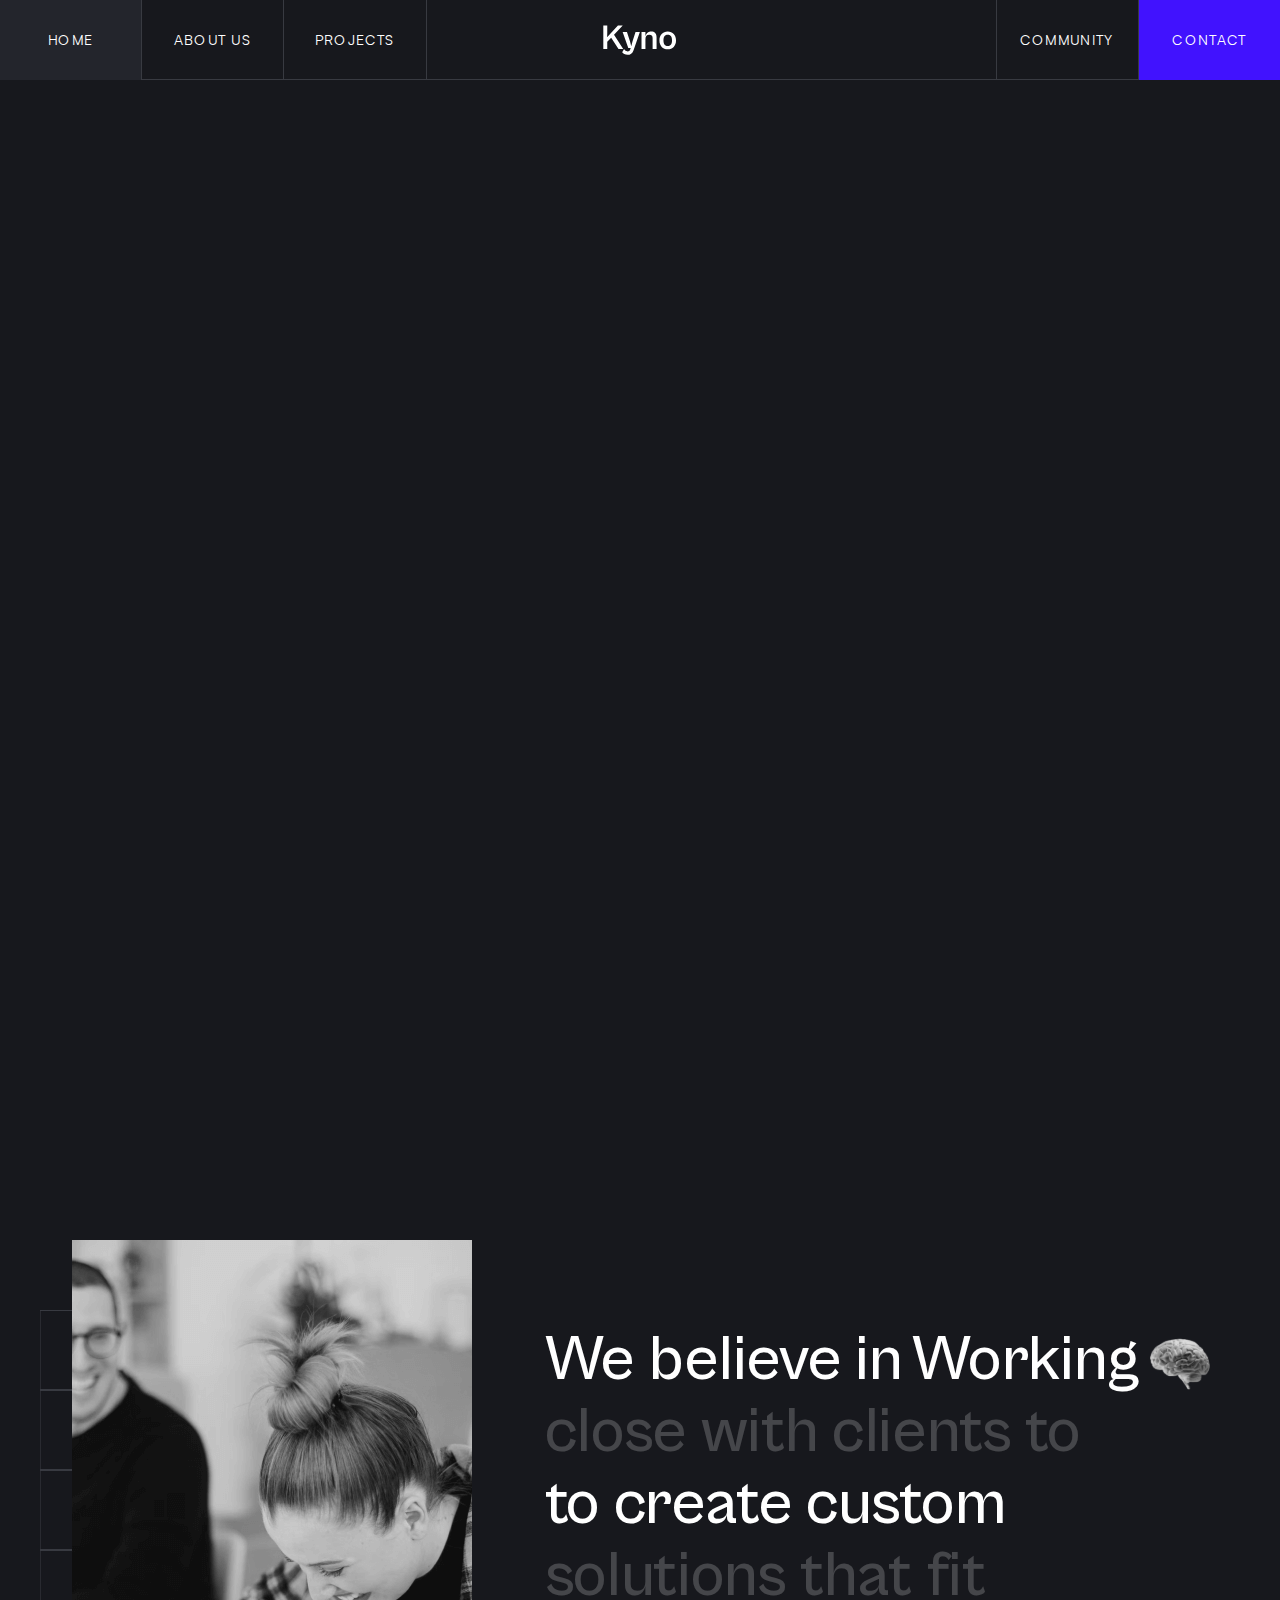
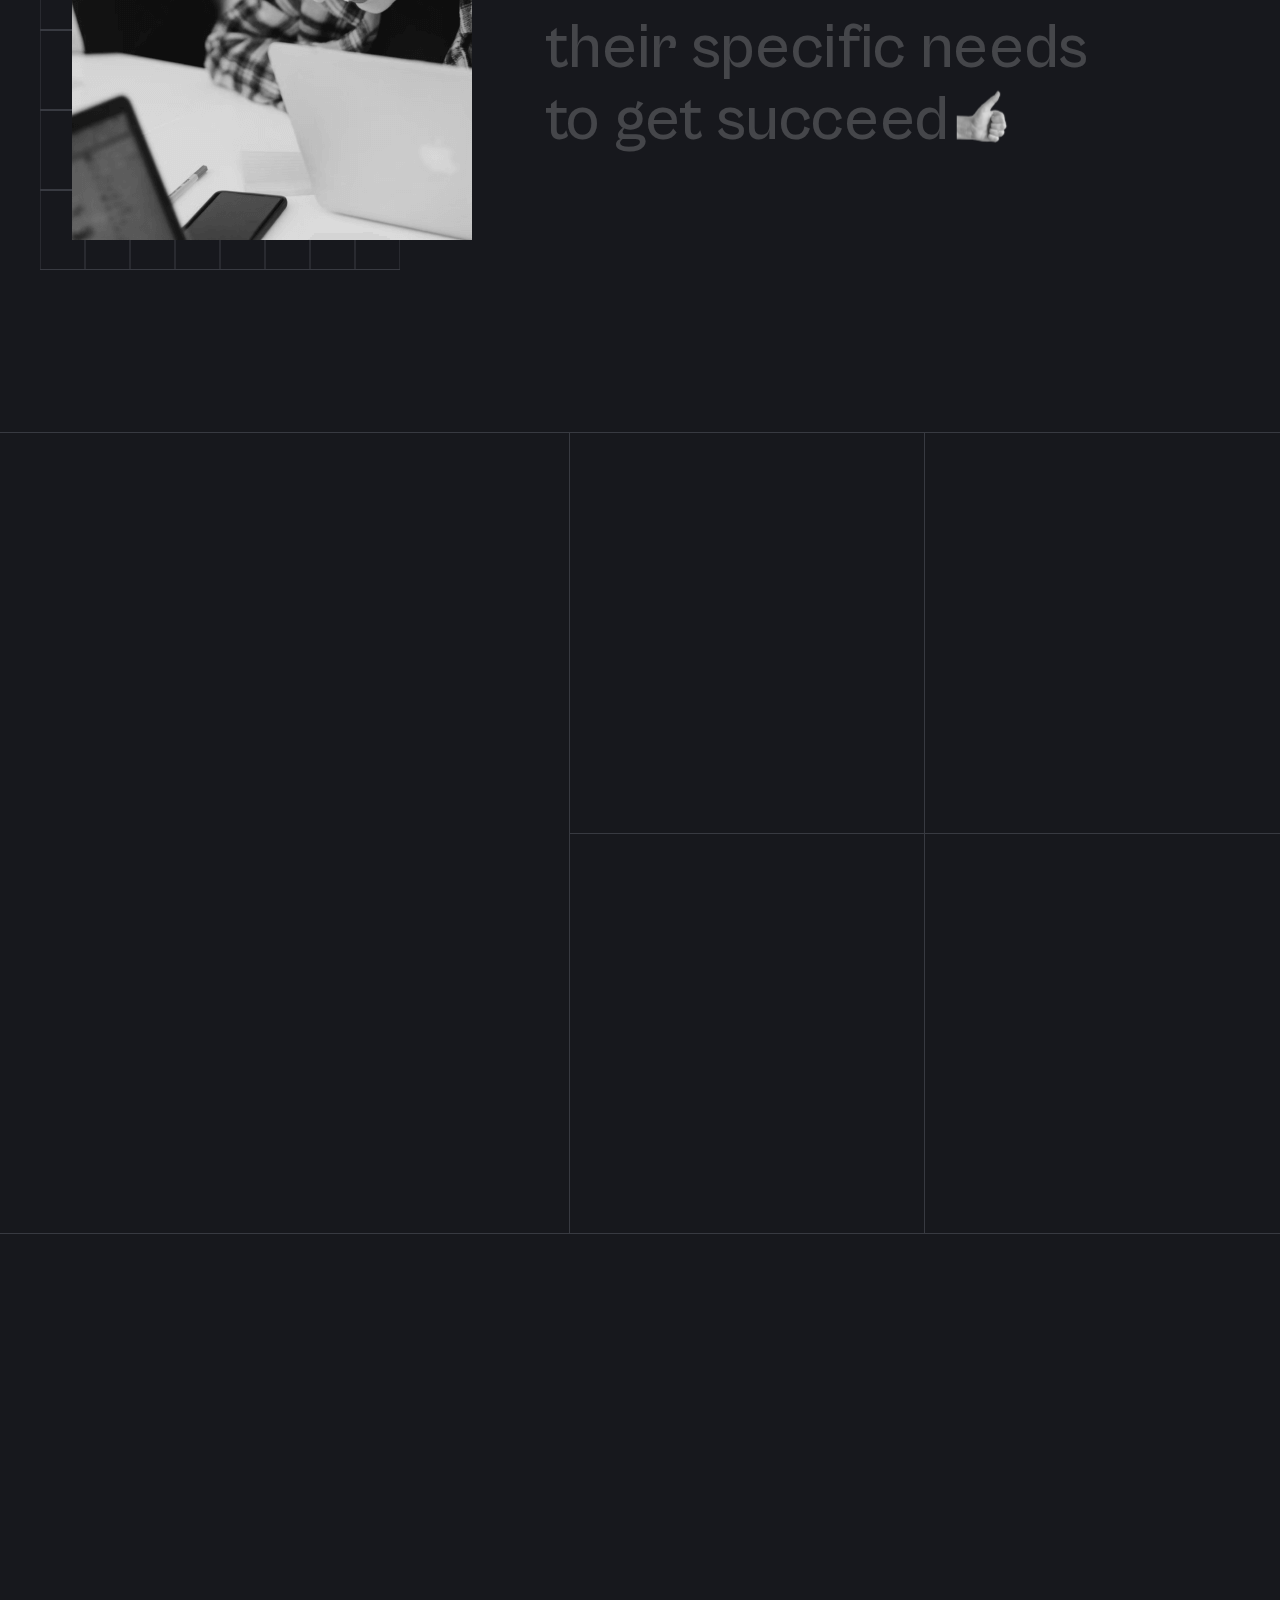
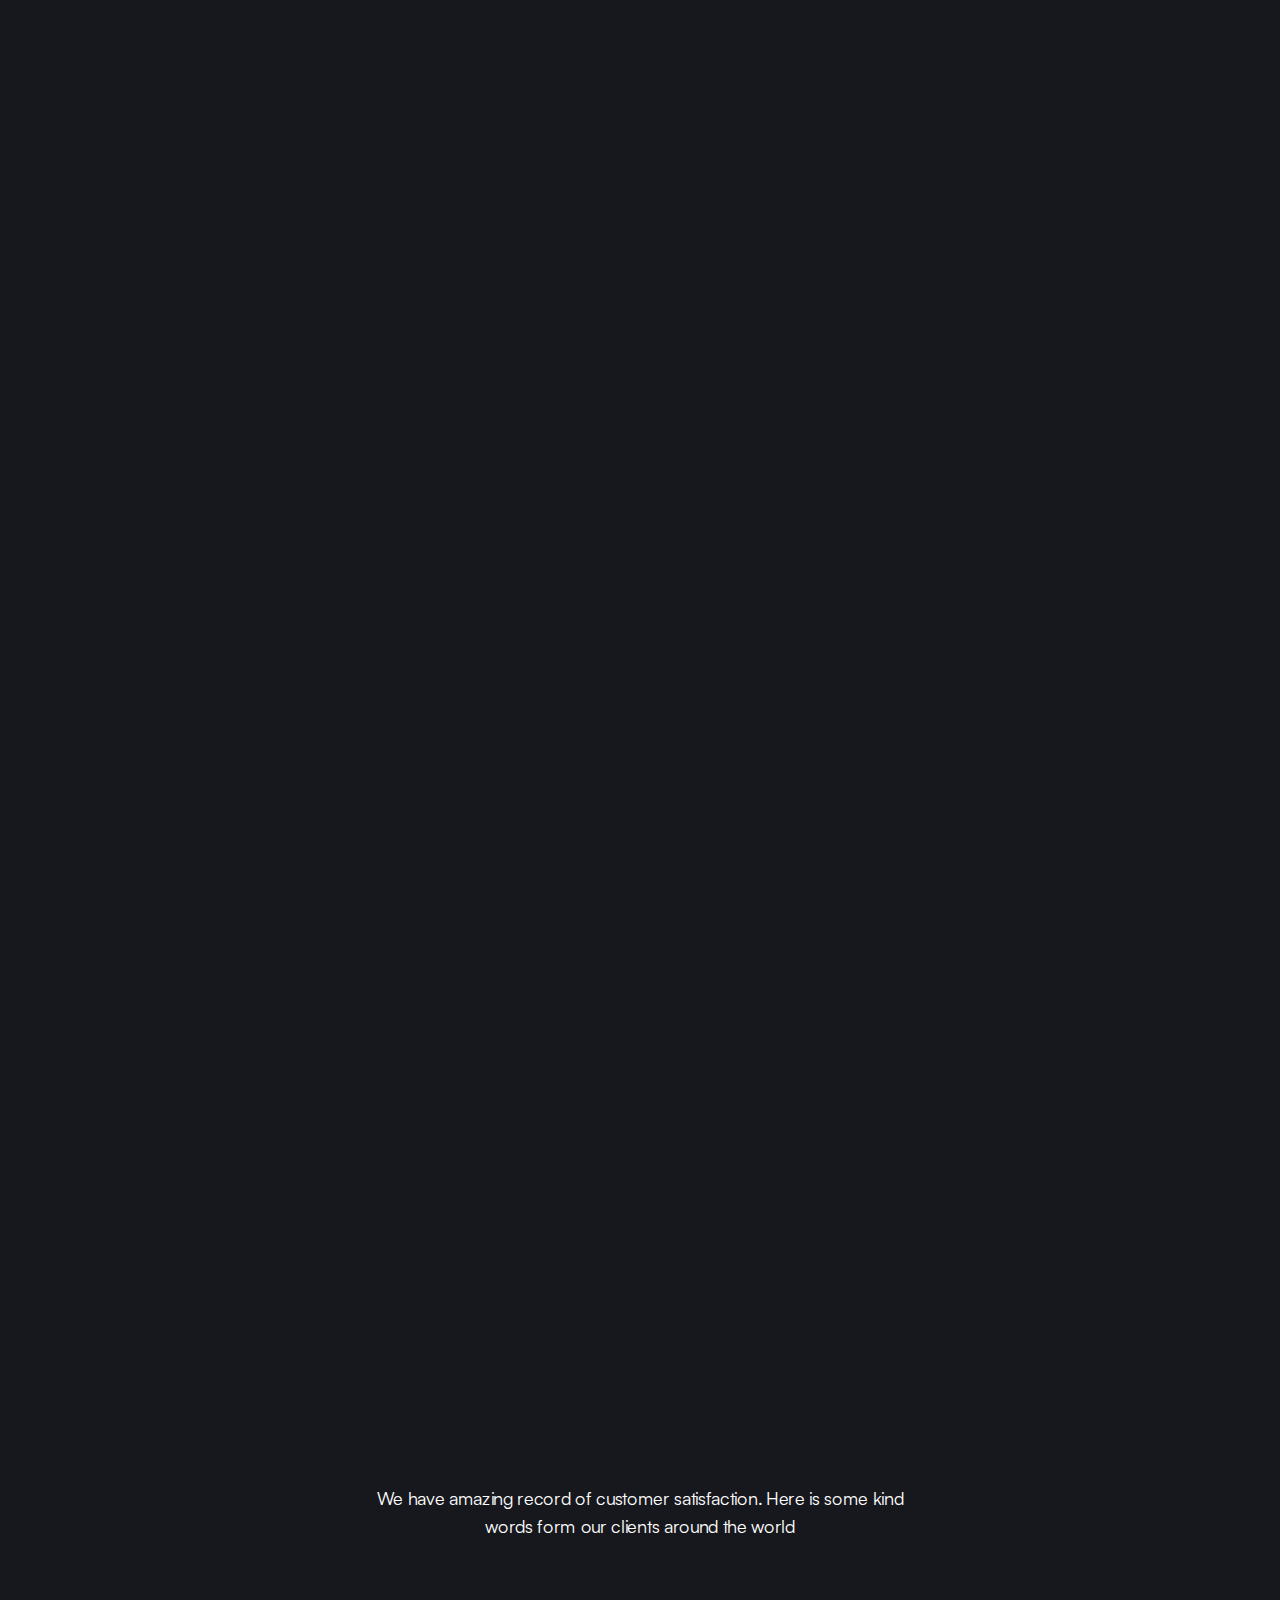
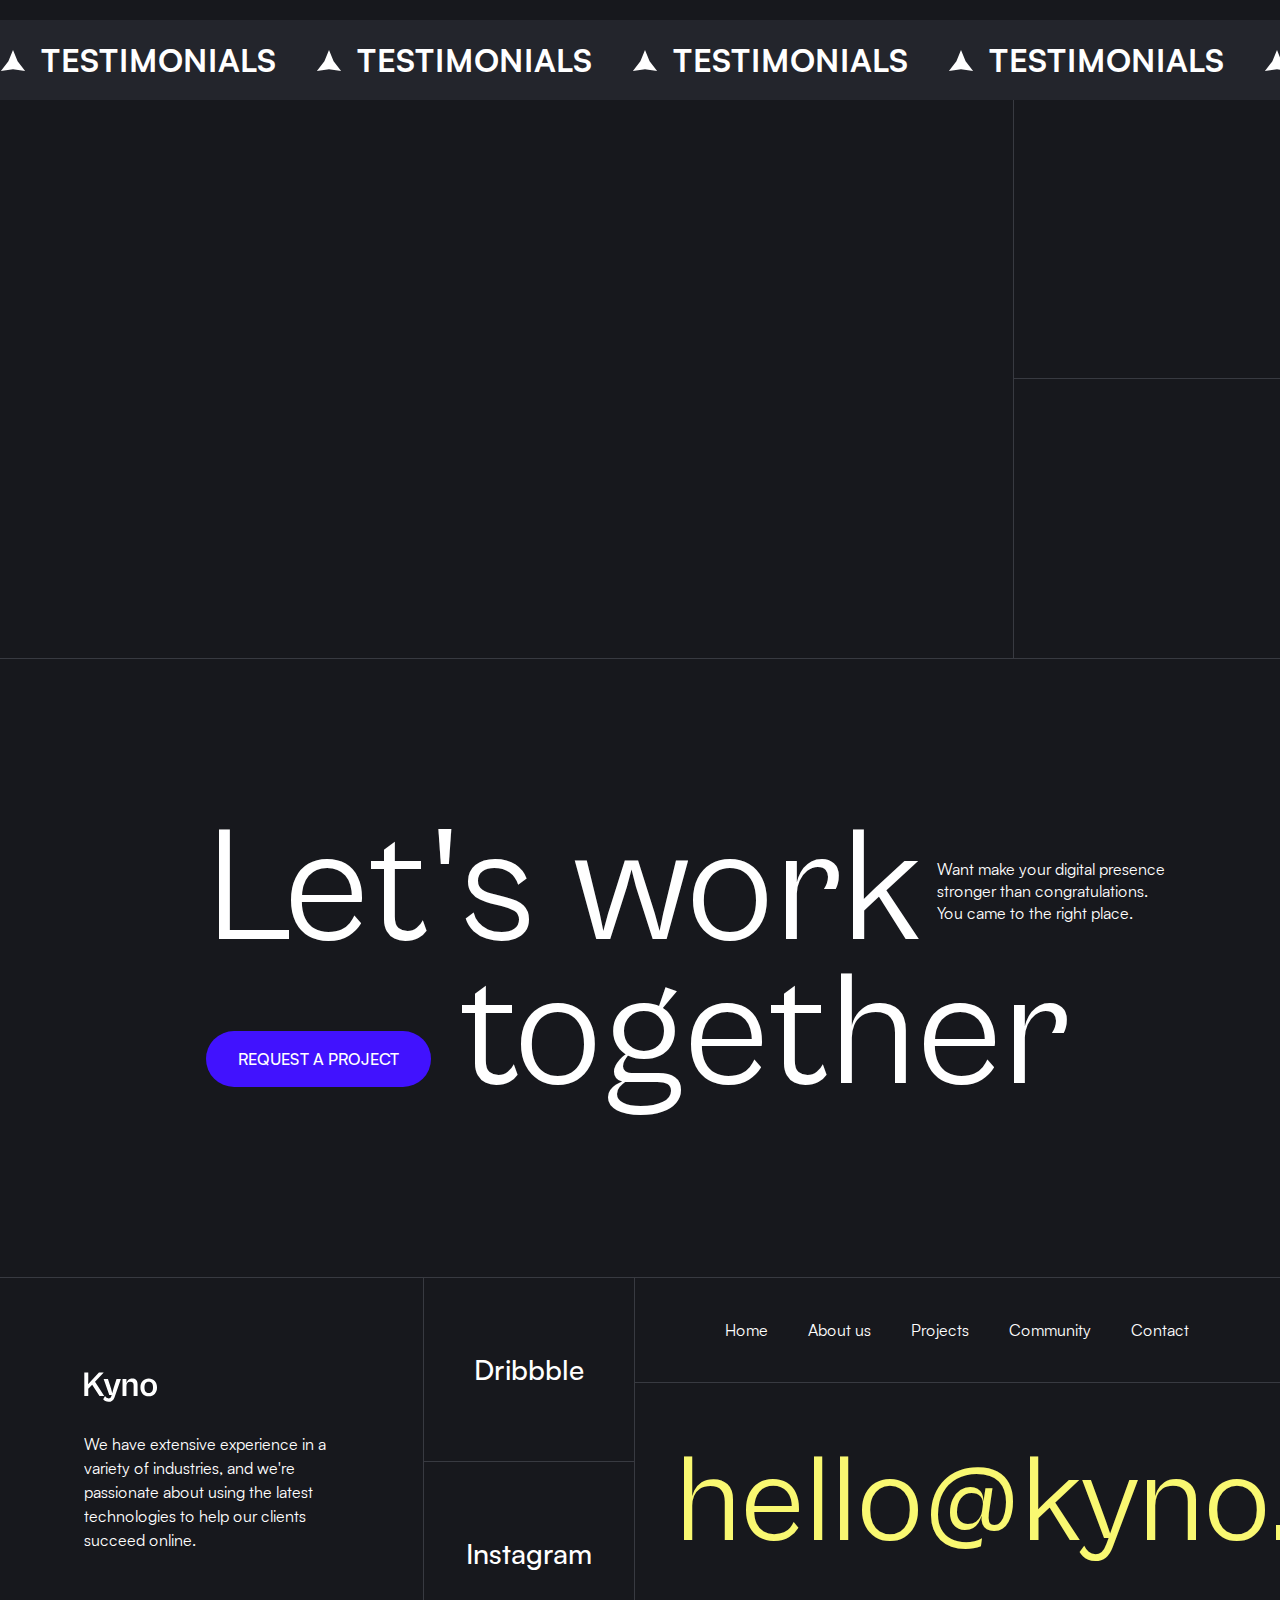
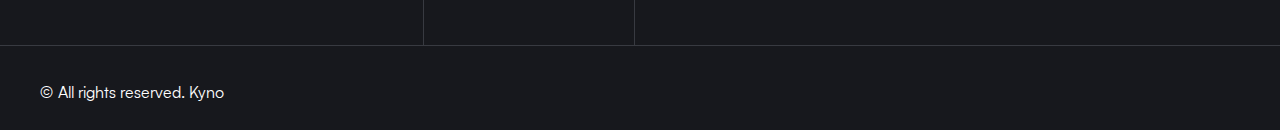
<file: index.html>
<!DOCTYPE html>
<html data-wf-domain="kyno.in" data-wf-page="62680721333f58509671bbb9"
     data-wf-site="62680721333f58cc8371bbb8">

<head>
     <meta charset="utf-8">
     <title>Kyno - Snap into a Design</title>
     <meta content="width=device-width, initial-scale=1" name="viewport">
     <link href="css/style.css" rel="stylesheet" type="text/css">
     <link href="images/5qfBsrIaFMV1.png" rel="apple-touch-icon">
</head>

<body class="body" style="max-width: 1440px; margin: 0 auto">
     <div data-animation="default" data-collapse="medium" data-duration="1200" data-easing="ease" data-easing2="ease"
          data-doc-height="1" role="banner" class="navbar w-nav">
          <div class="navbar-container"><a href="index.html" id="w-node-_41f4d911-7d51-33be-a922-d1a860c480c0-60c480be"
                    aria-current="page" class="mobile-logo w-nav-brand w--current"><img
                         src="images/Kyno.svg" loading="lazy" alt="Agency Alpha Logo
"></a>
               <nav role="navigation" class="nav-block w-nav-menu">
                    <div id="w-node-_41f4d911-7d51-33be-a922-d1a860c480c3-60c480be" class="nav-menu">
                         <div class="overflow-hidden"><a href="index.html" data-w-id="41f4d911-7d51-33be-a922-d1a860c480c5"
                                   aria-current="page" class="nav-link w-nav-link w--current">Home</a></div>
                         <div class="overflow-hidden"><a href="about.html"
                                   data-w-id="41f4d911-7d51-33be-a922-d1a860c480c8" class="nav-link w-nav-link">About
                                   Us</a></div>
                         <div class="overflow-hidden"><a href="#Project-Section"
                                   data-w-id="41f4d911-7d51-33be-a922-d1a860c480cb"
                                   class="nav-link w-nav-link">projects</a></div>
                    </div>
                    <div class="brand"><a href="/" aria-current="page" class="w-nav-brand w--current"><img
                                   src="images/Kyno.svg" loading="lazy" alt="Agency Alpha Logo
"></a></div>
                    <div class="nav-menu">
                         <div class="overflow-hidden" style="visibility: hidden;"><a href="blog.html" data-w-id="41f4d911-7d51-33be-a922-d1a860c480d2"
                                   class="nav-link r-nav-link w-nav-link">blog</a></div>
                         <div class="overflow-hidden"><a href="https://join.slack.com/t/kynocommunity/shared_invite/zt-1dl95zi4h-mM5HQabiIqFOzLl2uDsV9g" target="_blank" data-w-id="41f4d911-7d51-33be-a922-d1a860c480d5"
                                   class="nav-link r-nav-link w-nav-link">Community</a></div>
                         <div class="overflow-hidden"><a href="contact.html"
                                   data-w-id="41f4d911-7d51-33be-a922-d1a860c480d8"
                                   class="nav-link r-nav-link contact w-nav-link">contact</a></div>
                    </div>
               </nav>
               <div data-w-id="41f4d911-7d51-33be-a922-d1a860c480da" class="menu-button w-nav-button">
                    <div class="icon w-icon-nav-menu"></div>
               </div>
          </div>
     </div>
     <div class="hero-section wf-section">
          <div class="hero-container">
               <div class="hero-tittle-block">
                    <div class="hero-tittle-1st-line">
                         <div data-w-id="855b11d2-68fa-cfe5-dcb9-3ceee19b4183"
                              style="-webkit-transform:translate3d(0, 0, 0) scale3d(1.3, 1.3, 1) rotateX(0) rotateY(0) rotateZ(0) skew(0, 0);-moz-transform:translate3d(0, 0, 0) scale3d(1.3, 1.3, 1) rotateX(0) rotateY(0) rotateZ(0) skew(0, 0);-ms-transform:translate3d(0, 0, 0) scale3d(1.3, 1.3, 1) rotateX(0) rotateY(0) rotateZ(0) skew(0, 0);transform:translate3d(0, 0, 0) scale3d(1.3, 1.3, 1) rotateX(0) rotateY(0) rotateZ(0) skew(0, 0);opacity:0"
                              class="overflow-hidden">
                              <div>We help</div>
                         </div>
                         <div data-w-id="855b11d2-68fa-cfe5-dcb9-3ceee19b4186"
                              style="-webkit-transform:translate3d(null, -100%, 0) scale3d(1, 1, 1) rotateX(0) rotateY(0) rotateZ(0) skew(0, 0);-moz-transform:translate3d(null, -100%, 0) scale3d(1, 1, 1) rotateX(0) rotateY(0) rotateZ(0) skew(0, 0);-ms-transform:translate3d(null, -100%, 0) scale3d(1, 1, 1) rotateX(0) rotateY(0) rotateZ(0) skew(0, 0);transform:translate3d(null, -100%, 0) scale3d(1, 1, 1) rotateX(0) rotateY(0) rotateZ(0) skew(0, 0);opacity:0"
                              class="hero-image-block"><img src="images/627539220a586a700c23f6fc_Hero%20Image%201.png"
                                   loading="lazy" alt="Hero Image
" class="image">
                              <div class="image-cover"></div>
                         </div>
                    </div>
                    <div data-w-id="855b11d2-68fa-cfe5-dcb9-3ceee19b4189"
                         style="-webkit-transform:translate3d(30%, null, 0) scale3d(1, 1, 1) rotateX(0) rotateY(0) rotateZ(0) skew(0, 0);-moz-transform:translate3d(30%, null, 0) scale3d(1, 1, 1) rotateX(0) rotateY(0) rotateZ(0) skew(0, 0);-ms-transform:translate3d(30%, null, 0) scale3d(1, 1, 1) rotateX(0) rotateY(0) rotateZ(0) skew(0, 0);transform:translate3d(30%, null, 0) scale3d(1, 1, 1) rotateX(0) rotateY(0) rotateZ(0) skew(0, 0);opacity:0"
                         class="hero-tittle-2nd-line">
                         <div>Business</div>
                    </div>
                    <div class="hero-tittle-3rd-line">
                         <div data-w-id="855b11d2-68fa-cfe5-dcb9-3ceee19b418d"
                              style="-webkit-transform:translate3d(0, 100%, 0) scale3d(1, 1, 1) rotateX(0) rotateY(0) rotateZ(0) skew(0, 0);-moz-transform:translate3d(0, 100%, 0) scale3d(1, 1, 1) rotateX(0) rotateY(0) rotateZ(0) skew(0, 0);-ms-transform:translate3d(0, 100%, 0) scale3d(1, 1, 1) rotateX(0) rotateY(0) rotateZ(0) skew(0, 0);transform:translate3d(0, 100%, 0) scale3d(1, 1, 1) rotateX(0) rotateY(0) rotateZ(0) skew(0, 0);opacity:0"
                              class="hero-image-block-2"><img src="images/6275392c2b20db3be39f684c_Hero%20Image%202.png"
                                   loading="lazy" alt="Hero Image
" class="image">
                              <div class="image-cover"></div>
                         </div>
                         <div data-w-id="855b11d2-68fa-cfe5-dcb9-3ceee19b4190"
                              style="-webkit-transform:translate3d(0, 0, 0) scale3d(1.3, 1.3, 1) rotateX(0) rotateY(0) rotateZ(0) skew(0, 0);-moz-transform:translate3d(0, 0, 0) scale3d(1.3, 1.3, 1) rotateX(0) rotateY(0) rotateZ(0) skew(0, 0);-ms-transform:translate3d(0, 0, 0) scale3d(1.3, 1.3, 1) rotateX(0) rotateY(0) rotateZ(0) skew(0, 0);transform:translate3d(0, 0, 0) scale3d(1.3, 1.3, 1) rotateX(0) rotateY(0) rotateZ(0) skew(0, 0);opacity:0"
                              class="overflow-hidden">
                              <div>Grow</div>
                         </div>
                    </div>
                    <div class="hero-tittle-4th-line w-clearfix">
                         <p data-w-id="855b11d2-68fa-cfe5-dcb9-3ceee19b4194"
                              style="-webkit-transform:translate3d(0, 100%, 0) scale3d(1, 1, 1) rotateX(0) rotateY(0) rotateZ(0) skew(0, 0);-moz-transform:translate3d(0, 100%, 0) scale3d(1, 1, 1) rotateX(0) rotateY(0) rotateZ(0) skew(0, 0);-ms-transform:translate3d(0, 100%, 0) scale3d(1, 1, 1) rotateX(0) rotateY(0) rotateZ(0) skew(0, 0);transform:translate3d(0, 100%, 0) scale3d(1, 1, 1) rotateX(0) rotateY(0) rotateZ(0) skew(0, 0)"
                              class="hero-paragraph">We have extensive experience in a variety of industries, and we're passionate about using the latest technologies to help our clients succeed online. </p>
                    </div>
               </div>
          </div>
     </div>
     <div class="integration-section wf-section">
          <div data-w-id="d85d2bc8-2dc7-141b-3028-ea82eecb87a0" style="opacity:0" class="integration-container">
               <div class="integration-block-1">
                    <div class="integration-inside-line">
                         <div class="integration-item">
                              <div>WEBFLOW OFFICIAL PARTNER</div>
                         </div>
                         <div class="integration-item">
                              <div>TOP CREATIVES ACROSS THE WORLD</div>
                         </div>
                         <div class="integration-item">
                              <div>TOP CREATIVES ACROSS THE WORLD</div>
                         </div>
                         <div class="integration-item">
                              <div>NO-CODE CREATIVE STUDIO</div>
                         </div>
                    </div>
                    <div class="integration-inside-line">
                         <div class="integration-item">
                              <div>WEBFLOW OFFICIAL PARTNER</div>
                         </div>
                         <div class="integration-item">
                              <div>TOP CREATIVES ACROSS THE WORLD</div>
                         </div>
                         <div class="integration-item">
                              <div>TOP CREATIVES ACROSS THE WORLD</div>
                         </div>
                         <div class="integration-item">
                              <div>NO-CODE CREATIVE STUDIO</div>
                         </div>
                    </div>
               </div>
               <div class="integration-block-2">
                    <div data-w-id="b2bc0e0d-fe94-6c11-ac5b-bb2d53a28720"
                         style="-webkit-transform:translate3d(-100%, 0, 0) scale3d(1, 1, 1) rotateX(0) rotateY(0) rotateZ(0) skew(0, 0);-moz-transform:translate3d(-100%, 0, 0) scale3d(1, 1, 1) rotateX(0) rotateY(0) rotateZ(0) skew(0, 0);-ms-transform:translate3d(-100%, 0, 0) scale3d(1, 1, 1) rotateX(0) rotateY(0) rotateZ(0) skew(0, 0);transform:translate3d(-100%, 0, 0) scale3d(1, 1, 1) rotateX(0) rotateY(0) rotateZ(0) skew(0, 0)"
                         class="integration-inside-line-copy">
                         <div class="integration-item-copy">
                              <div>TOP CREATIVES ACROSS THE WORLD</div>
                         </div>
                         <div class="integration-item-copy">
                              <div>TOP CREATIVES ACROSS THE WORLD</div>
                         </div>
                         <div class="integration-item-copy">
                              <div>NO-CODE CREATIVE STUDIO</div>
                         </div>
                         <div class="integration-item-copy">
                              <div>WEBFLOW OFFICIAL PARTNER</div>
                         </div>
                    </div>
                    <div data-w-id="b2bc0e0d-fe94-6c11-ac5b-bb2d53a2872a"
                         style="-webkit-transform:translate3d(-100%, 0, 0) scale3d(1, 1, 1) rotateX(0) rotateY(0) rotateZ(0) skew(0, 0);-moz-transform:translate3d(-100%, 0, 0) scale3d(1, 1, 1) rotateX(0) rotateY(0) rotateZ(0) skew(0, 0);-ms-transform:translate3d(-100%, 0, 0) scale3d(1, 1, 1) rotateX(0) rotateY(0) rotateZ(0) skew(0, 0);transform:translate3d(-100%, 0, 0) scale3d(1, 1, 1) rotateX(0) rotateY(0) rotateZ(0) skew(0, 0)"
                         class="integration-inside-line-copy">
                         <div class="integration-item-copy">
                              <div>TOP CREATIVES ACROSS THE WORLD</div>
                         </div>
                         <div class="integration-item-copy">
                              <div>TOP CREATIVES ACROSS THE WORLD</div>
                         </div>
                         <div class="integration-item-copy">
                              <div>NO-CODE CREATIVE STUDIO</div>
                         </div>
                         <div class="integration-item-copy">
                              <div>WEBFLOW OFFICIAL PARTNER</div>
                         </div>
                    </div>
               </div>
          </div>
     </div>
     <div class="about-us-section wf-section">
          <div class="about-us-container">
               <div class="about-us-grid">
                    <div id="w-node-_45672160-98a2-7584-a9db-6f4609a5c6b2-9671bbb9" class="about-image-block">
                         <div data-w-id="f49f57c2-5a5f-c372-abf7-e6a2f36d92fe" class="about-us-image"><img
                                   src="images/6275394095367e569d15a314_About%20us%20Image.png" loading="lazy"
                                   data-w-id="178c5127-9891-e1a5-1478-2e3debb2da13" alt="About us Image
" class="image">
                              <div data-w-id="1e560a52-5697-a842-d3ac-94601e98b604" class="image-cover"></div>
                         </div>
                         <div class="grid-image"><img src="fonts/626cf83eccede505d89ba501_About%20Us%20Grid%20Image.svg"
                                   loading="lazy" alt class="image"></div>
                    </div>
                    <div id="w-node-_563e5abc-8c7c-c9ee-a523-ad3d86880e97-9671bbb9"
                         data-w-id="563e5abc-8c7c-c9ee-a523-ad3d86880e97" class="about-content-block">
                         <div data-w-id="284ae5a5-f9ba-da79-5a3d-ee0d12060908" class="about-text-line _1st-iline">
                              <div>We believe in </div>
                              <div class="text-block-3">Working</div>
                         </div>
                         <div data-w-id="0cbe29c3-5b68-0f5e-d452-113e878edf39" style="color:rgba(255,255,255,0.2)"
                              class="about-text-line">
                              <div>close with clients to</div>
                         </div>
                         <div data-w-id="abdcbe31-83ad-2df5-f60e-3a4c92ef0c60" class="about-text-line _1st-iline">
                              <div>to create custom </div>
                              <div class="text-block-2"></div>
                         </div>
                         <div data-w-id="194ffb9a-83a6-d235-5de8-9cff44f54c4d" style="color:rgba(255,255,255,0.2)"
                              class="about-text-line">
                              <div>solutions that fit</div>
                         </div>
                         <div data-w-id="ab7c64ef-4ab0-0a4e-0e17-382cdbd37502" style="color:rgba(255,255,255,0.2)"
                              class="about-text-line">
                              <div>their specific needs</div>
                         </div>
                         <div data-w-id="b0770daa-240a-c2b1-b530-e4b5113e0ebe" style="color:rgba(255,255,255,0.2)"
                              class="about-text-line">
                              <div class="text-block-4">to get succeed</div>
                         </div>
                    </div>
               </div>
          </div>
     </div>
     <div class="service-section wf-section">
          <div class="service-container">
               <div id="w-node-_8f724a51-76b9-3864-7bde-f393b3359c9d-9671bbb9" class="service-heading-block">
                    <div class="s-heading-block">
                         <div class="s-heading-line">
                              <div data-w-id="e618bfc4-ae70-62bb-9cc0-b2b170d5d9fc" style="opacity:0">Making</div>
                         </div>
                         <div class="s-heading-line">
                              <div data-w-id="949ccef7-9187-8cc0-4714-0f05bf74284f" style="opacity:0">digital</div>
                         </div>
                         <div class="s-heading-line">
                              <div data-w-id="822995c8-3e32-0cb2-635d-5fd5b43b60ee" style="opacity:0">presence</div>
                         </div>
                         <div class="s-heading-line">
                              <div data-w-id="003bdbb0-0107-5b4d-f04e-8302fce5e54e" style="opacity:0">stonger</div>
                         </div><a data-w-id="cfd85023-a193-69c5-7b4f-6c278c3ccbc3" style="opacity:0" href="contact.html"
                              class="service-button w-button">Request a project</a>
                    </div>
               </div>
               <div id="w-node-_99feaec2-72b0-8085-f1a2-bbf1c421530e-9671bbb9" class="service-card-block">
                    <div data-w-id="5c07dfb1-658d-4a98-570c-a16daac4c0aa" class="service-card service-caed-1">
                         <div style="width:10%;height:10%;-webkit-transform:translate3d(0%, 0%, 0) scale3d(1, 1, 1) rotateX(0) rotateY(0) rotateZ(0) skew(0, 0);-moz-transform:translate3d(0%, 0%, 0) scale3d(1, 1, 1) rotateX(0) rotateY(0) rotateZ(0) skew(0, 0);-ms-transform:translate3d(0%, 0%, 0) scale3d(1, 1, 1) rotateX(0) rotateY(0) rotateZ(0) skew(0, 0);transform:translate3d(0%, 0%, 0) scale3d(1, 1, 1) rotateX(0) rotateY(0) rotateZ(0) skew(0, 0)"
                              class="card-circle"></div>
                         <div data-w-id="a3a52ee8-7c06-d900-54f0-b90f7fb052e6" style="opacity:0" class="s-card-block">
                              <div style="-webkit-transform:translate3d(0px, 0px, 0) scale3d(1, 1, 1) rotateX(0) rotateY(0) rotateZ(0) skew(0, 0);-moz-transform:translate3d(0px, 0px, 0) scale3d(1, 1, 1) rotateX(0) rotateY(0) rotateZ(0) skew(0, 0);-ms-transform:translate3d(0px, 0px, 0) scale3d(1, 1, 1) rotateX(0) rotateY(0) rotateZ(0) skew(0, 0);transform:translate3d(0px, 0px, 0) scale3d(1, 1, 1) rotateX(0) rotateY(0) rotateZ(0) skew(0, 0)"
                                   class="s-card-icon"><img src="fonts/626d7e885217f8f22c827583_s%20Card%20Icon%201.svg"
                                        loading="lazy" alt class="image s-card-icon-1"></div>
                              <div style="-webkit-transform:translate3d(0, 20px, 0) scale3d(1, 1, 1) rotateX(0) rotateY(0) rotateZ(0) skew(0, 0);-moz-transform:translate3d(0, 20px, 0) scale3d(1, 1, 1) rotateX(0) rotateY(0) rotateZ(0) skew(0, 0);-ms-transform:translate3d(0, 20px, 0) scale3d(1, 1, 1) rotateX(0) rotateY(0) rotateZ(0) skew(0, 0);transform:translate3d(0, 20px, 0) scale3d(1, 1, 1) rotateX(0) rotateY(0) rotateZ(0) skew(0, 0)"
                                   class="s-card-text">
                                   <div style="color:rgb(217,217,217)" class="s-card-heading">Web/App Development</div>
                                   <p style="color:rgb(255,255,255)" class="s-card-paragraph"> We have experience in website design and development, e-commerce and custom web applications. We can take your project from start to finish.</p>
                              </div>
                         </div>
                    </div>
                    <div data-w-id="87403417-3398-8d45-f248-40a438abf5bf" class="service-card service-caed-1">
                         <div style="width:10%;height:10%;-webkit-transform:translate3d(0%, 0%, 0) scale3d(1, 1, 1) rotateX(0) rotateY(0) rotateZ(0) skew(0, 0);-moz-transform:translate3d(0%, 0%, 0) scale3d(1, 1, 1) rotateX(0) rotateY(0) rotateZ(0) skew(0, 0);-ms-transform:translate3d(0%, 0%, 0) scale3d(1, 1, 1) rotateX(0) rotateY(0) rotateZ(0) skew(0, 0);transform:translate3d(0%, 0%, 0) scale3d(1, 1, 1) rotateX(0) rotateY(0) rotateZ(0) skew(0, 0)"
                              class="card-circle"></div>
                         <div data-w-id="87403417-3398-8d45-f248-40a438abf5c0" style="opacity:0" class="s-card-block">
                              <div style="-webkit-transform:translate3d(0px, 0px, 0) scale3d(1, 1, 1) rotateX(0) rotateY(0) rotateZ(0) skew(0, 0);-moz-transform:translate3d(0px, 0px, 0) scale3d(1, 1, 1) rotateX(0) rotateY(0) rotateZ(0) skew(0, 0);-ms-transform:translate3d(0px, 0px, 0) scale3d(1, 1, 1) rotateX(0) rotateY(0) rotateZ(0) skew(0, 0);transform:translate3d(0px, 0px, 0) scale3d(1, 1, 1) rotateX(0) rotateY(0) rotateZ(0) skew(0, 0)"
                                   class="s-card-icon"><img src="fonts/626d7ebc3f74e20d8d390e54_s%20Card%20Icon%202.svg"
                                        loading="lazy" alt class="image s-card-icon-1"></div>
                              <div style="-webkit-transform:translate3d(0, 20px, 0) scale3d(1, 1, 1) rotateX(0) rotateY(0) rotateZ(0) skew(0, 0);-moz-transform:translate3d(0, 20px, 0) scale3d(1, 1, 1) rotateX(0) rotateY(0) rotateZ(0) skew(0, 0);-ms-transform:translate3d(0, 20px, 0) scale3d(1, 1, 1) rotateX(0) rotateY(0) rotateZ(0) skew(0, 0);transform:translate3d(0, 20px, 0) scale3d(1, 1, 1) rotateX(0) rotateY(0) rotateZ(0) skew(0, 0)"
                                   class="s-card-text">
                                   <div style="color:rgb(217,217,217)" class="s-card-heading">UI/UX Design</div>
                                   <p style="color:rgb(255,255,255)" class="s-card-paragraph">We make beautiful, intuitive designs for web, mobile and beyond.  We believe that good design makes life better.</p>
                              </div>
                         </div>
                    </div>
                    <div data-w-id="6fc5e530-40b1-194b-49b3-4bcef5da81fa" class="service-card">
                         <div style="width:10%;height:10%;-webkit-transform:translate3d(0%, 0%, 0) scale3d(1, 1, 1) rotateX(0) rotateY(0) rotateZ(0) skew(0, 0);-moz-transform:translate3d(0%, 0%, 0) scale3d(1, 1, 1) rotateX(0) rotateY(0) rotateZ(0) skew(0, 0);-ms-transform:translate3d(0%, 0%, 0) scale3d(1, 1, 1) rotateX(0) rotateY(0) rotateZ(0) skew(0, 0);transform:translate3d(0%, 0%, 0) scale3d(1, 1, 1) rotateX(0) rotateY(0) rotateZ(0) skew(0, 0)"
                              class="card-circle"></div>
                         <div data-w-id="6fc5e530-40b1-194b-49b3-4bcef5da81fb" style="opacity:0" class="s-card-block">
                              <div style="-webkit-transform:translate3d(0px, 0px, 0) scale3d(1, 1, 1) rotateX(0) rotateY(0) rotateZ(0) skew(0, 0);-moz-transform:translate3d(0px, 0px, 0) scale3d(1, 1, 1) rotateX(0) rotateY(0) rotateZ(0) skew(0, 0);-ms-transform:translate3d(0px, 0px, 0) scale3d(1, 1, 1) rotateX(0) rotateY(0) rotateZ(0) skew(0, 0);transform:translate3d(0px, 0px, 0) scale3d(1, 1, 1) rotateX(0) rotateY(0) rotateZ(0) skew(0, 0)"
                                   class="s-card-icon"><img src="fonts/626d808fdc441c51223a2142_s%20Card%20Icon%203.svg"
                                        loading="lazy" alt class="image s-card-icon-1"></div>
                              <div style="-webkit-transform:translate3d(0, 20px, 0) scale3d(1, 1, 1) rotateX(0) rotateY(0) rotateZ(0) skew(0, 0);-moz-transform:translate3d(0, 20px, 0) scale3d(1, 1, 1) rotateX(0) rotateY(0) rotateZ(0) skew(0, 0);-ms-transform:translate3d(0, 20px, 0) scale3d(1, 1, 1) rotateX(0) rotateY(0) rotateZ(0) skew(0, 0);transform:translate3d(0, 20px, 0) scale3d(1, 1, 1) rotateX(0) rotateY(0) rotateZ(0) skew(0, 0)"
                                   class="s-card-text">
                                   <div style="color:rgb(217,217,217)" class="s-card-heading">Brand Strategy</div>
                                   <p style="color:rgb(255,255,255)" class="s-card-paragraph">We will create a cohesive and effective stratergy. We understand that strong branding and communications are essential for any business.</p>
                              </div>
                         </div>
                    </div>
                    <div data-w-id="c19d3cca-5b82-fd5f-d84d-eab06f1a040b" class="service-card">
                         <div style="width:10%;height:10%;-webkit-transform:translate3d(0%, 0%, 0) scale3d(1, 1, 1) rotateX(0) rotateY(0) rotateZ(0) skew(0, 0);-moz-transform:translate3d(0%, 0%, 0) scale3d(1, 1, 1) rotateX(0) rotateY(0) rotateZ(0) skew(0, 0);-ms-transform:translate3d(0%, 0%, 0) scale3d(1, 1, 1) rotateX(0) rotateY(0) rotateZ(0) skew(0, 0);transform:translate3d(0%, 0%, 0) scale3d(1, 1, 1) rotateX(0) rotateY(0) rotateZ(0) skew(0, 0)"
                              class="card-circle"></div>
                         <div data-w-id="c19d3cca-5b82-fd5f-d84d-eab06f1a040c" style="opacity:0" class="s-card-block">
                              <div style="-webkit-transform:translate3d(0px, 0px, 0) scale3d(1, 1, 1) rotateX(0) rotateY(0) rotateZ(0) skew(0, 0);-moz-transform:translate3d(0px, 0px, 0) scale3d(1, 1, 1) rotateX(0) rotateY(0) rotateZ(0) skew(0, 0);-ms-transform:translate3d(0px, 0px, 0) scale3d(1, 1, 1) rotateX(0) rotateY(0) rotateZ(0) skew(0, 0);transform:translate3d(0px, 0px, 0) scale3d(1, 1, 1) rotateX(0) rotateY(0) rotateZ(0) skew(0, 0)"
                                   class="s-card-icon"><img src="fonts/626d7ef02390aa83d8fa1862_s%20Card%20Icon%204.svg"
                                        loading="lazy" alt class="image s-card-icon-1"></div>
                              <div style="-webkit-transform:translate3d(0, 20px, 0) scale3d(1, 1, 1) rotateX(0) rotateY(0) rotateZ(0) skew(0, 0);-moz-transform:translate3d(0, 20px, 0) scale3d(1, 1, 1) rotateX(0) rotateY(0) rotateZ(0) skew(0, 0);-ms-transform:translate3d(0, 20px, 0) scale3d(1, 1, 1) rotateX(0) rotateY(0) rotateZ(0) skew(0, 0);transform:translate3d(0, 20px, 0) scale3d(1, 1, 1) rotateX(0) rotateY(0) rotateZ(0) skew(0, 0)"
                                   class="s-card-text">
                                   <div style="color:rgb(217,217,217)" class="s-card-heading">Digital Marketing</div>
                                   <p style="color:rgb(255,255,255)" class="s-card-paragraph">Using a combination of techniques including SEO, PPC, social media marketing and email marketing, we are able to generate traffic and convert it into a great income.  </p>
                              </div>
                         </div>
                    </div>
               </div>
          </div>
     </div>
     <div class="project-section wf-section" id="Project-Section">
          <div class="project-container">
               <div class="project-heading">
                    <div class="p-heading-1st-line">
                         <div data-w-id="0ef034c7-7cd7-5af5-bf11-ba38ed97055d" style="opacity:0">Selected</div>
                    </div>
                    <div class="p-heading-2nd-line">
                         <div data-w-id="abf94575-7311-3e88-a773-01dc3d3e36ae" style="opacity:0">project</div>
                    </div>
               </div>
               <div class="project-list">
                    <div class="w-dyn-list">
                         <div role="list" class="w-dyn-items">
                              
                              <div role="listitem" class="w-dyn-item"><a
                                        data-w-id="904a9e28-bfa4-768d-ad60-8c28cf950cef" style="opacity:0"
                                        href="#" target="_blank" class="project-box w-inline-block">
                                        <div style="-webkit-transform:translate3d(0px, 0, 0) scale3d(1, 1, 1) rotateX(0) rotateY(0) rotateZ(0) skew(0, 0);-moz-transform:translate3d(0px, 0, 0) scale3d(1, 1, 1) rotateX(0) rotateY(0) rotateZ(0) skew(0, 0);-ms-transform:translate3d(0px, 0, 0) scale3d(1, 1, 1) rotateX(0) rotateY(0) rotateZ(0) skew(0, 0);transform:translate3d(0px, 0, 0) scale3d(1, 1, 1) rotateX(0) rotateY(0) rotateZ(0) skew(0, 0)"
                                             class="project-tittle-box">
                                             <div>Scribbs</div>
                                        </div>
                                        <div style="-webkit-transform:translate3d(0, 50%, 0) scale3d(1.2, 1.2, 1) rotateX(0) rotateY(0) rotateZ(0) skew(0, 0);-moz-transform:translate3d(0, 50%, 0) scale3d(1.2, 1.2, 1) rotateX(0) rotateY(0) rotateZ(0) skew(0, 0);-ms-transform:translate3d(0, 50%, 0) scale3d(1.2, 1.2, 1) rotateX(0) rotateY(0) rotateZ(0) skew(0, 0);transform:translate3d(0, 50%, 0) scale3d(1.2, 1.2, 1) rotateX(0) rotateY(0) rotateZ(0) skew(0, 0);opacity:0"
                                             class="project-image-box"><img
                                                  src="images/scribbs.webp"
                                                  loading="lazy" alt class="image"></div>
                                        <div style="width:100%;height:0%" class="card-whipe"></div>
                                   </a></div>
                              <div role="listitem" class="w-dyn-item"><a
                                        data-w-id="904a9e28-bfa4-768d-ad60-8c28cf950cef" style="opacity:0"
                                        href="#" target="_blank" class="project-box w-inline-block">
                                        <div style="-webkit-transform:translate3d(0px, 0, 0) scale3d(1, 1, 1) rotateX(0) rotateY(0) rotateZ(0) skew(0, 0);-moz-transform:translate3d(0px, 0, 0) scale3d(1, 1, 1) rotateX(0) rotateY(0) rotateZ(0) skew(0, 0);-ms-transform:translate3d(0px, 0, 0) scale3d(1, 1, 1) rotateX(0) rotateY(0) rotateZ(0) skew(0, 0);transform:translate3d(0px, 0, 0) scale3d(1, 1, 1) rotateX(0) rotateY(0) rotateZ(0) skew(0, 0)"
                                             class="project-tittle-box">
                                             <div>DXBAPPS</div>
                                        </div>
                                        <div style="-webkit-transform:translate3d(0, 50%, 0) scale3d(1.2, 1.2, 1) rotateX(0) rotateY(0) rotateZ(0) skew(0, 0);-moz-transform:translate3d(0, 50%, 0) scale3d(1.2, 1.2, 1) rotateX(0) rotateY(0) rotateZ(0) skew(0, 0);-ms-transform:translate3d(0, 50%, 0) scale3d(1.2, 1.2, 1) rotateX(0) rotateY(0) rotateZ(0) skew(0, 0);transform:translate3d(0, 50%, 0) scale3d(1.2, 1.2, 1) rotateX(0) rotateY(0) rotateZ(0) skew(0, 0);opacity:0"
                                             class="project-image-box"><img
                                                  src="images/dxbapps.png"
                                                  loading="lazy" alt class="image"></div>
                                        <div style="width:100%;height:0%" class="card-whipe"></div>
                                   </a></div>
                              <div role="listitem" class="w-dyn-item">
                                   <a
                                        data-w-id="904a9e28-bfa4-768d-ad60-8c28cf950cef" style="opacity:0"
                                        href="#" target="_blank" class="project-box w-inline-block">
                                        <div style="-webkit-transform:translate3d(0px, 0, 0) scale3d(1, 1, 1) rotateX(0) rotateY(0) rotateZ(0) skew(0, 0);-moz-transform:translate3d(0px, 0, 0) scale3d(1, 1, 1) rotateX(0) rotateY(0) rotateZ(0) skew(0, 0);-ms-transform:translate3d(0px, 0, 0) scale3d(1, 1, 1) rotateX(0) rotateY(0) rotateZ(0) skew(0, 0);transform:translate3d(0px, 0, 0) scale3d(1, 1, 1) rotateX(0) rotateY(0) rotateZ(0) skew(0, 0)"
                                             class="project-tittle-box">
                                             <div>R4IM</div>
                                        </div>
                                        <div style="-webkit-transform:translate3d(0, 50%, 0) scale3d(1.2, 1.2, 1) rotateX(0) rotateY(0) rotateZ(0) skew(0, 0);-moz-transform:translate3d(0, 50%, 0) scale3d(1.2, 1.2, 1) rotateX(0) rotateY(0) rotateZ(0) skew(0, 0);-ms-transform:translate3d(0, 50%, 0) scale3d(1.2, 1.2, 1) rotateX(0) rotateY(0) rotateZ(0) skew(0, 0);transform:translate3d(0, 50%, 0) scale3d(1.2, 1.2, 1) rotateX(0) rotateY(0) rotateZ(0) skew(0, 0);opacity:0"
                                             class="project-image-box">
                                             <img
                                                  src="images/r4im.png"
                                                  loading="lazy" alt class="image">
                                             </div>
                                        <div style="width:100%;height:0%" class="card-whipe"></div>
                                   </a></div>
                              <div role="listitem" class="w-dyn-item"><a
                                        data-w-id="904a9e28-bfa4-768d-ad60-8c28cf950cef" style="opacity:0"
                                        href="#" target="_blank" class="project-box w-inline-block">
                                        <div style="-webkit-transform:translate3d(0px, 0, 0) scale3d(1, 1, 1) rotateX(0) rotateY(0) rotateZ(0) skew(0, 0);-moz-transform:translate3d(0px, 0, 0) scale3d(1, 1, 1) rotateX(0) rotateY(0) rotateZ(0) skew(0, 0);-ms-transform:translate3d(0px, 0, 0) scale3d(1, 1, 1) rotateX(0) rotateY(0) rotateZ(0) skew(0, 0);transform:translate3d(0px, 0, 0) scale3d(1, 1, 1) rotateX(0) rotateY(0) rotateZ(0) skew(0, 0)"
                                             class="project-tittle-box">
                                             <div>Man and Van</div>
                                        </div>
                                        <div style="-webkit-transform:translate3d(0, 50%, 0) scale3d(1.2, 1.2, 1) rotateX(0) rotateY(0) rotateZ(0) skew(0, 0);-moz-transform:translate3d(0, 50%, 0) scale3d(1.2, 1.2, 1) rotateX(0) rotateY(0) rotateZ(0) skew(0, 0);-ms-transform:translate3d(0, 50%, 0) scale3d(1.2, 1.2, 1) rotateX(0) rotateY(0) rotateZ(0) skew(0, 0);transform:translate3d(0, 50%, 0) scale3d(1.2, 1.2, 1) rotateX(0) rotateY(0) rotateZ(0) skew(0, 0);opacity:0"
                                             class="project-image-box"><img
                                                  src="images/manandvan.png"
                                                  loading="lazy" alt class="image"></div>
                                        <div style="width:100%;height:0%" class="card-whipe"></div>
                                   </a></div>
                         </div>
                    </div>
               </div>
          </div>
     </div>
     <div class="clients-section wf-section">
          <div class="clients-container">
               <div data-w-id="feedd44d-6169-0fcf-f817-eb4ed1508060" style="opacity:0" class="clients-text-box">
                    <div data-w-id="0d374539-a70c-3bfc-d8ac-1e9c48c44cdd" style="opacity:0" class="c-text-box">
                         <div>We work 30+ startups from small to big</div>
                    </div>
               </div>
               <div data-w-id="a45cb475-4341-26aa-2a50-75db73861937" style="opacity:0" class="integration-block">
                    <div class="integratinon-card-line">
                         <div class="integration-inside-line">
                              <div class="integration-item-3"><img
                                        src="fonts/62714687d998c76d11b8d063_Clients%20Logo%201.svg" loading="lazy" alt
                                        class="image"></div>
                              <div class="integration-item-3"><img
                                        src="fonts/62714691b86b53a1e5d4a634_Clients%20Logo%202.svg" loading="lazy" alt
                                        class="image"></div>
                              <div class="integration-item-3"><img
                                        src="fonts/6271469b2e38720f555ad5a2_Clients%20Logo%203.svg" loading="lazy" alt
                                        class="image"></div>
                              <div class="integration-item-3"><img
                                        src="fonts/627146a419f44fee94525526_Clients%20Logo%204.svg" loading="lazy" alt
                                        class="image"></div>
                              <div class="integration-item-3"><img
                                        src="fonts/627146acbb2dcfae33c66bb8_Clients%20Logo%205.svg" loading="lazy" alt
                                        class="image"></div>
                              <div class="integration-item-3"><img
                                        src="fonts/62714687d998c76d11b8d063_Clients%20Logo%201.svg" loading="lazy" alt
                                        class="image"></div>
                              <div class="integration-item-3"><img
                                        src="fonts/627146acbb2dcfae33c66bb8_Clients%20Logo%205.svg" loading="lazy" alt
                                        class="image"></div>
                         </div>
                         <div class="integration-inside-line">
                              <div class="integration-item-3"><img
                                        src="fonts/62714687d998c76d11b8d063_Clients%20Logo%201.svg" loading="lazy" alt
                                        class="image"></div>
                              <div class="integration-item-3"><img
                                        src="fonts/62714691b86b53a1e5d4a634_Clients%20Logo%202.svg" loading="lazy" alt
                                        class="image"></div>
                              <div class="integration-item-3"><img
                                        src="fonts/6271469b2e38720f555ad5a2_Clients%20Logo%203.svg" loading="lazy" alt
                                        class="image"></div>
                              <div class="integration-item-3"><img
                                        src="fonts/627146a419f44fee94525526_Clients%20Logo%204.svg" loading="lazy" alt
                                        class="image"></div>
                              <div class="integration-item-3"><img
                                        src="fonts/627146acbb2dcfae33c66bb8_Clients%20Logo%205.svg" loading="lazy" alt
                                        class="image"></div>
                              <div class="integration-item-3"><img
                                        src="fonts/62714687d998c76d11b8d063_Clients%20Logo%201.svg" loading="lazy" alt
                                        class="image"></div>
                              <div class="integration-item-3"><img
                                        src="fonts/627146acbb2dcfae33c66bb8_Clients%20Logo%205.svg" loading="lazy" alt
                                        class="image"></div>
                         </div>
                    </div>
                    <div class="black-shadow"></div>
                    <div class="black-shadow-right"></div>
               </div>
          </div>
     </div>

     <div class="testimonial-section wf-section">
          <div class="testimonial-container">
               <div class="testimonial-tittle-box">
                    <div class="t-tittle-wrapper">
                         <div class="t-tittle-line">
                              <div data-w-id="1286b632-4c36-11d2-e45f-ef7efb4877e1" style="opacity:0">We are talk</div>
                         </div>
                         <div class="t-tittle-line">
                              <div data-w-id="a8f3e9fe-68ad-7185-9d7c-83232c73fd59" style="opacity:0">of the town</div>
                         </div>
                         <div class="t-paragraph-line">We have amazing record of customer satisfaction. Here is some
                              kind words form our clients around the world</div>
                    </div>
               </div>
               <div class="testimonials-integration">
                    <div class="integration-inside-line">
                         <div class="integration-item-copy">
                              <div>TESTIMONIALS</div>
                         </div>
                         <div class="integration-item-copy">
                              <div>TESTIMONIALS</div>
                         </div>
                         <div class="integration-item-copy">
                              <div>TESTIMONIALS</div>
                         </div>
                         <div class="integration-item-copy">
                              <div>TESTIMONIALS</div>
                         </div>
                         <div class="integration-item-copy">
                              <div>TESTIMONIALS</div>
                         </div>
                         <div class="integration-item-copy">
                              <div>TESTIMONIALS</div>
                         </div>
                         <div class="integration-item-copy">
                              <div>TESTIMONIALS</div>
                         </div>
                         <div class="integration-item-copy">
                              <div>TESTIMONIALS</div>
                         </div>
                    </div>
                    <div class="integration-inside-line">
                         <div class="integration-item-copy">
                              <div>TESTIMONIALS</div>
                         </div>
                         <div class="integration-item-copy">
                              <div>TESTIMONIALS</div>
                         </div>
                         <div class="integration-item-copy">
                              <div>TESTIMONIALS</div>
                         </div>
                         <div class="integration-item-copy">
                              <div>TESTIMONIALS</div>
                         </div>
                         <div class="integration-item-copy">
                              <div>TESTIMONIALS</div>
                         </div>
                         <div class="integration-item-copy">
                              <div>TESTIMONIALS</div>
                         </div>
                         <div class="integration-item-copy">
                              <div>TESTIMONIALS</div>
                         </div>
                         <div class="integration-item-copy">
                              <div>TESTIMONIALS</div>
                         </div>
                    </div>
               </div>
               <div data-delay="4000" data-animation="slide" class="testimonial-slider w-slider" data-autoplay="false"
                    data-easing="ease" data-hide-arrows="false" data-disable-swipe="false" data-autoplay-limit="0"
                    data-nav-spacing="3" data-duration="500" data-infinite="true">
                    <div class="mask slide w-slider-mask">
                         <div class="w-slide">
                              <div class="slide-grid">
                                   <div id="w-node-_75bbf61b-5d21-4de3-3954-78d89fa4141c-9671bbb9"
                                        data-w-id="75bbf61b-5d21-4de3-3954-78d89fa4141c" class="slide-image-box"><img
                                             data-w-id="207788cd-6d53-2147-40d1-8e230d033e78" loading="lazy"
                                             src="images/acnayb.webp"
                                             alt="Testimonial Image" class="slider-image">
                                        <div data-w-id="f1ebdd80-09ae-02ea-dd55-9eaaeb54e4fe" class="image-cover"></div>
                                   </div>
                                   <div class="slide-text-box">
                                        <div class="slide-text-wrapper">
                                             <div data-w-id="4d2f0fd7-ad1a-8c48-3d85-94eb5d5f0338" style="opacity:0"
                                                  class="text-block-32">"If your need high-quality design in a friendly
                                                  budget than there is no better option than Kyno. We are working with them more
                                                  than 6months"</div>
                                             <div data-w-id="585c564f-71c2-9e6f-ff55-3c63ae7fdad9" style="opacity:0"
                                                  class="slide-name-box">
                                                  <div class="slide-name">Biyanka</div>
                                                  <div class="slide-tag">Founder of Acnayb</div>
                                             </div>
                                        </div>
                                   </div>
                              </div>
                         </div>
                         <div class="w-slide">
                              <div class="slide-grid">
                                   <div id="w-node-f75a64b3-783b-6bed-c594-223c9b35b4b7-9671bbb9"
                                        class="slide-image-box"><img alt="Testimonial Image" loading="lazy"
                                             src="images/kalio.webp"
                                             class="slider-image"></div>
                                   <div class="slide-text-box">
                                        <div class="slide-text-wrapper">
                                             <div class="text-block-5">"The public is more familiar with bad design than
                                                  good design. It is, in effect, conditioned to prefer bad design,
                                                  because that is what it lives with."</div>
                                             <div class="slide-name-box">
                                                  <div class="slide-name">Kalio</div>
                                                  <div class="slide-tag">Founder of Meta Planet</div>
                                             </div>
                                        </div>
                                   </div>
                              </div>
                         </div>
                         <div class="w-slide">
                              <div class="slide-grid">
                                   <div id="w-node-_985895a6-6b97-ab36-cf13-7c7e35176459-9671bbb9"
                                        class="slide-image-box"><img alt="Testimonial Image" loading="lazy"
                                             src="images/r4im.jpeg"
                                             class="slider-image"></div>
                                   <div class="slide-text-box">
                                        <div class="slide-text-wrapper">
                                             <div class="text-block-5">"With such a great help and service from kyno, I have successfully started my own startup. I will recommend kyno for sure."</div>
                                             <div class="slide-name-box">
                                                  <div class="slide-name">Shyam</div>
                                                  <div class="slide-tag">Founder of R4IM</div>
                                             </div>
                                        </div>
                                   </div>
                              </div>
                         </div>
                    </div>
                    <div class="left-arrow w-slider-arrow-left"><img loading="lazy"
                              src="fonts/6275279d43f55006b94d6238_Slide%20Arrow.svg" alt class="left-arrow-image"></div>
                    <div class="right-arrow w-slider-arrow-right"><img loading="lazy"
                              src="fonts/6275279d43f55006b94d6238_Slide%20Arrow.svg" alt class="right-arrow-image">
                    </div>
                    <div class="slide-nav w-slider-nav w-round"></div>
               </div>
          </div>
     </div>
     <div class="blog-section wf-section" style="display:none">
          <div class="blog-heading-container">
               <div class="blog-heading-box">
                    <div class="blog-head-1st-line">
                         <div data-w-id="0974a069-b450-4b2c-04c4-7adff30ca019" style="opacity:0" class="text-block-9">
                              News & views</div>
                    </div>
                    <div class="blog-head-2nd-line">
                         <div data-w-id="0974a069-b450-4b2c-04c4-7adff30ca01c" style="opacity:0">We write too</div><a
                              data-w-id="0974a069-b450-4b2c-04c4-7adff30ca01e" style="opacity:0" href="#"
                              class="service-button blog-button w-button">Explore blogs</a>
                    </div>
               </div>
          </div>
          <div class="blogs-container">
               <div data-delay="4000" data-animation="slide" class="blog-slider w-slider" data-autoplay="false"
                    data-easing="ease" style="opacity:0" data-hide-arrows="false" data-disable-swipe="false"
                    data-w-id="fec7f649-d0ce-d72e-0c58-a6af70969fdf" data-autoplay-limit="0" data-nav-spacing="0"
                    data-duration="500" data-infinite="true">
                    <div class="blog-slider-mask w-slider-mask">
                         <div class="blog-slide w-slide">
                              <div class="w-dyn-list">
                                   <div role="list" class="collection-list w-dyn-items w-row">
                                        <div role="listitem" class="collection-item w-dyn-item w-col w-col-2"><a
                                                  href="/post/eye-catching-agency-website-templates"
                                                  class="blog-block w-inline-block">
                                                  <div class="blog-image-block"><img loading="lazy"
                                                            src="images/6274e55621a8e4e7c95bdd5b_Blog%20Thumbnail%20Image%201.png"
                                                            alt class="image"></div>
                                                  <div class="blog-date-n-tags">
                                                       <div>May 6, 2022</div>
                                                       <div>Development</div>
                                                  </div>
                                                  <div class="blog-tittle-block">
                                                       <div>Eye-catching agency website templates.</div>
                                                  </div>
                                             </a></div>
                                   </div>
                              </div>
                         </div>
                         <div class="blog-slide w-slide">
                              <div class="w-dyn-list">
                                   <div role="list" class="collection-list w-dyn-items w-row">
                                        <div role="listitem" class="collection-item w-dyn-item w-col w-col-2"><a
                                                  href="/post/eye-catching-agency-website-templates-copy"
                                                  class="blog-block w-inline-block">
                                                  <div class="blog-image-block"><img loading="lazy"
                                                            src="images/6274e62dd6f6ac31f2ddeaa4_Blog%20Thumbnail%20Image%202.png"
                                                            alt class="image"></div>
                                                  <div class="blog-date-n-tags">
                                                       <div>May 6, 2022</div>
                                                       <div>Development</div>
                                                  </div>
                                                  <div class="blog-tittle-block">
                                                       <div>Eye-catching agency website templates.</div>
                                                  </div>
                                             </a></div>
                                   </div>
                              </div>
                         </div>
                         <div class="blog-slide w-slide">
                              <div class="w-dyn-list">
                                   <div role="list" class="collection-list w-dyn-items w-row">
                                        <div role="listitem" class="collection-item w-dyn-item w-col w-col-2"><a
                                                  href="/post/eye-catching-agency-website-templates-copy-2"
                                                  class="blog-block w-inline-block">
                                                  <div class="blog-image-block"><img loading="lazy"
                                                            src="images/6274e67c686f794b528be4e0_Blog%20Thumbnail%20Image%203.png"
                                                            alt class="image"></div>
                                                  <div class="blog-date-n-tags">
                                                       <div>May 6, 2022</div>
                                                       <div>Development</div>
                                                  </div>
                                                  <div class="blog-tittle-block">
                                                       <div>Eye-catching agency website templates.</div>
                                                  </div>
                                             </a></div>
                                   </div>
                              </div>
                         </div>
                         <div class="blog-slide w-slide">
                              <div class="w-dyn-list">
                                   <div role="list" class="collection-list w-dyn-items w-row">
                                        <div role="listitem" class="collection-item w-dyn-item w-col w-col-2"><a
                                                  href="/post/eye-catching-agency-website-templates-copy-3"
                                                  class="blog-block w-inline-block">
                                                  <div class="blog-image-block"><img loading="lazy"
                                                            src="images/627522cbee9556c8ecd43c66_Blog%20Thumbnail%20Image%204.png"
                                                            alt class="image"></div>
                                                  <div class="blog-date-n-tags">
                                                       <div>May 6, 2022</div>
                                                       <div>Development</div>
                                                  </div>
                                                  <div class="blog-tittle-block">
                                                       <div>Eye-catching agency website templates.</div>
                                                  </div>
                                             </a></div>
                                   </div>
                              </div>
                         </div>
                         <div class="blog-slide w-slide">
                              <div class="w-dyn-list">
                                   <div role="list" class="collection-list w-dyn-items w-row">
                                        <div role="listitem" class="collection-item w-dyn-item w-col w-col-2"><a
                                                  href="/post/eye-catching-agency-website-templates-copy-4"
                                                  class="blog-block w-inline-block">
                                                  <div class="blog-image-block"><img loading="lazy"
                                                            src="images/627bc7012fcc7b459833a91e_Blog%20Thumbnail%20Image%205.png"
                                                            alt class="image"></div>
                                                  <div class="blog-date-n-tags">
                                                       <div>May 6, 2022</div>
                                                       <div>Development</div>
                                                  </div>
                                                  <div class="blog-tittle-block">
                                                       <div>Eye-catching agency website templates.</div>
                                                  </div>
                                             </a></div>
                                   </div>
                              </div>
                         </div>
                         <div class="blog-slide w-slide">
                              <div class="w-dyn-list">
                                   <div role="list" class="collection-list w-dyn-items w-row">
                                        <div role="listitem" class="collection-item w-dyn-item w-col w-col-2"><a
                                                  href="/post/eye-catching-agency-website-templates-copy-5"
                                                  class="blog-block w-inline-block">
                                                  <div class="blog-image-block"><img loading="lazy"
                                                            src="images/627bc708002cd0706bb1510a_Blog%20Thumbnail%20Image%206.png"
                                                            alt class="image"></div>
                                                  <div class="blog-date-n-tags">
                                                       <div>May 6, 2022</div>
                                                       <div>Development</div>
                                                  </div>
                                                  <div class="blog-tittle-block">
                                                       <div>Eye-catching agency website templates.</div>
                                                  </div>
                                             </a></div>
                                   </div>
                              </div>
                         </div>
                    </div>
                    <div class="left-arrow-2 w-slider-arrow-left"><img src="fonts/WDaZDZ6eNdTv.svg" loading="lazy" alt
                              class="arrow-image-copy"></div>
                    <div class="right-arrow-2 w-slider-arrow-right"><img src="fonts/WDaZDZ6eNdTv.svg" loading="lazy" alt
                              class="arrow-image"></div>
                    <div class="slide-nav-2 w-slider-nav w-round"></div>
               </div>
          </div>
     </div>
     <div class="cta wf-section">
          <div class="cta-container">
               <div class="cta-heading-block">
                    <div class="cta-h-1st-line">
                         <div data-w-id="bfbe1d25-42f1-d75b-356b-67dcf2ad0909" class="text-block-8">Let's work</div>
                         <p data-w-id="bfbe1d25-42f1-d75b-356b-67dcf2ad090b" class="cta-paragraph">Want make your
                              digital presence stronger than congratulations. You came to the right place.</p>
                    </div>
                    <div class="cta-h-2nd-line"><a data-w-id="bfbe1d25-42f1-d75b-356b-67dcf2ad090e" href="contact.html"
                              class="service-button cta-button w-button">Request a project</a>
                         <div data-w-id="bfbe1d25-42f1-d75b-356b-67dcf2ad0910" class="text-block-7">together</div>
                    </div>
               </div>
          </div>
     </div>
     <div class="footer wf-section">
          <div class="footer-container">
            <div class="footer-link-block">
              <div class="footer-logo-block">
                <div class="footer-logo-box"><a href="index.html" class="footer-logo w-inline-block"><img
                      src="images/Kyno.svg" loading="lazy"
                      data-w-id="ea35c4ee-7a82-03fd-1856-fadec6d71919" alt="Agency Alpha Logo
      " class="image"></a>
                  <div class="overflow-hidden">
                    <p data-w-id="ea35c4ee-7a82-03fd-1856-fadec6d7191b" class="footer-paragraph">We have extensive experience in a variety of industries, and we're passionate about using the latest technologies to help our clients succeed online. </p>
                  </div>
                </div>
              </div>
              <div class="footer-2nd-block">
                <div class="footer-link-box">
                  <a class="overflow-hidden" href="https://dribbble.com/Kyno_studio" target="_blank" style="color:white;text-decoration:none">
                    <div data-w-id="ea35c4ee-7a82-03fd-1856-fadec6d71920">Dribbble</div>
                  </a>
                </div>
                <div class="footer-link-box-copy">
                  <a class="overflow-hidden" href="https://www.instagram.com/kyno.in/" target="_blank" style="color:white;text-decoration:none">
                    <div data-w-id="ea35c4ee-7a82-03fd-1856-fadec6d71924">Instagram</div>
                  </a>
                </div>
              </div>
              <div id="w-node-ea35c4ee-7a82-03fd-1856-fadec6d71926-c6d71913" class="footer-3rd-block">
                <div class="footer-link-wrapper">
                  <div class="page-link-box"><a data-w-id="ea35c4ee-7a82-03fd-1856-fadec6d71929" href="index.html"
                      class="page-link">Home</a><a data-w-id="ea35c4ee-7a82-03fd-1856-fadec6d7192b" href="about.html"
                      aria-current="page" class="page-link w--current">About us</a><a
                      data-w-id="ea35c4ee-7a82-03fd-1856-fadec6d7192d" href="project.html" class="page-link">Projects</a><a
                      data-w-id="ea35c4ee-7a82-03fd-1856-fadec6d7192f" href="https://join.slack.com/t/kynocommunity/shared_invite/zt-1dl95zi4h-mM5HQabiIqFOzLl2uDsV9g" target="_blank" class="page-link">Community</a><a
                      data-w-id="ea35c4ee-7a82-03fd-1856-fadec6d71931" href="contact.html" class="page-link">Contact</a></div>
                </div><a href="mailto:hello@kyno.in" class="footer-email-wrapper w-inline-block">
                  <div data-w-id="ea35c4ee-7a82-03fd-1856-fadec6d71934" class="footer-email">
                    <div>hello@kyno.in</div>
                  </div>
                  <div data-w-id="ea35c4ee-7a82-03fd-1856-fadec6d71937" class="footer-email">
                    <div>hello@kyno.in</div>
                  </div>
                </a>
              </div>
            </div>
            <div class="footer-rights-block">
              <div class="fppter-rights-box">
                   <div class="footer-rights-wrapper">
                        <div>© All rights reserved. <a href="#" class="conpany-link">Kyno</a></div>
                   </div>
                   <div class="social-link-wrapper"><a href="https://www.instagram.com/kyno.in/" target="_blank" class="social-link-box w-inline-block"><img
                                  src="images/instagram.svg" loading="lazy" alt
                                  class="image"></a><a href="https://www.youtube.com/channel/UCR5wsBGdEzfeayzK5x0RQtw" target="_black" class="social-link-box w-inline-block"><img
                                  src="images/youtube.svg" loading="lazy" alt
                                  class="image"></a><a href="https://www.facebook.com/kyno.in" target="_blank" class="social-link-box w-inline-block"><img
                                  src="images/Facebook.svg" loading="lazy" alt
                                  class="image"></a><a href="https://dribbble.com/Kyno_studio" target="_blank" class="social-link-box w-inline-block"><img
                                  src="images/dribbble.svg" loading="lazy" alt
                                  class="image"></a></div>
              </div>
         </div>
          </div>
        </div>
     <script src="https://d3e54v103j8qbb.cloudfront.net/js/jquery-3.5.1.min.dc5e7f18c8.js?site=62680721333f58cc8371bbb8"
          type="text/javascript" crossorigin="anonymous"></script>
     <script src="js/main.js" type="text/javascript"></script>
</body>
</html>
</file>
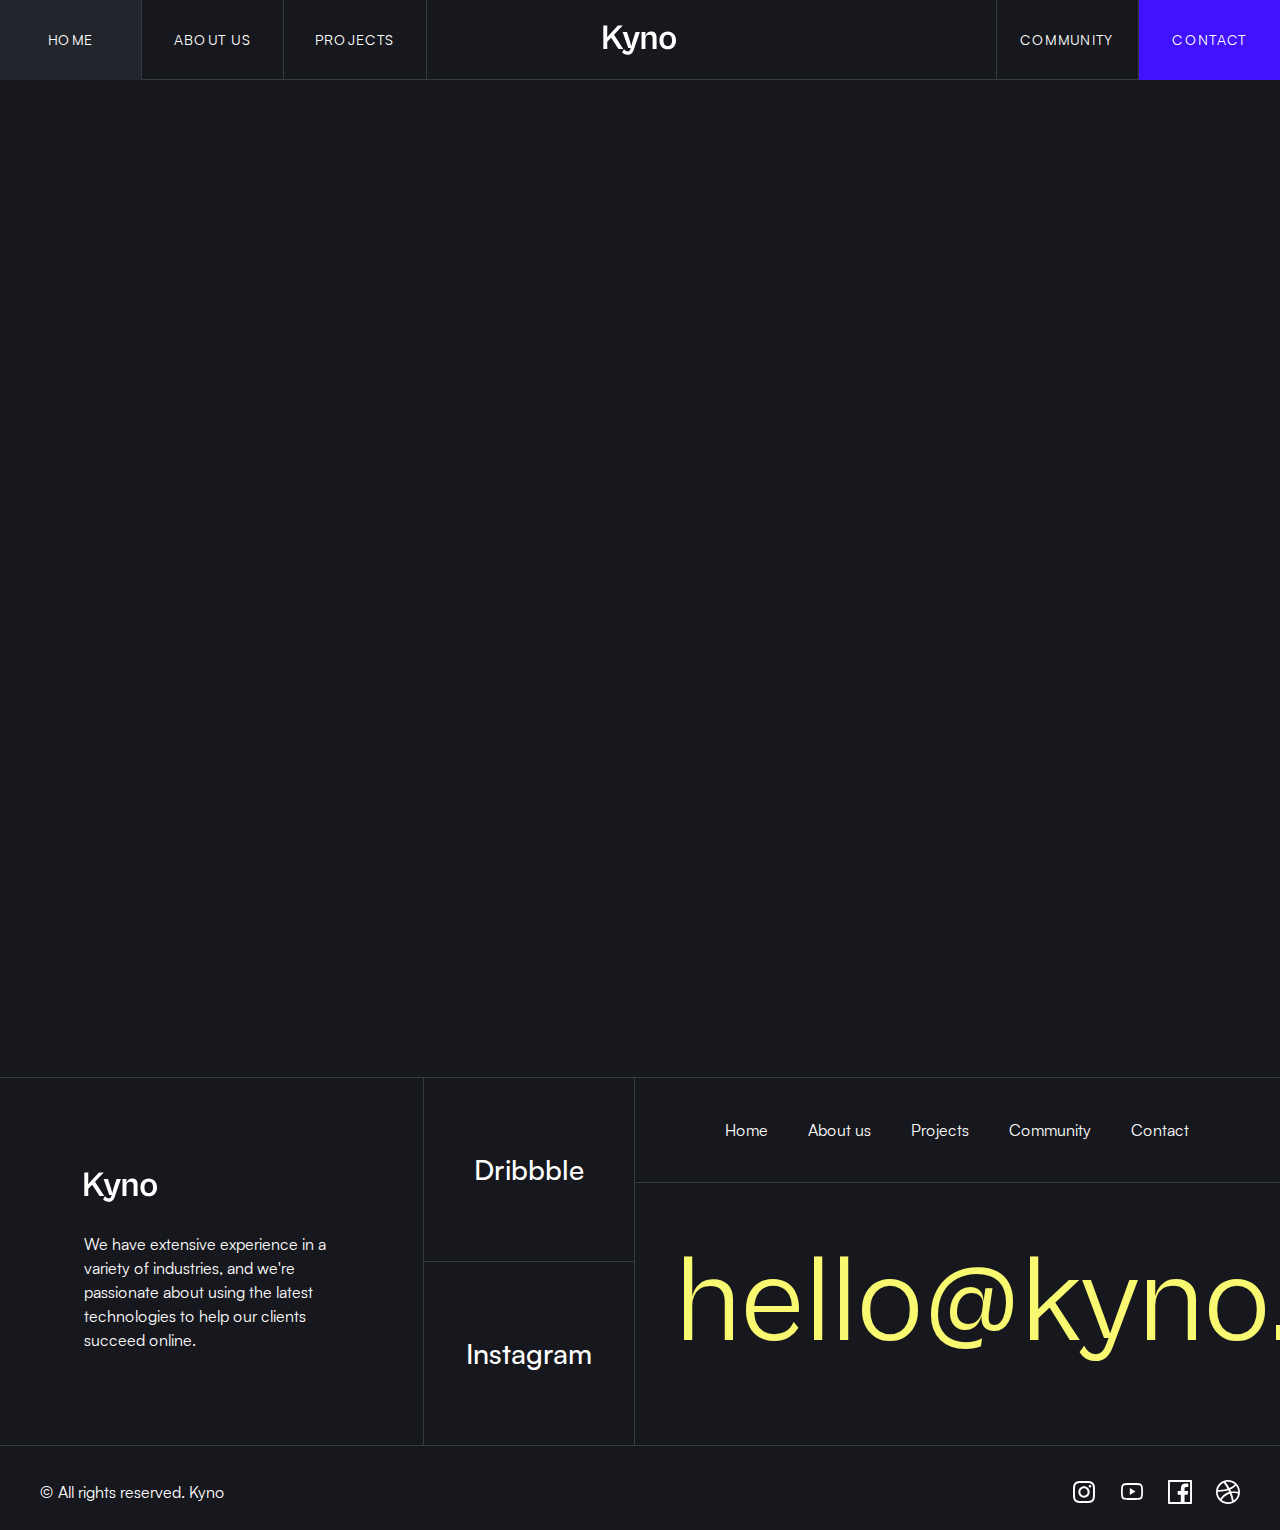
<file: contact.html>
<!DOCTYPE html>
<html data-wf-domain="kyno" data-wf-page="627bc8ca68046502b4f23376"
     data-wf-site="62680721333f58cc8371bbb8">

<head>
     <meta charset="utf-8">
     <title>Contact us - Kyno</title>
     <meta content="width=device-width, initial-scale=1" name="viewport">
     <link href="css/style.css" rel="stylesheet" type="text/css">
     <!--[if lt IE 9]><script src="https://cdnjs.cloudflare.com/ajax/libs/html5shiv/3.7.3/html5shiv.min.js" type="text/javascript"></script><![endif]-->
     <script type="text/javascript">
          ! function (o, c) {
               var n = c.documentElement,
                    t = " w-mod-";
               n.className += t + "js", ("ontouchstart" in o || o.DocumentTouch && c instanceof DocumentTouch) && (n
                    .className += t + "touch")
          }(window, document);
     </script>
     <link href="favicon.ico" rel="shortcut icon" type="image/x-icon">
     <link href="images/webclip.png" rel="apple-touch-icon">
</head>

<body class="body" style="max-width: 1440px; margin: 0 auto">
     <div data-animation="default" data-collapse="medium" data-duration="1200" data-easing="ease" data-easing2="ease"
          data-doc-height="1" role="banner" class="navbar w-nav">
          <div class="navbar-container"><a href="index.html" id="w-node-_41f4d911-7d51-33be-a922-d1a860c480c0-60c480be"
                    aria-current="page" class="mobile-logo w-nav-brand w--current"><img
                         src="images/Kyno.svg" loading="lazy" alt="Agency Alpha Logo
"></a>
               <nav role="navigation" class="nav-block w-nav-menu">
                    <div id="w-node-_41f4d911-7d51-33be-a922-d1a860c480c3-60c480be" class="nav-menu">
                         <div class="overflow-hidden"><a href="index.html" data-w-id="41f4d911-7d51-33be-a922-d1a860c480c5"
                                   aria-current="page" class="nav-link w-nav-link w--current">Home</a></div>
                         <div class="overflow-hidden"><a href="about.html"
                                   data-w-id="41f4d911-7d51-33be-a922-d1a860c480c8" class="nav-link w-nav-link">About
                                   Us</a></div>
                         <div class="overflow-hidden"><a href="/index.html#Project-Section"
                                   data-w-id="41f4d911-7d51-33be-a922-d1a860c480cb"
                                   class="nav-link w-nav-link">projects</a></div>
                    </div>
                    <div class="brand"><a href="/" aria-current="page" class="w-nav-brand w--current"><img
                                   src="images/Kyno.svg" loading="lazy" alt="Agency Alpha Logo
"></a></div>
                    <div class="nav-menu">
                         <div class="overflow-hidden" style="visibility: hidden;"><a href="blog.html" data-w-id="41f4d911-7d51-33be-a922-d1a860c480d2"
                                   class="nav-link r-nav-link w-nav-link">blog</a></div>
                         <div class="overflow-hidden"><a href="https://join.slack.com/t/kynocommunity/shared_invite/zt-1dl95zi4h-mM5HQabiIqFOzLl2uDsV9g" target="_blank" data-w-id="41f4d911-7d51-33be-a922-d1a860c480d5"
                                   class="nav-link r-nav-link w-nav-link">Community</a></div>
                         <div class="overflow-hidden"><a href="contact.html"
                                   data-w-id="41f4d911-7d51-33be-a922-d1a860c480d8"
                                   class="nav-link r-nav-link contact w-nav-link">contact</a></div>
                    </div>
               </nav>
               <div data-w-id="41f4d911-7d51-33be-a922-d1a860c480da" class="menu-button w-nav-button">
                    <div class="icon w-icon-nav-menu"></div>
               </div>
          </div>
     </div>
     <div class="contact-hero-section wf-section">
          <div class="aboutus-hero-tittle-block">
               <div class="a-h-tiittle-box contact-tittle">
                    <div class="a-h-tittle-1st-word">
                         <div class="overflow-hidden">
                              <div data-w-id="62b38f76-0c93-a0ef-8624-4bc756498bc8"
                                   style="-webkit-transform:translate3d(0, 100%, 0) scale3d(1, 1, 1) rotateX(0) rotateY(0) rotateZ(0) skew(0, 0);-moz-transform:translate3d(0, 100%, 0) scale3d(1, 1, 1) rotateX(0) rotateY(0) rotateZ(0) skew(0, 0);-ms-transform:translate3d(0, 100%, 0) scale3d(1, 1, 1) rotateX(0) rotateY(0) rotateZ(0) skew(0, 0);transform:translate3d(0, 100%, 0) scale3d(1, 1, 1) rotateX(0) rotateY(0) rotateZ(0) skew(0, 0)">
                                   G</div>
                         </div>
                         <div class="overflow-hidden">
                              <div data-w-id="62b38f76-0c93-a0ef-8624-4bc756498bcb"
                                   style="-webkit-transform:translate3d(0, 100%, 0) scale3d(1, 1, 1) rotateX(0) rotateY(0) rotateZ(0) skew(0, 0);-moz-transform:translate3d(0, 100%, 0) scale3d(1, 1, 1) rotateX(0) rotateY(0) rotateZ(0) skew(0, 0);-ms-transform:translate3d(0, 100%, 0) scale3d(1, 1, 1) rotateX(0) rotateY(0) rotateZ(0) skew(0, 0);transform:translate3d(0, 100%, 0) scale3d(1, 1, 1) rotateX(0) rotateY(0) rotateZ(0) skew(0, 0)">
                                   e</div>
                         </div>
                         <div class="overflow-hidden">
                              <div data-w-id="62b38f76-0c93-a0ef-8624-4bc756498bd4"
                                   style="-webkit-transform:translate3d(0, 100%, 0) scale3d(1, 1, 1) rotateX(0) rotateY(0) rotateZ(0) skew(0, 0);-moz-transform:translate3d(0, 100%, 0) scale3d(1, 1, 1) rotateX(0) rotateY(0) rotateZ(0) skew(0, 0);-ms-transform:translate3d(0, 100%, 0) scale3d(1, 1, 1) rotateX(0) rotateY(0) rotateZ(0) skew(0, 0);transform:translate3d(0, 100%, 0) scale3d(1, 1, 1) rotateX(0) rotateY(0) rotateZ(0) skew(0, 0)">
                                   t</div>
                         </div>
                    </div>
                    <div class="a-h-tittle-1st-word-copy">
                         <div class="overflow-hidden">
                              <div data-w-id="62b38f76-0c93-a0ef-8624-4bc756498bd8"
                                   style="-webkit-transform:translate3d(0, 100%, 0) scale3d(1, 1, 1) rotateX(0) rotateY(0) rotateZ(0) skew(0, 0);-moz-transform:translate3d(0, 100%, 0) scale3d(1, 1, 1) rotateX(0) rotateY(0) rotateZ(0) skew(0, 0);-ms-transform:translate3d(0, 100%, 0) scale3d(1, 1, 1) rotateX(0) rotateY(0) rotateZ(0) skew(0, 0);transform:translate3d(0, 100%, 0) scale3d(1, 1, 1) rotateX(0) rotateY(0) rotateZ(0) skew(0, 0)">
                                   i</div>
                         </div>
                         <div class="overflow-hidden">
                              <div data-w-id="62b38f76-0c93-a0ef-8624-4bc756498bdb"
                                   style="-webkit-transform:translate3d(0, 100%, 0) scale3d(1, 1, 1) rotateX(0) rotateY(0) rotateZ(0) skew(0, 0);-moz-transform:translate3d(0, 100%, 0) scale3d(1, 1, 1) rotateX(0) rotateY(0) rotateZ(0) skew(0, 0);-ms-transform:translate3d(0, 100%, 0) scale3d(1, 1, 1) rotateX(0) rotateY(0) rotateZ(0) skew(0, 0);transform:translate3d(0, 100%, 0) scale3d(1, 1, 1) rotateX(0) rotateY(0) rotateZ(0) skew(0, 0)">
                                   n</div>
                         </div>
                    </div>
                    <div class="a-h-tittle-1st-word-copy">
                         <div class="overflow-hidden">
                              <div data-w-id="c2febca4-0aea-c06b-b69e-187d9dfacb51"
                                   style="-webkit-transform:translate3d(0, 100%, 0) scale3d(1, 1, 1) rotateX(0) rotateY(0) rotateZ(0) skew(0, 0);-moz-transform:translate3d(0, 100%, 0) scale3d(1, 1, 1) rotateX(0) rotateY(0) rotateZ(0) skew(0, 0);-ms-transform:translate3d(0, 100%, 0) scale3d(1, 1, 1) rotateX(0) rotateY(0) rotateZ(0) skew(0, 0);transform:translate3d(0, 100%, 0) scale3d(1, 1, 1) rotateX(0) rotateY(0) rotateZ(0) skew(0, 0)">
                                   T</div>
                         </div>
                         <div class="overflow-hidden">
                              <div data-w-id="c2febca4-0aea-c06b-b69e-187d9dfacb54"
                                   style="-webkit-transform:translate3d(0, 100%, 0) scale3d(1, 1, 1) rotateX(0) rotateY(0) rotateZ(0) skew(0, 0);-moz-transform:translate3d(0, 100%, 0) scale3d(1, 1, 1) rotateX(0) rotateY(0) rotateZ(0) skew(0, 0);-ms-transform:translate3d(0, 100%, 0) scale3d(1, 1, 1) rotateX(0) rotateY(0) rotateZ(0) skew(0, 0);transform:translate3d(0, 100%, 0) scale3d(1, 1, 1) rotateX(0) rotateY(0) rotateZ(0) skew(0, 0)">
                                   o</div>
                         </div>
                         <div class="overflow-hidden">
                              <div data-w-id="8f858022-7a08-f47d-0110-35839805f399"
                                   style="-webkit-transform:translate3d(0, 100%, 0) scale3d(1, 1, 1) rotateX(0) rotateY(0) rotateZ(0) skew(0, 0);-moz-transform:translate3d(0, 100%, 0) scale3d(1, 1, 1) rotateX(0) rotateY(0) rotateZ(0) skew(0, 0);-ms-transform:translate3d(0, 100%, 0) scale3d(1, 1, 1) rotateX(0) rotateY(0) rotateZ(0) skew(0, 0);transform:translate3d(0, 100%, 0) scale3d(1, 1, 1) rotateX(0) rotateY(0) rotateZ(0) skew(0, 0)">
                                   u</div>
                         </div>
                         <div class="overflow-hidden">
                              <div data-w-id="2fed4afc-fbd7-cb51-85af-a326c0e4264b"
                                   style="-webkit-transform:translate3d(0, 100%, 0) scale3d(1, 1, 1) rotateX(0) rotateY(0) rotateZ(0) skew(0, 0);-moz-transform:translate3d(0, 100%, 0) scale3d(1, 1, 1) rotateX(0) rotateY(0) rotateZ(0) skew(0, 0);-ms-transform:translate3d(0, 100%, 0) scale3d(1, 1, 1) rotateX(0) rotateY(0) rotateZ(0) skew(0, 0);transform:translate3d(0, 100%, 0) scale3d(1, 1, 1) rotateX(0) rotateY(0) rotateZ(0) skew(0, 0)">
                                   c</div>
                         </div>
                         <div class="overflow-hidden">
                              <div data-w-id="b94756fa-566b-986a-43f2-e6b101ba2997"
                                   style="-webkit-transform:translate3d(0, 100%, 0) scale3d(1, 1, 1) rotateX(0) rotateY(0) rotateZ(0) skew(0, 0);-moz-transform:translate3d(0, 100%, 0) scale3d(1, 1, 1) rotateX(0) rotateY(0) rotateZ(0) skew(0, 0);-ms-transform:translate3d(0, 100%, 0) scale3d(1, 1, 1) rotateX(0) rotateY(0) rotateZ(0) skew(0, 0);transform:translate3d(0, 100%, 0) scale3d(1, 1, 1) rotateX(0) rotateY(0) rotateZ(0) skew(0, 0)">
                                   h</div>
                         </div>
                    </div>
               </div>
          </div>
          <div data-w-id="6e89d641-f1b2-a9f7-88a3-8a16c4f9fcf8"
               style="-webkit-transform:translate3d(0, 100%, 0) scale3d(1, 1, 1) rotateX(0) rotateY(0) rotateZ(0) skew(0, 0);-moz-transform:translate3d(0, 100%, 0) scale3d(1, 1, 1) rotateX(0) rotateY(0) rotateZ(0) skew(0, 0);-ms-transform:translate3d(0, 100%, 0) scale3d(1, 1, 1) rotateX(0) rotateY(0) rotateZ(0) skew(0, 0);transform:translate3d(0, 100%, 0) scale3d(1, 1, 1) rotateX(0) rotateY(0) rotateZ(0) skew(0, 0)"
               class="contact-form-container">
               <div class="contact-form">
                    <div class="form-block w-form">
                         <form id="email-form" name="email-form" data-name="Email Form" method="get"><input type="text"
                                   class="text-field name-field w-input" maxlength="256" name="Your-Name"
                                   data-name="Your Name" placeholder="Your Name" id="Your-Name" required>
                              <div class="select-block">
                                   <div class="div-block-4"><select id="Services-Field" name="Services-Field"
                                             data-name="Services Field" class="text-field service-field w-select">
                                             <option value>Services</option>
                                             <option value="First">First choice</option>
                                             <option value="Second">Second choice</option>
                                             <option value="Third">Third choice</option>
                                        </select></div>
                                   <div class="div-block-4"><select id="Budget-Field" name="Budget-Field"
                                             data-name="Budget Field" class="text-field budget-field w-select">
                                             <option value>Budget</option>
                                             <option value="First">First choice</option>
                                             <option value="Second">Second choice</option>
                                             <option value="Third">Third choice</option>
                                        </select></div>
                              </div><input type="email" class="text-field mail-field w-input" maxlength="256"
                                   name="E-mail" data-name="E-mail" placeholder="Enter Your Mail" id="E-mail"
                                   required><textarea placeholder="Example Text" maxlength="5000" id="field"
                                   name="field" data-name="field"
                                   class="text-field message-field w-input"></textarea><input type="submit"
                                   value="Submit Now" data-wait="Please wait..." class="submit-button w-button">
                         </form>
                         <div class="w-form-done">
                              <div>Thank you! Your submission has been received!</div>
                         </div>
                         <div class="w-form-fail">
                              <div>Oops! Something went wrong while submitting the form.</div>
                         </div>
                    </div>
               </div>
          </div>
     </div>
     
     <div class="footer wf-section">
          <div class="footer-container">
            <div class="footer-link-block">
              <div class="footer-logo-block">
                <div class="footer-logo-box"><a href="index.html" class="footer-logo w-inline-block"><img
                      src="images/Kyno.svg" loading="lazy"
                      data-w-id="ea35c4ee-7a82-03fd-1856-fadec6d71919" alt="Agency Alpha Logo
      " class="image"></a>
                  <div class="overflow-hidden">
                    <p data-w-id="ea35c4ee-7a82-03fd-1856-fadec6d7191b" class="footer-paragraph">We have extensive experience in a variety of industries, and we're passionate about using the latest technologies to help our clients succeed online. </p>
                  </div>
                </div>
              </div>
              <div class="footer-2nd-block">
                <div class="footer-link-box">
                  <a class="overflow-hidden" href="https://dribbble.com/Kyno_studio" target="_blank" style="color:white;text-decoration:none">
                    <div data-w-id="ea35c4ee-7a82-03fd-1856-fadec6d71920">Dribbble</div>
                  </a>
                </div>
                <div class="footer-link-box-copy">
                  <a class="overflow-hidden" href="https://www.instagram.com/kyno.in/" target="_blank" style="color:white;text-decoration:none">
                    <div data-w-id="ea35c4ee-7a82-03fd-1856-fadec6d71924">Instagram</div>
                  </a>
                </div>
              </div>
              <div id="w-node-ea35c4ee-7a82-03fd-1856-fadec6d71926-c6d71913" class="footer-3rd-block">
                <div class="footer-link-wrapper">
                  <div class="page-link-box"><a data-w-id="ea35c4ee-7a82-03fd-1856-fadec6d71929" href="index.html"
                      class="page-link">Home</a><a data-w-id="ea35c4ee-7a82-03fd-1856-fadec6d7192b" href="about.html"
                      aria-current="page" class="page-link w--current">About us</a><a
                      data-w-id="ea35c4ee-7a82-03fd-1856-fadec6d7192d" href="project.html" class="page-link">Projects</a><a
                      data-w-id="ea35c4ee-7a82-03fd-1856-fadec6d7192f" href="/blog" class="page-link">Community</a><a
                      data-w-id="ea35c4ee-7a82-03fd-1856-fadec6d71931" href="contact.html" class="page-link">Contact</a></div>
                </div><a href="mailto:hello@kyno.in" class="footer-email-wrapper w-inline-block">
                  <div data-w-id="ea35c4ee-7a82-03fd-1856-fadec6d71934" class="footer-email">
                    <div>hello@kyno.in</div>
                  </div>
                  <div data-w-id="ea35c4ee-7a82-03fd-1856-fadec6d71937" class="footer-email">
                    <div>hello@kyno.in</div>
                  </div>
                </a>
              </div>
            </div>
            <div class="footer-rights-block">
              <div class="fppter-rights-box">
                   <div class="footer-rights-wrapper">
                        <div>© All rights reserved. <a href="#" class="conpany-link">Kyno</a></div>
                   </div>
                   <div class="social-link-wrapper"><a href="https://www.instagram.com/kyno.in/" target="_blank" class="social-link-box w-inline-block"><img
                                  src="images/instagram.svg" loading="lazy" alt
                                  class="image"></a><a href="https://www.youtube.com/channel/UCR5wsBGdEzfeayzK5x0RQtw" target="_black" class="social-link-box w-inline-block"><img
                                  src="images/youtube.svg" loading="lazy" alt
                                  class="image"></a><a href="https://www.facebook.com/kyno.in" target="_blank" class="social-link-box w-inline-block"><img
                                  src="images/Facebook.svg" loading="lazy" alt
                                  class="image"></a><a href="https://dribbble.com/Kyno_studio" target="_blank" class="social-link-box w-inline-block"><img
                                  src="images/dribbble.svg" loading="lazy" alt
                                  class="image"></a></div>
              </div>
         </div>
          </div>
        </div>
     <script src="https://d3e54v103j8qbb.cloudfront.net/js/jquery-3.5.1.min.dc5e7f18c8.js?site=62680721333f58cc8371bbb8"
          type="text/javascript" crossorigin="anonymous"></script>
     <script src="js/contact.js" type="text/javascript"></script>
     <!--[if lte IE 9]><script src="//cdnjs.cloudflare.com/ajax/libs/placeholders/3.0.2/placeholders.min.js"></script><![endif]-->
</body>

</html>
</file>
<file: css/style.css>
/* Generated on: Wed Jun 15 2022 10:38:52 GMT+0000 (Coordinated Universal Time) */
/* ==========================================================================
   normalize.css v3.0.3 | MIT License | github.com/necolas/normalize.css 
   ========================================================================== */
/*! normalize.css v3.0.3 | MIT License | github.com/necolas/normalize.css */html{font-family:sans-serif;-ms-text-size-adjust:100%;-webkit-text-size-adjust:100%}body{margin:0}article,aside,details,figcaption,figure,footer,header,hgroup,main,menu,nav,section,summary{display:block}audio,canvas,progress,video{display:inline-block;vertical-align:baseline}audio:not([controls]){display:none;height:0}[hidden],template{display:none}a{background-color:transparent}a:active,a:hover{outline:0}abbr[title]{border-bottom:1px dotted}b,strong{font-weight:bold}dfn{font-style:italic}h1{font-size:2em;margin:.67em 0}mark{background:#ff0;color:#000}small{font-size:80%}sub,sup{font-size:75%;line-height:0;position:relative;vertical-align:baseline}sup{top:-0.5em}sub{bottom:-0.25em}img{border:0}svg:not(:root){overflow:hidden}figure{margin:1em 40px}hr{box-sizing:content-box;height:0}pre{overflow:auto}code,kbd,pre,samp{font-family:monospace,monospace;font-size:1em}button,input,optgroup,select,textarea{color:inherit;font:inherit;margin:0}button{overflow:visible}button,select{text-transform:none}button,html input[type="button"],input[type="reset"]{-webkit-appearance:button;cursor:pointer}button[disabled],html input[disabled]{cursor:default}button::-moz-focus-inner,input::-moz-focus-inner{border:0;padding:0}input{line-height:normal}input[type='checkbox'],input[type='radio']{box-sizing:border-box;padding:0}input[type='number']::-webkit-inner-spin-button,input[type='number']::-webkit-outer-spin-button{height:auto}input[type='search']{-webkit-appearance:none}input[type='search']::-webkit-search-cancel-button,input[type='search']::-webkit-search-decoration{-webkit-appearance:none}fieldset{border:1px solid #c0c0c0;margin:0 2px;padding:.35em .625em .75em}legend{border:0;padding:0}textarea{overflow:auto}optgroup{font-weight:bold}table{border-collapse:collapse;border-spacing:0}td,th{padding:0}

/* ==========================================================================
   Start of base Webflow CSS - If you're looking for some ultra-clean CSS, skip the boilerplate and see the unminified code below.
   ========================================================================== */
@font-face{font-family:'webflow-icons';src:url("[data-uri]") format('truetype');font-weight:normal;font-style:normal}[class^="w-icon-"],[class*=" w-icon-"]{font-family:'webflow-icons' !important;speak:none;font-style:normal;font-weight:normal;font-variant:normal;text-transform:none;line-height:1;-webkit-font-smoothing:antialiased;-moz-osx-font-smoothing:grayscale}.w-icon-slider-right:before{content:"\e600"}.w-icon-slider-left:before{content:"\e601"}.w-icon-nav-menu:before{content:"\e602"}.w-icon-arrow-down:before,.w-icon-dropdown-toggle:before{content:"\e603"}.w-icon-file-upload-remove:before{content:"\e900"}.w-icon-file-upload-icon:before{content:"\e903"}*{-webkit-box-sizing:border-box;-moz-box-sizing:border-box;box-sizing:border-box}html{height:100%}body{margin:0;min-height:100%;background-color:#fff;font-family:Arial,sans-serif;font-size:14px;line-height:20px;color:#333}img{max-width:100%;vertical-align:middle;display:inline-block}html.w-mod-touch *{background-attachment:scroll !important}.w-block{display:block}.w-inline-block{max-width:100%;display:inline-block}.w-clearfix:before,.w-clearfix:after{content:" ";display:table;grid-column-start:1;grid-row-start:1;grid-column-end:2;grid-row-end:2}.w-clearfix:after{clear:both}.w-hidden{display:none}.w-button{display:inline-block;padding:9px 15px;background-color:#3898EC;color:white;border:0;line-height:inherit;text-decoration:none;cursor:pointer;border-radius:0}input.w-button{-webkit-appearance:button}html[data-w-dynpage] [data-w-cloak]{color:transparent !important}.w-webflow-badge,.w-webflow-badge *{position:static;left:auto;top:auto;right:auto;bottom:auto;z-index:auto;display:block;visibility:visible;overflow:visible;overflow-x:visible;overflow-y:visible;box-sizing:border-box;width:auto;height:auto;max-height:none;max-width:none;min-height:0;min-width:0;margin:0;padding:0;float:none;clear:none;border:0 none transparent;border-radius:0;background:none;background-image:none;background-position:0 0;background-size:auto auto;background-repeat:repeat;background-origin:padding-box;background-clip:border-box;background-attachment:scroll;background-color:transparent;box-shadow:none;opacity:1;transform:none;transition:none;direction:ltr;font-family:inherit;font-weight:inherit;color:inherit;font-size:inherit;line-height:inherit;font-style:inherit;font-variant:inherit;text-align:inherit;letter-spacing:inherit;text-decoration:inherit;text-indent:0;text-transform:inherit;list-style-type:disc;text-shadow:none;font-smoothing:auto;vertical-align:baseline;cursor:inherit;white-space:inherit;word-break:normal;word-spacing:normal;word-wrap:normal}.w-webflow-badge{position:fixed !important;display:inline-block !important;visibility:visible !important;z-index:2147483647 !important;top:auto !important;right:12px !important;bottom:12px !important;left:auto !important;color:#AAADB0 !important;background-color:#fff !important;border-radius:3px !important;padding:6px 8px 6px 6px !important;font-size:12px !important;opacity:1 !important;line-height:14px !important;text-decoration:none !important;transform:none !important;margin:0 !important;width:auto !important;height:auto !important;overflow:visible !important;white-space:nowrap;box-shadow:0 0 0 1px rgba(0,0,0,0.1),0 1px 3px rgba(0,0,0,0.1);cursor:pointer}.w-webflow-badge>img{display:inline-block !important;visibility:visible !important;opacity:1 !important;vertical-align:middle !important}h1,h2,h3,h4,h5,h6{font-weight:bold;margin-bottom:10px}h1{font-size:38px;line-height:44px;margin-top:20px}h2{font-size:32px;line-height:36px;margin-top:20px}h3{font-size:24px;line-height:30px;margin-top:20px}h4{font-size:18px;line-height:24px;margin-top:10px}h5{font-size:14px;line-height:20px;margin-top:10px}h6{font-size:12px;line-height:18px;margin-top:10px}p{margin-top:0;margin-bottom:10px}blockquote{margin:0 0 10px 0;padding:10px 20px;border-left:5px solid #E2E2E2;font-size:18px;line-height:22px}figure{margin:0;margin-bottom:10px}figcaption{margin-top:5px;text-align:center}ul,ol{margin-top:0;margin-bottom:10px;padding-left:40px}.w-list-unstyled{padding-left:0;list-style:none}.w-embed:before,.w-embed:after{content:" ";display:table;grid-column-start:1;grid-row-start:1;grid-column-end:2;grid-row-end:2}.w-embed:after{clear:both}.w-video{width:100%;position:relative;padding:0}.w-video iframe,.w-video object,.w-video embed{position:absolute;top:0;left:0;width:100%;height:100%;border:none}fieldset{padding:0;margin:0;border:0}button,html input[type='button'],input[type='reset']{border:0;cursor:pointer;-webkit-appearance:button}.w-form{margin:0 0 15px}.w-form-done{display:none;padding:20px;text-align:center;background-color:#dddddd}.w-form-fail{display:none;margin-top:10px;padding:10px;background-color:#ffdede}label{display:block;margin-bottom:5px;font-weight:bold}.w-input,.w-select{display:block;width:100%;height:38px;padding:8px 12px;margin-bottom:10px;font-size:14px;line-height:1.42857143;color:#333333;vertical-align:middle;background-color:#ffffff;border:1px solid #cccccc}.w-input:-moz-placeholder,.w-select:-moz-placeholder{color:#999}.w-input::-moz-placeholder,.w-select::-moz-placeholder{color:#999;opacity:1}.w-input:-ms-input-placeholder,.w-select:-ms-input-placeholder{color:#999}.w-input::-webkit-input-placeholder,.w-select::-webkit-input-placeholder{color:#999}.w-input:focus,.w-select:focus{border-color:#3898EC;outline:0}.w-input[disabled],.w-select[disabled],.w-input[readonly],.w-select[readonly],fieldset[disabled] .w-input,fieldset[disabled] .w-select{cursor:not-allowed;background-color:#eeeeee}textarea.w-input,textarea.w-select{height:auto}.w-select{background-color:#f3f3f3}.w-select[multiple]{height:auto}.w-form-label{display:inline-block;cursor:pointer;font-weight:normal;margin-bottom:0}.w-radio{display:block;margin-bottom:5px;padding-left:20px}.w-radio:before,.w-radio:after{content:" ";display:table;grid-column-start:1;grid-row-start:1;grid-column-end:2;grid-row-end:2}.w-radio:after{clear:both}.w-radio-input{margin:4px 0 0;margin-top:1px \9;line-height:normal;float:left;margin-left:-20px}.w-radio-input{margin-top:3px}.w-file-upload{display:block;margin-bottom:10px}.w-file-upload-input{width:.1px;height:.1px;opacity:0;overflow:hidden;position:absolute;z-index:-100}.w-file-upload-default,.w-file-upload-uploading,.w-file-upload-success{display:inline-block;color:#333333}.w-file-upload-error{display:block;margin-top:10px}.w-file-upload-default.w-hidden,.w-file-upload-uploading.w-hidden,.w-file-upload-error.w-hidden,.w-file-upload-success.w-hidden{display:none}.w-file-upload-uploading-btn{display:flex;font-size:14px;font-weight:normal;cursor:pointer;margin:0;padding:8px 12px;border:1px solid #cccccc;background-color:#fafafa}.w-file-upload-file{display:flex;flex-grow:1;justify-content:space-between;margin:0;padding:8px 9px 8px 11px;border:1px solid #cccccc;background-color:#fafafa}.w-file-upload-file-name{font-size:14px;font-weight:normal;display:block}.w-file-remove-link{margin-top:3px;margin-left:10px;width:auto;height:auto;padding:3px;display:block;cursor:pointer}.w-icon-file-upload-remove{margin:auto;font-size:10px}.w-file-upload-error-msg{display:inline-block;color:#ea384c;padding:2px 0}.w-file-upload-info{display:inline-block;line-height:38px;padding:0 12px}.w-file-upload-label{display:inline-block;font-size:14px;font-weight:normal;cursor:pointer;margin:0;padding:8px 12px;border:1px solid #cccccc;background-color:#fafafa}.w-icon-file-upload-icon,.w-icon-file-upload-uploading{display:inline-block;margin-right:8px;width:20px}.w-icon-file-upload-uploading{height:20px}.w-container{margin-left:auto;margin-right:auto;max-width:940px}.w-container:before,.w-container:after{content:" ";display:table;grid-column-start:1;grid-row-start:1;grid-column-end:2;grid-row-end:2}.w-container:after{clear:both}.w-container .w-row{margin-left:-10px;margin-right:-10px}.w-row:before,.w-row:after{content:" ";display:table;grid-column-start:1;grid-row-start:1;grid-column-end:2;grid-row-end:2}.w-row:after{clear:both}.w-row .w-row{margin-left:0;margin-right:0}.w-col{position:relative;float:left;width:100%;min-height:1px;padding-left:10px;padding-right:10px}.w-col .w-col{padding-left:0;padding-right:0}.w-col-1{width:8.33333333%}.w-col-2{width:16.66666667%}.w-col-3{width:25%}.w-col-4{width:33.33333333%}.w-col-5{width:41.66666667%}.w-col-6{width:50%}.w-col-7{width:58.33333333%}.w-col-8{width:66.66666667%}.w-col-9{width:75%}.w-col-10{width:83.33333333%}.w-col-11{width:91.66666667%}.w-col-12{width:100%}.w-hidden-main{display:none !important}@media screen and (max-width:991px){.w-container{max-width:728px}.w-hidden-main{display:inherit !important}.w-hidden-medium{display:none !important}.w-col-medium-1{width:8.33333333%}.w-col-medium-2{width:16.66666667%}.w-col-medium-3{width:25%}.w-col-medium-4{width:33.33333333%}.w-col-medium-5{width:41.66666667%}.w-col-medium-6{width:50%}.w-col-medium-7{width:58.33333333%}.w-col-medium-8{width:66.66666667%}.w-col-medium-9{width:75%}.w-col-medium-10{width:83.33333333%}.w-col-medium-11{width:91.66666667%}.w-col-medium-12{width:100%}.w-col-stack{width:100%;left:auto;right:auto}}@media screen and (max-width:767px){.w-hidden-main{display:inherit !important}.w-hidden-medium{display:inherit !important}.w-hidden-small{display:none !important}.w-row,.w-container .w-row{margin-left:0;margin-right:0}.w-col{width:100%;left:auto;right:auto}.w-col-small-1{width:8.33333333%}.w-col-small-2{width:16.66666667%}.w-col-small-3{width:25%}.w-col-small-4{width:33.33333333%}.w-col-small-5{width:41.66666667%}.w-col-small-6{width:50%}.w-col-small-7{width:58.33333333%}.w-col-small-8{width:66.66666667%}.w-col-small-9{width:75%}.w-col-small-10{width:83.33333333%}.w-col-small-11{width:91.66666667%}.w-col-small-12{width:100%}}@media screen and (max-width:479px){.w-container{max-width:none}.w-hidden-main{display:inherit !important}.w-hidden-medium{display:inherit !important}.w-hidden-small{display:inherit !important}.w-hidden-tiny{display:none !important}.w-col{width:100%}.w-col-tiny-1{width:8.33333333%}.w-col-tiny-2{width:16.66666667%}.w-col-tiny-3{width:25%}.w-col-tiny-4{width:33.33333333%}.w-col-tiny-5{width:41.66666667%}.w-col-tiny-6{width:50%}.w-col-tiny-7{width:58.33333333%}.w-col-tiny-8{width:66.66666667%}.w-col-tiny-9{width:75%}.w-col-tiny-10{width:83.33333333%}.w-col-tiny-11{width:91.66666667%}.w-col-tiny-12{width:100%}}.w-widget{position:relative}.w-widget-map{width:100%;height:400px}.w-widget-map label{width:auto;display:inline}.w-widget-map img{max-width:inherit}.w-widget-map .gm-style-iw{text-align:center}.w-widget-map .gm-style-iw>button{display:none !important}.w-widget-twitter{overflow:hidden}.w-widget-twitter-count-shim{display:inline-block;vertical-align:top;position:relative;width:28px;height:20px;text-align:center;background:white;border:#758696 solid 1px;border-radius:3px}.w-widget-twitter-count-shim *{pointer-events:none;-webkit-user-select:none;-moz-user-select:none;-ms-user-select:none;user-select:none}.w-widget-twitter-count-shim .w-widget-twitter-count-inner{position:relative;font-size:15px;line-height:12px;text-align:center;color:#999;font-family:serif}.w-widget-twitter-count-shim .w-widget-twitter-count-clear{position:relative;display:block}.w-widget-twitter-count-shim.w--large{width:36px;height:28px}.w-widget-twitter-count-shim.w--large .w-widget-twitter-count-inner{font-size:18px;line-height:18px}.w-widget-twitter-count-shim:not(.w--vertical){margin-left:5px;margin-right:8px}.w-widget-twitter-count-shim:not(.w--vertical).w--large{margin-left:6px}.w-widget-twitter-count-shim:not(.w--vertical):before,.w-widget-twitter-count-shim:not(.w--vertical):after{top:50%;left:0;border:solid transparent;content:' ';height:0;width:0;position:absolute;pointer-events:none}.w-widget-twitter-count-shim:not(.w--vertical):before{border-color:rgba(117,134,150,0);border-right-color:#5d6c7b;border-width:4px;margin-left:-9px;margin-top:-4px}.w-widget-twitter-count-shim:not(.w--vertical).w--large:before{border-width:5px;margin-left:-10px;margin-top:-5px}.w-widget-twitter-count-shim:not(.w--vertical):after{border-color:rgba(255,255,255,0);border-right-color:white;border-width:4px;margin-left:-8px;margin-top:-4px}.w-widget-twitter-count-shim:not(.w--vertical).w--large:after{border-width:5px;margin-left:-9px;margin-top:-5px}.w-widget-twitter-count-shim.w--vertical{width:61px;height:33px;margin-bottom:8px}.w-widget-twitter-count-shim.w--vertical:before,.w-widget-twitter-count-shim.w--vertical:after{top:100%;left:50%;border:solid transparent;content:' ';height:0;width:0;position:absolute;pointer-events:none}.w-widget-twitter-count-shim.w--vertical:before{border-color:rgba(117,134,150,0);border-top-color:#5d6c7b;border-width:5px;margin-left:-5px}.w-widget-twitter-count-shim.w--vertical:after{border-color:rgba(255,255,255,0);border-top-color:white;border-width:4px;margin-left:-4px}.w-widget-twitter-count-shim.w--vertical .w-widget-twitter-count-inner{font-size:18px;line-height:22px}.w-widget-twitter-count-shim.w--vertical.w--large{width:76px}.w-background-video{position:relative;overflow:hidden;height:500px;color:white}.w-background-video>video{background-size:cover;background-position:50% 50%;position:absolute;margin:auto;width:100%;height:100%;right:-100%;bottom:-100%;top:-100%;left:-100%;object-fit:cover;z-index:-100}.w-background-video>video::-webkit-media-controls-start-playback-button{display:none !important;-webkit-appearance:none}.w-background-video--control{position:absolute;bottom:1em;right:1em;background-color:transparent;padding:0}.w-background-video--control>[hidden]{display:none !important}.w-slider{position:relative;height:300px;text-align:center;background:#dddddd;clear:both;-webkit-tap-highlight-color:rgba(0,0,0,0);tap-highlight-color:rgba(0,0,0,0)}.w-slider-mask{position:relative;display:block;overflow:hidden;z-index:1;left:0;right:0;height:100%;white-space:nowrap}.w-slide{position:relative;display:inline-block;vertical-align:top;width:100%;height:100%;white-space:normal;text-align:left}.w-slider-nav{position:absolute;z-index:2;top:auto;right:0;bottom:0;left:0;margin:auto;padding-top:10px;height:40px;text-align:center;-webkit-tap-highlight-color:rgba(0,0,0,0);tap-highlight-color:rgba(0,0,0,0)}.w-slider-nav.w-round>div{border-radius:100%}.w-slider-nav.w-num>div{width:auto;height:auto;padding:.2em .5em;font-size:inherit;line-height:inherit}.w-slider-nav.w-shadow>div{box-shadow:0 0 3px rgba(51,51,51,0.4)}.w-slider-nav-invert{color:#fff}.w-slider-nav-invert>div{background-color:rgba(34,34,34,0.4)}.w-slider-nav-invert>div.w-active{background-color:#222}.w-slider-dot{position:relative;display:inline-block;width:1em;height:1em;background-color:rgba(255,255,255,0.4);cursor:pointer;margin:0 3px .5em;transition:background-color 100ms,color 100ms}.w-slider-dot.w-active{background-color:#fff}.w-slider-dot:focus{outline:none;box-shadow:0 0 0 2px #fff}.w-slider-dot:focus.w-active{box-shadow:none}.w-slider-arrow-left,.w-slider-arrow-right{position:absolute;width:80px;top:0;right:0;bottom:0;left:0;margin:auto;cursor:pointer;overflow:hidden;color:white;font-size:40px;-webkit-tap-highlight-color:rgba(0,0,0,0);tap-highlight-color:rgba(0,0,0,0);-webkit-user-select:none;-moz-user-select:none;-ms-user-select:none;user-select:none}.w-slider-arrow-left [class^='w-icon-'],.w-slider-arrow-right [class^='w-icon-'],.w-slider-arrow-left [class*=' w-icon-'],.w-slider-arrow-right [class*=' w-icon-']{position:absolute}.w-slider-arrow-left:focus,.w-slider-arrow-right:focus{outline:0}.w-slider-arrow-left{z-index:3;right:auto}.w-slider-arrow-right{z-index:4;left:auto}.w-icon-slider-left,.w-icon-slider-right{top:0;right:0;bottom:0;left:0;margin:auto;width:1em;height:1em}.w-slider-aria-label{border:0;clip:rect(0 0 0 0);height:1px;margin:-1px;overflow:hidden;padding:0;position:absolute;width:1px}.w-slider-force-show{display:block !important}.w-dropdown{display:inline-block;position:relative;text-align:left;margin-left:auto;margin-right:auto;z-index:900}.w-dropdown-btn,.w-dropdown-toggle,.w-dropdown-link{position:relative;vertical-align:top;text-decoration:none;color:#222222;padding:20px;text-align:left;margin-left:auto;margin-right:auto;white-space:nowrap}.w-dropdown-toggle{-webkit-user-select:none;-moz-user-select:none;-ms-user-select:none;user-select:none;display:inline-block;cursor:pointer;padding-right:40px}.w-dropdown-toggle:focus{outline:0}.w-icon-dropdown-toggle{position:absolute;top:0;right:0;bottom:0;margin:auto;margin-right:20px;width:1em;height:1em}.w-dropdown-list{position:absolute;background:#dddddd;display:none;min-width:100%}.w-dropdown-list.w--open{display:block}.w-dropdown-link{padding:10px 20px;display:block;color:#222222}.w-dropdown-link.w--current{color:#0082f3}.w-dropdown-link:focus{outline:0}@media screen and (max-width:767px){.w-nav-brand{padding-left:10px}}.w-lightbox-backdrop{color:#000;cursor:auto;font-family:serif;font-size:medium;font-style:normal;font-variant:normal;font-weight:normal;letter-spacing:normal;line-height:normal;list-style:disc;text-align:start;text-indent:0;text-shadow:none;text-transform:none;visibility:visible;white-space:normal;word-break:normal;word-spacing:normal;word-wrap:normal;position:fixed;top:0;right:0;bottom:0;left:0;color:#fff;font-family:"Helvetica Neue",Helvetica,Ubuntu,"Segoe UI",Verdana,sans-serif;font-size:17px;line-height:1.2;font-weight:300;text-align:center;background:rgba(0,0,0,0.9);z-index:2000;outline:0;opacity:0;-webkit-user-select:none;-moz-user-select:none;-ms-user-select:none;-webkit-tap-highlight-color:transparent;-webkit-transform:translate(0, 0)}.w-lightbox-backdrop,.w-lightbox-container{height:100%;overflow:auto;-webkit-overflow-scrolling:touch}.w-lightbox-content{position:relative;height:100vh;overflow:hidden}.w-lightbox-view{position:absolute;width:100vw;height:100vh;opacity:0}.w-lightbox-view:before{content:"";height:100vh}.w-lightbox-group,.w-lightbox-group .w-lightbox-view,.w-lightbox-group .w-lightbox-view:before{height:86vh}.w-lightbox-frame,.w-lightbox-view:before{display:inline-block;vertical-align:middle}.w-lightbox-figure{position:relative;margin:0}.w-lightbox-group .w-lightbox-figure{cursor:pointer}.w-lightbox-img{width:auto;height:auto;max-width:none}.w-lightbox-image{display:block;float:none;max-width:100vw;max-height:100vh}.w-lightbox-group .w-lightbox-image{max-height:86vh}.w-lightbox-caption{position:absolute;right:0;bottom:0;left:0;padding:.5em 1em;background:rgba(0,0,0,0.4);text-align:left;text-overflow:ellipsis;white-space:nowrap;overflow:hidden}.w-lightbox-embed{position:absolute;top:0;right:0;bottom:0;left:0;width:100%;height:100%}.w-lightbox-control{position:absolute;top:0;width:4em;background-size:24px;background-repeat:no-repeat;background-position:center;cursor:pointer;-webkit-transition:all .3s;transition:all .3s}.w-lightbox-left{display:none;bottom:0;left:0;background-image:url("[data-uri]")}.w-lightbox-right{display:none;right:0;bottom:0;background-image:url("[data-uri]")}.w-lightbox-close{right:0;height:2.6em;background-image:url("[data-uri]");background-size:18px}.w-lightbox-strip{position:absolute;bottom:0;left:0;right:0;padding:0 1vh;line-height:0;white-space:nowrap;overflow-x:auto;overflow-y:hidden}.w-lightbox-item{display:inline-block;width:10vh;padding:2vh 1vh;box-sizing:content-box;cursor:pointer;-webkit-transform:translate3d(0, 0, 0)}.w-lightbox-active{opacity:.3}.w-lightbox-thumbnail{position:relative;height:10vh;background:#222;overflow:hidden}.w-lightbox-thumbnail-image{position:absolute;top:0;left:0}.w-lightbox-thumbnail .w-lightbox-tall{top:50%;width:100%;-webkit-transform:translate(0, -50%);-ms-transform:translate(0, -50%);transform:translate(0, -50%)}.w-lightbox-thumbnail .w-lightbox-wide{left:50%;height:100%;-webkit-transform:translate(-50%, 0);-ms-transform:translate(-50%, 0);transform:translate(-50%, 0)}.w-lightbox-spinner{position:absolute;top:50%;left:50%;box-sizing:border-box;width:40px;height:40px;margin-top:-20px;margin-left:-20px;border:5px solid rgba(0,0,0,0.4);border-radius:50%;-webkit-animation:spin .8s infinite linear;animation:spin .8s infinite linear}.w-lightbox-spinner:after{content:"";position:absolute;top:-4px;right:-4px;bottom:-4px;left:-4px;border:3px solid transparent;border-bottom-color:#fff;border-radius:50%}.w-lightbox-hide{display:none}.w-lightbox-noscroll{overflow:hidden}@media (min-width:768px){.w-lightbox-content{height:96vh;margin-top:2vh}.w-lightbox-view,.w-lightbox-view:before{height:96vh}.w-lightbox-group,.w-lightbox-group .w-lightbox-view,.w-lightbox-group .w-lightbox-view:before{height:84vh}.w-lightbox-image{max-width:96vw;max-height:96vh}.w-lightbox-group .w-lightbox-image{max-width:82.3vw;max-height:84vh}.w-lightbox-left,.w-lightbox-right{display:block;opacity:.5}.w-lightbox-close{opacity:.8}.w-lightbox-control:hover{opacity:1}}.w-lightbox-inactive,.w-lightbox-inactive:hover{opacity:0}.w-richtext:before,.w-richtext:after{content:" ";display:table;grid-column-start:1;grid-row-start:1;grid-column-end:2;grid-row-end:2}.w-richtext:after{clear:both}.w-richtext[contenteditable="true"]:before,.w-richtext[contenteditable="true"]:after{white-space:initial}.w-richtext ol,.w-richtext ul{overflow:hidden}.w-richtext .w-richtext-figure-selected.w-richtext-figure-type-video div:after,.w-richtext .w-richtext-figure-selected[data-rt-type="video"] div:after{outline:2px solid #2895f7}.w-richtext .w-richtext-figure-selected.w-richtext-figure-type-image div,.w-richtext .w-richtext-figure-selected[data-rt-type="image"] div{outline:2px solid #2895f7}.w-richtext figure.w-richtext-figure-type-video>div:after,.w-richtext figure[data-rt-type="video"]>div:after{content:'';position:absolute;display:none;left:0;top:0;right:0;bottom:0}.w-richtext figure{position:relative;max-width:60%}.w-richtext figure>div:before{cursor:default !important}.w-richtext figure img{width:100%}.w-richtext figure figcaption.w-richtext-figcaption-placeholder{opacity:.6}.w-richtext figure div{font-size:0;color:transparent}.w-richtext figure.w-richtext-figure-type-image,.w-richtext figure[data-rt-type="image"]{display:table}.w-richtext figure.w-richtext-figure-type-image>div,.w-richtext figure[data-rt-type="image"]>div{display:inline-block}.w-richtext figure.w-richtext-figure-type-image>figcaption,.w-richtext figure[data-rt-type="image"]>figcaption{display:table-caption;caption-side:bottom}.w-richtext figure.w-richtext-figure-type-video,.w-richtext figure[data-rt-type="video"]{width:60%;height:0}.w-richtext figure.w-richtext-figure-type-video iframe,.w-richtext figure[data-rt-type="video"] iframe{position:absolute;top:0;left:0;width:100%;height:100%}.w-richtext figure.w-richtext-figure-type-video>div,.w-richtext figure[data-rt-type="video"]>div{width:100%}.w-richtext figure.w-richtext-align-center{margin-right:auto;margin-left:auto;clear:both}.w-richtext figure.w-richtext-align-center.w-richtext-figure-type-image>div,.w-richtext figure.w-richtext-align-center[data-rt-type="image"]>div{max-width:100%}.w-richtext figure.w-richtext-align-normal{clear:both}.w-richtext figure.w-richtext-align-fullwidth{width:100%;max-width:100%;text-align:center;clear:both;display:block;margin-right:auto;margin-left:auto}.w-richtext figure.w-richtext-align-fullwidth>div{display:inline-block;padding-bottom:inherit}.w-richtext figure.w-richtext-align-fullwidth>figcaption{display:block}.w-richtext figure.w-richtext-align-floatleft{float:left;margin-right:15px;clear:none}.w-richtext figure.w-richtext-align-floatright{float:right;margin-left:15px;clear:none}.w-nav{position:relative;background:#dddddd;z-index:1000}.w-nav:before,.w-nav:after{content:" ";display:table;grid-column-start:1;grid-row-start:1;grid-column-end:2;grid-row-end:2}.w-nav:after{clear:both}.w-nav-brand{position:relative;float:left;text-decoration:none;color:#333333}.w-nav-link{position:relative;display:inline-block;vertical-align:top;text-decoration:none;color:#222222;padding:20px;text-align:left;margin-left:auto;margin-right:auto}.w-nav-link.w--current{color:#0082f3}.w-nav-menu{position:relative;float:right}[data-nav-menu-open]{display:block !important;position:absolute;top:100%;left:0;right:0;background:#C8C8C8;text-align:center;overflow:visible;min-width:200px}.w--nav-link-open{display:block;position:relative}.w-nav-overlay{position:absolute;overflow:hidden;display:none;top:100%;left:0;right:0;width:100%}.w-nav-overlay [data-nav-menu-open]{top:0}.w-nav[data-animation="over-left"] .w-nav-overlay{width:auto}.w-nav[data-animation="over-left"] .w-nav-overlay,.w-nav[data-animation="over-left"] [data-nav-menu-open]{right:auto;z-index:1;top:0}.w-nav[data-animation="over-right"] .w-nav-overlay{width:auto}.w-nav[data-animation="over-right"] .w-nav-overlay,.w-nav[data-animation="over-right"] [data-nav-menu-open]{left:auto;z-index:1;top:0}.w-nav-button{position:relative;float:right;padding:18px;font-size:24px;display:none;cursor:pointer;-webkit-tap-highlight-color:rgba(0,0,0,0);tap-highlight-color:rgba(0,0,0,0);-webkit-user-select:none;-moz-user-select:none;-ms-user-select:none;user-select:none}.w-nav-button:focus{outline:0}.w-nav-button.w--open{background-color:#C8C8C8;color:white}.w-nav[data-collapse="all"] .w-nav-menu{display:none}.w-nav[data-collapse="all"] .w-nav-button{display:block}.w--nav-dropdown-open{display:block}.w--nav-dropdown-toggle-open{display:block}.w--nav-dropdown-list-open{position:static}@media screen and (max-width:991px){.w-nav[data-collapse="medium"] .w-nav-menu{display:none}.w-nav[data-collapse="medium"] .w-nav-button{display:block}}@media screen and (max-width:767px){.w-nav[data-collapse="small"] .w-nav-menu{display:none}.w-nav[data-collapse="small"] .w-nav-button{display:block}.w-nav-brand{padding-left:10px}}@media screen and (max-width:479px){.w-nav[data-collapse="tiny"] .w-nav-menu{display:none}.w-nav[data-collapse="tiny"] .w-nav-button{display:block}}.w-tabs{position:relative}.w-tabs:before,.w-tabs:after{content:" ";display:table;grid-column-start:1;grid-row-start:1;grid-column-end:2;grid-row-end:2}.w-tabs:after{clear:both}.w-tab-menu{position:relative}.w-tab-link{position:relative;display:inline-block;vertical-align:top;text-decoration:none;padding:9px 30px;text-align:left;cursor:pointer;color:#222222;background-color:#dddddd}.w-tab-link.w--current{background-color:#C8C8C8}.w-tab-link:focus{outline:0}.w-tab-content{position:relative;display:block;overflow:hidden}.w-tab-pane{position:relative;display:none}.w--tab-active{display:block}@media screen and (max-width:479px){.w-tab-link{display:block}}.w-ix-emptyfix:after{content:""}@keyframes spin{0%{transform:rotate(0deg)}100%{transform:rotate(360deg)}}.w-dyn-empty{padding:10px;background-color:#dddddd}.w-dyn-hide{display:none !important}.w-dyn-bind-empty{display:none !important}.w-condition-invisible{display:none !important}.wf-layout-layout{display:grid !important}.wf-layout-cell{display:flex !important}

/* ==========================================================================
   Start of custom Webflow CSS
   ========================================================================== */
h1 {
  margin-top: 20px;
  margin-bottom: 10px;
  font-size: 38px;
  line-height: 44px;
  font-weight: bold;
}

h2 {
  margin-top: 20px;
  margin-bottom: 10px;
  font-size: 32px;
  line-height: 36px;
  font-weight: bold;
}

h3 {
  margin-top: 20px;
  margin-bottom: 10px;
  font-size: 24px;
  line-height: 30px;
  font-weight: bold;
}

p {
  margin-bottom: 10px;
}

ul {
  margin-top: 0px;
  margin-bottom: 10px;
  padding-left: 40px;
}

blockquote {
  margin-bottom: 10px;
  padding: 10px 20px;
  border-left: 5px solid #e2e2e2;
  font-size: 18px;
  line-height: 22px;
}

.body {
  background-color: #17181d;
}

.navbar {
  background-color: transparent;
}

.navbar-container {
  height: 80px;
  grid-auto-columns: 1fr;
  grid-column-gap: 0px;
  grid-row-gap: 0px;
  -ms-grid-columns: 1fr 1fr;
  grid-template-columns: 1fr 1fr;
  -ms-grid-rows: auto;
  grid-template-rows: auto;
  border-bottom: 1px solid #383a41;
}

.nav-menu {
  display: -ms-grid;
  display: grid;
  -webkit-box-flex: 1;
  -webkit-flex: 1;
  -ms-flex: 1;
  flex: 1;
  grid-auto-columns: 1fr;
  grid-column-gap: 0px;
  grid-row-gap: 0px;
  -ms-grid-columns: 1fr 1fr 1fr;
  grid-template-columns: 1fr 1fr 1fr;
  -ms-grid-rows: auto;
  grid-template-rows: auto;
}

.nav-link {
  display: -webkit-box;
  display: -webkit-flex;
  display: -ms-flexbox;
  display: flex;
  width: 100%;
  padding: 0px;
  -webkit-box-orient: horizontal;
  -webkit-box-direction: normal;
  -webkit-flex-direction: row;
  -ms-flex-direction: row;
  flex-direction: row;
  -webkit-box-pack: center;
  -webkit-justify-content: center;
  -ms-flex-pack: center;
  justify-content: center;
  -webkit-box-align: center;
  -webkit-align-items: center;
  -ms-flex-align: center;
  align-items: center;
  border-right: 1px solid #383a41;
  font-family: 'Satoshi variable', sans-serif;
  color: #fff;
  font-size: 14px;
  line-height: 22px;
  font-weight: 400;
  letter-spacing: 1.28px;
  text-transform: uppercase;
}

.nav-link:hover {
  background-color: #23252c;
}

.nav-link.w--current {
  color: #fff;
}

.nav-link.r-nav-link {
  border-left: 1px solid #383a41;
  border-right-width: 0px;
}

.nav-link.r-nav-link.contact {
  background-color: #4112fe;
}

.nav-block {
  display: -webkit-box;
  display: -webkit-flex;
  display: -ms-flexbox;
  display: flex;
  width: 100%;
  height: 80px;
  -webkit-box-pack: center;
  -webkit-justify-content: center;
  -ms-flex-pack: center;
  justify-content: center;
}

.mobile-logo {
  display: none;
  padding-left: 0px;
}

.brand {
  display: -webkit-box;
  display: -webkit-flex;
  display: -ms-flexbox;
  display: flex;
  -webkit-box-pack: center;
  -webkit-justify-content: center;
  -ms-flex-pack: center;
  justify-content: center;
  -webkit-box-align: center;
  -webkit-align-items: center;
  -ms-flex-align: center;
  align-items: center;
  -webkit-box-flex: 1;
  -webkit-flex: 1;
  -ms-flex: 1;
  flex: 1;
}

.overflow-hidden {
  position: relative;
  display: -webkit-box;
  display: -webkit-flex;
  display: -ms-flexbox;
  display: flex;
  overflow: hidden;
}

.overflow-hidden.team-paragraph {
  -webkit-box-align: center;
  -webkit-align-items: center;
  -ms-flex-align: center;
  align-items: center;
}

.hero-section {
  position: relative;
  display: -webkit-box;
  display: -webkit-flex;
  display: -ms-flexbox;
  display: flex;
  overflow: hidden;
  padding-top: 128px;
  padding-right: 4%;
  padding-bottom: 128px;
  -webkit-box-pack: center;
  -webkit-justify-content: center;
  -ms-flex-pack: center;
  justify-content: center;
}

.hero-container {
  position: relative;
  max-width: 914px;
  margin-right: 40px;
  margin-left: 40px;
  -webkit-box-flex: 1;
  -webkit-flex: 1;
  -ms-flex: 1;
  flex: 1;
  grid-auto-columns: 1fr;
  grid-column-gap: 16px;
  grid-row-gap: 16px;
  -ms-grid-columns: 1fr 1fr;
  grid-template-columns: 1fr 1fr;
  -ms-grid-rows: auto auto;
  grid-template-rows: auto auto;
}

.hero-tittle-1st-line {
  position: relative;
  display: -webkit-box;
  display: -webkit-flex;
  display: -ms-flexbox;
  display: flex;
  -webkit-box-pack: justify;
  -webkit-justify-content: space-between;
  -ms-flex-pack: justify;
  justify-content: space-between;
  -webkit-box-align: center;
  -webkit-align-items: center;
  -ms-flex-align: center;
  align-items: center;
}

.hero-tittle-block {
  font-family: 'Cabinetgrotesk variable', sans-serif;
  color: #fff;
  font-size: 148px;
  line-height: 156px;
  font-weight: 400;
  letter-spacing: -3px;
}

.hero-tittle-2nd-line {
  position: relative;
  display: -webkit-box;
  display: -webkit-flex;
  display: -ms-flexbox;
  display: flex;
  overflow: hidden;
  padding-left: 7%;
  -webkit-box-pack: center;
  -webkit-justify-content: center;
  -ms-flex-pack: center;
  justify-content: center;
}

.hero-tittle-3rd-line {
  position: relative;
  display: -webkit-box;
  display: -webkit-flex;
  display: -ms-flexbox;
  display: flex;
  -webkit-box-orient: horizontal;
  -webkit-box-direction: normal;
  -webkit-flex-direction: row;
  -ms-flex-direction: row;
  flex-direction: row;
  -webkit-box-pack: end;
  -webkit-justify-content: flex-end;
  -ms-flex-pack: end;
  justify-content: flex-end;
  -webkit-box-align: center;
  -webkit-align-items: center;
  -ms-flex-align: center;
  align-items: center;
}

.hero-image-block {
  position: relative;
  overflow: hidden;
  height: 120px;
  max-width: 310px;
  line-height: 0px;
}

.hero-image-block-2 {
  position: relative;
  overflow: hidden;
  height: 130px;
  max-width: 340px;
  margin-right: 60px;
  line-height: 0px;
}

.image {
  width: 100%;
  height: 100%;
  -o-object-fit: cover;
  object-fit: cover;
}

.image.s-card-icon-1 {
  width: 28px;
  height: auto;
}

.integration-section {
  overflow: hidden;
}

.integration-block-1 {
  position: relative;
  display: -webkit-box;
  display: -webkit-flex;
  display: -ms-flexbox;
  display: flex;
  height: 80px;
  -webkit-box-orient: horizontal;
  -webkit-box-direction: normal;
  -webkit-flex-direction: row;
  -ms-flex-direction: row;
  flex-direction: row;
  -webkit-box-align: center;
  -webkit-align-items: center;
  -ms-flex-align: center;
  align-items: center;
  background-color: #f9f871;
  font-family: 'Satoshi variable', sans-serif;
  color: #17181d;
  font-size: 32px;
  line-height: 40px;
  font-weight: 700;
}

.integration-inside-line {
  display: -webkit-box;
  display: -webkit-flex;
  display: -ms-flexbox;
  display: flex;
  -webkit-box-align: center;
  -webkit-align-items: center;
  -ms-flex-align: center;
  align-items: center;
}

.integration-item {
  display: -ms-grid;
  display: grid;
  width: 100%;
  height: 100%;
  margin-right: 40px;
  padding-left: 41px;
  -webkit-box-pack: center;
  -webkit-justify-content: center;
  -ms-flex-pack: center;
  justify-content: center;
  -webkit-box-align: center;
  -webkit-align-items: center;
  -ms-flex-align: center;
  align-items: center;
  grid-auto-columns: 1fr;
  grid-column-gap: 16px;
  grid-row-gap: 16px;
  -ms-grid-columns: -webkit-max-content;
  -ms-grid-columns: max-content;
  grid-template-columns: -webkit-max-content;
  grid-template-columns: max-content;
  -ms-grid-rows: auto;
  grid-template-rows: auto;
  background-image: url("../fonts/626baf02f8b0ef52722517d2_Integration%20Icon%20black.svg");
  background-position: 0% 50%;
  background-size: auto;
  background-repeat: no-repeat;
  color: #17181d;
  text-decoration: none;
}

.integration-item.project-integration-item {
  padding-right: 52px;
  padding-left: 0px;
  background-image: url("../fonts/628259a756ffb781e1b76a7d_integration%20Icon%202.svg");
  background-position: 100% 50%;
  background-size: auto;
}

.integration-block-2 {
  position: relative;
  display: -webkit-box;
  display: -webkit-flex;
  display: -ms-flexbox;
  display: flex;
  height: 80px;
  -webkit-box-orient: horizontal;
  -webkit-box-direction: normal;
  -webkit-flex-direction: row;
  -ms-flex-direction: row;
  flex-direction: row;
  -webkit-box-align: center;
  -webkit-align-items: center;
  -ms-flex-align: center;
  align-items: center;
  background-color: #23252c;
  font-family: 'Satoshi variable', sans-serif;
  color: #fff;
  font-size: 32px;
  line-height: 40px;
  font-weight: 700;
}

.integration-item-copy {
  display: -ms-grid;
  display: grid;
  width: 100%;
  height: 100%;
  margin-right: 40px;
  padding-left: 41px;
  -webkit-box-pack: center;
  -webkit-justify-content: center;
  -ms-flex-pack: center;
  justify-content: center;
  -webkit-box-align: center;
  -webkit-align-items: center;
  -ms-flex-align: center;
  align-items: center;
  grid-auto-columns: 1fr;
  grid-column-gap: 16px;
  grid-row-gap: 16px;
  -ms-grid-columns: -webkit-max-content;
  -ms-grid-columns: max-content;
  grid-template-columns: -webkit-max-content;
  grid-template-columns: max-content;
  -ms-grid-rows: auto;
  grid-template-rows: auto;
  background-image: url("../fonts/626bb7c75b89647eaa9284d4_Integration%20Icon%20white.svg");
  background-position: 0% 50%;
  background-size: auto;
  background-repeat: no-repeat;
}

.about-us-section {
  display: -webkit-box;
  display: -webkit-flex;
  display: -ms-flexbox;
  display: flex;
  overflow: hidden;
  padding-top: 180px;
  padding-bottom: 112px;
  -webkit-box-pack: center;
  -webkit-justify-content: center;
  -ms-flex-pack: center;
  justify-content: center;
  -webkit-box-align: center;
  -webkit-align-items: center;
  -ms-flex-align: center;
  align-items: center;
}

.about-us-container {
  max-width: 1200px;
  margin-right: 40px;
  margin-left: 40px;
  -webkit-box-flex: 1;
  -webkit-flex: 1;
  -ms-flex: 1;
  flex: 1;
}

.about-us-grid {
  display: -ms-grid;
  display: grid;
  grid-auto-columns: 1fr;
  grid-column-gap: 40px;
  grid-row-gap: 40px;
  -ms-grid-columns: 1fr 1.5fr;
  grid-template-columns: 1fr 1.5fr;
  -ms-grid-rows: auto;
  grid-template-rows: auto;
}

.about-image-block {
  position: relative;
  max-width: 400px;
}

.about-content-block {
  padding-right: 4%;
  font-family: 'Cabinetgrotesk variable', sans-serif;
  color: #fff;
  font-size: 64px;
  line-height: 72px;
  font-weight: 500;
  letter-spacing: -0.32px;
}

.grid-image {
  position: absolute;
  left: -8%;
  top: auto;
  right: auto;
  bottom: -5%;
  z-index: -2;
  width: 90.0000076293945%;
}

.about-text-line {
  position: relative;
  grid-auto-columns: 1fr;
  grid-column-gap: 16px;
  grid-row-gap: 16px;
  -ms-grid-columns: 1fr 1fr;
  grid-template-columns: 1fr 1fr;
  -ms-grid-rows: auto auto;
  grid-template-rows: auto auto;
}

.about-text-line._1st-iline {
  display: -webkit-box;
  display: -webkit-flex;
  display: -ms-flexbox;
  display: flex;
  -webkit-box-pack: start;
  -webkit-justify-content: flex-start;
  -ms-flex-pack: start;
  justify-content: flex-start;
  -webkit-flex-wrap: wrap;
  -ms-flex-wrap: wrap;
  flex-wrap: wrap;
  -webkit-box-align: end;
  -webkit-align-items: flex-end;
  -ms-flex-align: end;
  align-items: flex-end;
  grid-auto-columns: 1fr;
  grid-column-gap: 10px;
  grid-row-gap: 10px;
  -ms-grid-columns: 1fr -webkit-max-content;
  -ms-grid-columns: 1fr max-content;
  grid-template-columns: 1fr -webkit-max-content;
  grid-template-columns: 1fr max-content;
  -ms-grid-rows: auto;
  grid-template-rows: auto;
}

.text-block-2 {
  padding-left: 72px;
  background-image: url("../fonts/626d08d1f7dcf82b13c98cba_about%20us%20text%20icon%202.svg");
  background-position: 0% 50%;
  background-size: auto;
  background-repeat: no-repeat;
}

.text-block-3 {
  padding-right: 72px;
  background-image: url("../fonts/626d0384e6b01cba426945e4_about%20us%20text%20icon.svg");
  background-position: 100% 50%;
  background-size: auto;
  background-repeat: no-repeat;
}

.text-block-4 {
  display: inline;
  padding-right: 72px;
  background-image: url("../fonts/626d09b104af2ae5b0dcdf12_about%20us%20text%20icon%203.svg");
  background-position: 100% 50%;
  background-size: auto;
  background-repeat: no-repeat;
}

.service-section {
  display: -webkit-box;
  display: -webkit-flex;
  display: -ms-flexbox;
  display: flex;
  overflow: hidden;
  padding-top: 80px;
  padding-bottom: 80px;
  -webkit-box-pack: center;
  -webkit-justify-content: center;
  -ms-flex-pack: center;
  justify-content: center;
  -webkit-box-align: center;
  -webkit-align-items: center;
  -ms-flex-align: center;
  align-items: center;
}

.service-container {
  display: -ms-grid;
  display: grid;
  -webkit-box-flex: 1;
  -webkit-flex: 1;
  -ms-flex: 1;
  flex: 1;
  grid-auto-columns: 1fr;
  grid-column-gap: 0px;
  grid-row-gap: 0px;
  -ms-grid-columns: 1fr 1.25fr;
  grid-template-columns: 1fr 1.25fr;
  -ms-grid-rows: auto;
  grid-template-rows: auto;
  border-top: 1px solid #383a41;
  border-bottom: 1px solid #383a41;
}

.service-heading-block {
  display: -webkit-box;
  display: -webkit-flex;
  display: -ms-flexbox;
  display: flex;
  margin-right: 4%;
  -webkit-box-orient: vertical;
  -webkit-box-direction: normal;
  -webkit-flex-direction: column;
  -ms-flex-direction: column;
  flex-direction: column;
  -webkit-box-pack: center;
  -webkit-justify-content: center;
  -ms-flex-pack: center;
  justify-content: center;
  -webkit-box-align: center;
  -webkit-align-items: center;
  -ms-flex-align: center;
  align-items: center;
}

.s-heading-block {
  overflow: hidden;
  max-width: 380px;
  -webkit-box-flex: 1;
  -webkit-flex: 1;
  -ms-flex: 1;
  flex: 1;
  font-family: 'Cabinetgrotesk variable', sans-serif;
  color: #fff;
  font-size: 72px;
  line-height: 76px;
  font-weight: 500;
}

.s-heading-line {
  overflow: hidden;
}

.service-button {
  margin-top: 48px;
  padding: 16px 32px;
  -webkit-box-pack: center;
  -webkit-justify-content: center;
  -ms-flex-pack: center;
  justify-content: center;
  -webkit-box-align: center;
  -webkit-align-items: center;
  -ms-flex-align: center;
  align-items: center;
  border-radius: 65px;
  background-color: #4112fe;
  font-family: 'Satoshi variable', sans-serif;
  color: #fff;
  font-size: 16px;
  line-height: 24px;
  font-weight: 500;
  text-transform: uppercase;
}

.service-button.blog-button {
  margin-top: 0px;
  margin-bottom: 0px;
}

.service-button.values-button {
  margin-top: 0px;
}

.service-button.vacancy-post-buton {
  margin-top: 0px;
}

.service-card-block {
  display: -ms-grid;
  display: grid;
  grid-auto-columns: 1fr;
  grid-column-gap: 0px;
  grid-row-gap: 0px;
  -ms-grid-columns: 1fr 1fr;
  grid-template-columns: 1fr 1fr;
  -ms-grid-rows: auto auto;
  grid-template-rows: auto auto;
}

.service-card {
  position: relative;
  display: -webkit-box;
  display: -webkit-flex;
  display: -ms-flexbox;
  display: flex;
  overflow: hidden;
  height: 400px;
  padding-right: 30px;
  padding-left: 30px;
  -webkit-box-pack: center;
  -webkit-justify-content: center;
  -ms-flex-pack: center;
  justify-content: center;
  -webkit-box-align: center;
  -webkit-align-items: center;
  -ms-flex-align: center;
  align-items: center;
  border-top: 1px solid #383a41;
  border-left: 1px solid #383a41;
}

.service-card.service-caed-1 {
  border-top-width: 0px;
  border-top-color: #383a41;
}

.s-card-block {
  max-width: 300px;
  -webkit-box-flex: 1;
  -webkit-flex: 1;
  -ms-flex: 1;
  flex: 1;
}

.s-card-icon {
  display: -webkit-box;
  display: -webkit-flex;
  display: -ms-flexbox;
  display: flex;
  overflow: hidden;
  width: 64px;
  height: 64px;
  -webkit-box-pack: center;
  -webkit-justify-content: center;
  -ms-flex-pack: center;
  justify-content: center;
  -webkit-box-align: center;
  -webkit-align-items: center;
  -ms-flex-align: center;
  align-items: center;
  border-radius: 50%;
  background-color: #232428;
}

.s-card-text {
  margin-top: 28px;
}

.s-card-heading {
  margin-bottom: 14px;
  color: #d9d9d9;
  font-size: 28px;
  line-height: 38px;
}

.s-card-paragraph {
  margin-bottom: 0px;
  font-family: 'Satoshi variable', sans-serif;
  color: #fff;
  font-size: 18px;
  line-height: 28px;
  font-weight: 400;
}

.card-circle {
  position: absolute;
  left: auto;
  top: -15%;
  right: -15%;
  bottom: auto;
  width: 10%;
  height: 10%;
  border-radius: 100%;
  background-color: #f9f871;
}

.about-us-image {
  position: relative;
  overflow: hidden;
  height: 600px;
}

.image-cover {
  position: absolute;
  left: 0%;
  top: 0%;
  right: 0%;
  bottom: 0%;
  background-color: #17181d;
  opacity: 0;
}

.project-section {
  display: -webkit-box;
  display: -webkit-flex;
  display: -ms-flexbox;
  display: flex;
  overflow: hidden;
  padding-top: 80px;
  padding-bottom: 80px;
  -webkit-box-pack: center;
  -webkit-justify-content: center;
  -ms-flex-pack: center;
  justify-content: center;
  -webkit-box-align: center;
  -webkit-align-items: center;
  -ms-flex-align: center;
  align-items: center;
}

.project-container {
  display: -webkit-box;
  display: -webkit-flex;
  display: -ms-flexbox;
  display: flex;
  max-width: 860px;
  margin-right: 80px;
  margin-left: 80px;
  -webkit-box-orient: vertical;
  -webkit-box-direction: normal;
  -webkit-flex-direction: column;
  -ms-flex-direction: column;
  flex-direction: column;
  -webkit-box-align: center;
  -webkit-align-items: center;
  -ms-flex-align: center;
  align-items: center;
  -webkit-box-flex: 1;
  -webkit-flex: 1;
  -ms-flex: 1;
  flex: 1;
}

.project-heading {
  width: 100%;
  max-width: 730px;
  -webkit-box-flex: 1;
  -webkit-flex: 1;
  -ms-flex: 1;
  flex: 1;
  font-family: 'Cabinetgrotesk variable', sans-serif;
  color: #fff;
  font-size: 164px;
  line-height: 144px;
  font-weight: 400;
  letter-spacing: -0.32px;
}

.p-heading-1st-line {
  overflow: hidden;
}

.p-heading-2nd-line {
  overflow: hidden;
  padding-bottom: 10px;
  text-align: right;
}

.project-list {
  width: 100%;
  margin-top: 140px;
}

.project-box {
  position: relative;
  display: -webkit-box;
  display: -webkit-flex;
  display: -ms-flexbox;
  display: flex;
  width: 100%;
  height: 121px;
  -webkit-box-align: center;
  -webkit-align-items: center;
  -ms-flex-align: center;
  align-items: center;
  border-bottom: 1px solid #383a41;
  text-decoration: none;
}

.project-image-box {
  position: absolute;
  left: auto;
  top: -43%;
  right: -7%;
  bottom: -76%;
  z-index: 10;
  width: 100%;
  height: 196px;
  max-width: 333px;
  -webkit-transform: perspective(550px);
  transform: perspective(550px);
}

.project-image-box.award-image-box {
  left: 42%;
  top: -73%;
  right: auto;
  bottom: 0%;
  height: 320px;
  max-width: 222px;
}

.project-tittle-box {
  padding-left: 72px;
  background-image: url("../fonts/626faefbfbea866e8b45eee2_Project%20Text%20Icon.svg");
  background-position: 0% 50%;
  background-size: 26px 26px;
  background-repeat: no-repeat;
  font-family: 'Satoshi variable', sans-serif;
  color: #fff;
  font-size: 32px;
  line-height: 40px;
  font-weight: 500;
  text-transform: uppercase;
}

.project-tittle-box.award-tittle-box {
  display: -webkit-box;
  display: -webkit-flex;
  display: -ms-flexbox;
  display: flex;
  -webkit-box-pack: justify;
  -webkit-justify-content: space-between;
  -ms-flex-pack: justify;
  justify-content: space-between;
  -webkit-box-align: center;
  -webkit-align-items: center;
  -ms-flex-align: center;
  align-items: center;
  -webkit-box-flex: 1;
  -webkit-flex: 1;
  -ms-flex: 1;
  flex: 1;
  grid-auto-columns: 1fr;
  grid-column-gap: 20px;
  grid-row-gap: 20px;
  -ms-grid-columns: 1.5fr 19.47% 11.97%;
  grid-template-columns: 1.5fr 19.47% 11.97%;
  -ms-grid-rows: auto;
  grid-template-rows: auto;
}

.card-whipe {
  position: absolute;
  left: 0%;
  top: auto;
  right: auto;
  bottom: 0%;
  z-index: -2;
  width: 100%;
  height: 100%;
  background-color: rgba(255, 255, 255, 0.06);
}

.clients-section {
  overflow: hidden;
  padding-top: 80px;
  padding-bottom: 80px;
}

.clients-container {
  display: -webkit-box;
  display: -webkit-flex;
  display: -ms-flexbox;
  display: flex;
  height: 200px;
  -webkit-box-align: center;
  -webkit-align-items: center;
  -ms-flex-align: center;
  align-items: center;
}

.clients-text-box {
  display: -webkit-box;
  display: -webkit-flex;
  display: -ms-flexbox;
  display: flex;
  height: 100%;
  max-width: 320px;
  -webkit-box-pack: center;
  -webkit-justify-content: center;
  -ms-flex-pack: center;
  justify-content: center;
  -webkit-box-align: center;
  -webkit-align-items: center;
  -ms-flex-align: center;
  align-items: center;
  -webkit-box-flex: 1;
  -webkit-flex: 1;
  -ms-flex: 1;
  flex: 1;
  background-color: #a9ffee;
  font-family: 'Satoshi variable', sans-serif;
  color: #17181d;
  font-size: 22px;
  line-height: 30px;
  font-weight: 500;
}

.integration-item-2 {
  width: 200px;
  height: 100%;
  margin-right: 30px;
}

.c-text-box {
  max-width: 150px;
  -webkit-box-flex: 1;
  -webkit-flex: 1;
  -ms-flex: 1;
  flex: 1;
}

.hero-paragraph {
  max-width: 46%;
  margin-top: 24px;
  margin-bottom: 0px;
  float: right;
  font-family: 'Satoshi variable', sans-serif;
  font-size: 16px;
  line-height: 24px;
  font-weight: 400;
  letter-spacing: 0px;
}

.statistics-secton {
  overflow: hidden;
  padding-top: 80px;
  padding-bottom: 80px;
}

.statistics-tittle-container {
  display: -webkit-box;
  display: -webkit-flex;
  display: -ms-flexbox;
  display: flex;
  -webkit-box-orient: horizontal;
  -webkit-box-direction: normal;
  -webkit-flex-direction: row;
  -ms-flex-direction: row;
  flex-direction: row;
  -webkit-box-pack: center;
  -webkit-justify-content: center;
  -ms-flex-pack: center;
  justify-content: center;
  -webkit-box-align: center;
  -webkit-align-items: center;
  -ms-flex-align: center;
  align-items: center;
  -webkit-box-flex: 1;
  -webkit-flex: 1;
  -ms-flex: 1;
  flex: 1;
  grid-auto-columns: 1fr;
  grid-column-gap: 16px;
  grid-row-gap: 16px;
  -ms-grid-columns: 1fr;
  grid-template-columns: 1fr;
  -ms-grid-rows: auto auto;
  grid-template-rows: auto auto;
}

.statistics-tittle-box {
  display: -ms-grid;
  display: grid;
  max-width: 1160px;
  margin-right: 60px;
  margin-left: 60px;
  -webkit-box-pack: justify;
  -webkit-justify-content: space-between;
  -ms-flex-pack: justify;
  justify-content: space-between;
  -webkit-box-align: end;
  -webkit-align-items: flex-end;
  -ms-flex-align: end;
  align-items: flex-end;
  -webkit-box-flex: 1;
  -webkit-flex: 1;
  -ms-flex: 1;
  flex: 1;
  grid-auto-columns: 1fr;
  grid-column-gap: 40px;
  grid-row-gap: 40px;
  -ms-grid-columns: 55% 160px -webkit-max-content;
  -ms-grid-columns: 55% 160px max-content;
  grid-template-columns: 55% 160px -webkit-max-content;
  grid-template-columns: 55% 160px max-content;
  -ms-grid-rows: auto;
  grid-template-rows: auto;
}

.s-tittle-1st-block {
  font-family: 'Cabinetgrotesk variable', sans-serif;
  color: #fff;
  font-size: 164px;
  line-height: 144px;
  font-weight: 400;
}

.s-tittle-2nd-block {
  overflow: hidden;
}

.s-tittle-3rd-block {
  font-family: 'Satoshi variable', sans-serif;
  color: #fff;
  font-size: 32px;
  line-height: 40px;
  font-weight: 500;
  text-transform: uppercase;
}

.s-t-1st-line {
  overflow: hidden;
}

.s-t-2nd-line {
  overflow: hidden;
  float: right;
}

.s-sub-t-1st-line {
  overflow: hidden;
}

.statistics-container {
  display: -ms-grid;
  display: grid;
  margin-top: 160px;
  grid-auto-columns: 1fr;
  grid-column-gap: 0px;
  grid-row-gap: 0px;
  -ms-grid-columns: 34.72% 1fr;
  grid-template-columns: 34.72% 1fr;
  -ms-grid-rows: auto;
  grid-template-rows: auto;
  border-top: 1px solid #383a41;
  border-bottom: 1px solid #383a41;
}

.staristics-1st-div {
  overflow: hidden;
  padding-top: 35px;
}

.statistics-2nd-div {
  display: -ms-grid;
  display: grid;
  -webkit-box-orient: vertical;
  -webkit-box-direction: normal;
  -webkit-flex-direction: column;
  -ms-flex-direction: column;
  flex-direction: column;
  grid-auto-columns: 1fr;
  grid-column-gap: 0px;
  grid-row-gap: 0px;
  -ms-grid-columns: 1fr;
  grid-template-columns: 1fr;
  -ms-grid-rows: auto auto;
  grid-template-rows: auto auto;
  border-left: 1px solid #383a41;
}

.s-div-paragraph {
  max-width: 238px;
  margin-bottom: 0px;
  font-family: 'Satoshi variable', sans-serif;
  color: #fff;
  font-size: 18px;
  line-height: 28px;
  font-weight: 400;
}

.s-div-paragraph.s-dic-paragraph-big {
  max-width: 421px;
  font-weight: 400;
}

.statistcs-number {
  font-family: 'Cabinetgrotesk variable', sans-serif;
  color: #fff;
  font-size: 88px;
  line-height: 96px;
  font-weight: 700;
}

.stat-card-block {
  display: -ms-grid;
  display: grid;
  max-width: 278px;
  -webkit-box-flex: 1;
  -webkit-flex: 1;
  -ms-flex: 1;
  flex: 1;
  grid-auto-columns: 1fr;
  grid-column-gap: 96px;
  grid-row-gap: 96px;
  -ms-grid-columns: 1fr;
  grid-template-columns: 1fr;
  -ms-grid-rows: auto auto;
  grid-template-rows: auto auto;
}

.stat-card-block.stat-card-block-2 {
  grid-column-gap: 0px;
  grid-row-gap: 0px;
  -ms-grid-rows: auto;
  grid-template-rows: auto;
}

.stat-card-block.stat-card-block-3 {
  max-width: 461px;
}

.s-2nd-block-1st-box {
  position: relative;
  display: -webkit-box;
  display: -webkit-flex;
  display: -ms-flexbox;
  display: flex;
  overflow: hidden;
  padding: 56px 20px;
  -webkit-box-orient: horizontal;
  -webkit-box-direction: normal;
  -webkit-flex-direction: row;
  -ms-flex-direction: row;
  flex-direction: row;
  -webkit-box-flex: 1;
  -webkit-flex: 1;
  -ms-flex: 1;
  flex: 1;
  grid-auto-columns: 1fr;
  -ms-grid-columns: 1fr;
  grid-template-columns: 1fr;
  -ms-grid-rows: auto;
  grid-template-rows: auto;
  border-right: 1px solid #383a41;
}

.stat-2nd-div-2nd-block {
  display: -ms-grid;
  display: grid;
  -webkit-box-orient: horizontal;
  -webkit-box-direction: normal;
  -webkit-flex-direction: row;
  -ms-flex-direction: row;
  flex-direction: row;
  -webkit-box-pack: justify;
  -webkit-justify-content: space-between;
  -ms-flex-pack: justify;
  justify-content: space-between;
  grid-auto-columns: 1fr;
  grid-column-gap: 0px;
  grid-row-gap: 0px;
  -ms-grid-columns: 33.3% 1fr;
  grid-template-columns: 33.3% 1fr;
  -ms-grid-rows: auto;
  grid-template-rows: auto;
}

.s-2nd-block-2nd-box {
  display: -ms-grid;
  display: grid;
  -webkit-box-flex: 1;
  -webkit-flex: 1;
  -ms-flex: 1;
  flex: 1;
  grid-auto-columns: 1fr;
  grid-column-gap: 0px;
  grid-row-gap: 0px;
  -ms-grid-columns: 1fr 1fr;
  grid-template-columns: 1fr 1fr;
  -ms-grid-rows: auto;
  grid-template-rows: auto;
}

.stat-2nd-div-1st-block {
  display: -ms-grid;
  display: grid;
  -webkit-box-pack: justify;
  -webkit-justify-content: space-between;
  -ms-flex-pack: justify;
  justify-content: space-between;
  grid-auto-columns: 1fr;
  grid-column-gap: 0px;
  grid-row-gap: 0px;
  -ms-grid-columns: 33.3% 1fr;
  grid-template-columns: 33.3% 1fr;
  -ms-grid-rows: auto;
  grid-template-rows: auto;
  border-bottom: 1px solid #383a41;
}

.stat-card-1 {
  position: relative;
  display: -webkit-box;
  display: -webkit-flex;
  display: -ms-flexbox;
  display: flex;
  overflow: hidden;
  padding: 56px 20px;
  -webkit-box-align: center;
  -webkit-align-items: center;
  -ms-flex-align: center;
  align-items: center;
  border-right: 1px solid #383a41;
}

.stat-card-1.stat-last-div {
  border-right-width: 0px;
}

.stat-card-2 {
  position: relative;
  display: -webkit-box;
  display: -webkit-flex;
  display: -ms-flexbox;
  display: flex;
  overflow: hidden;
  padding: 56px 20px;
  -webkit-box-pack: center;
  -webkit-justify-content: center;
  -ms-flex-pack: center;
  justify-content: center;
  -webkit-box-align: center;
  -webkit-align-items: center;
  -ms-flex-align: center;
  align-items: center;
}

.integration-block {
  position: relative;
  display: -webkit-box;
  display: -webkit-flex;
  display: -ms-flexbox;
  display: flex;
  overflow: hidden;
  width: 100%;
  height: 100%;
  -webkit-box-align: center;
  -webkit-align-items: center;
  -ms-flex-align: center;
  align-items: center;
  -webkit-box-flex: 1;
  -webkit-flex: 1;
  -ms-flex: 1;
  flex: 1;
  border-top: 1px solid #383a41;
  border-bottom: 1px solid #383a41;
}

.integratinon-card-line {
  z-index: -1;
  display: -webkit-box;
  display: -webkit-flex;
  display: -ms-flexbox;
  display: flex;
}

.integration-item-3 {
  width: 200px;
  height: 72px;
  margin-right: 30px;
}

.black-shadow {
  position: absolute;
  left: 0%;
  top: 0%;
  right: auto;
  bottom: 0%;
  display: none;
  width: 100px;
  background-image: -webkit-gradient(linear, left top, left bottom, from(#17181d), to(rgba(23, 24, 29, 0.8)));
  background-image: linear-gradient(180deg, #17181d, rgba(23, 24, 29, 0.8));
}

.black-shadow-right {
  position: absolute;
  left: auto;
  top: 0%;
  right: 0%;
  bottom: 0%;
  width: 100px;
  background-image: -webkit-gradient(linear, right top, left top, from(#17181d), to(rgba(23, 24, 29, 0.8)));
  background-image: linear-gradient(270deg, #17181d, rgba(23, 24, 29, 0.8));
}

.testimonial-section {
  display: -webkit-box;
  display: -webkit-flex;
  display: -ms-flexbox;
  display: flex;
  overflow: hidden;
  padding-top: 80px;
  padding-bottom: 80px;
  -webkit-box-pack: center;
  -webkit-justify-content: center;
  -ms-flex-pack: center;
  justify-content: center;
  -webkit-box-align: center;
  -webkit-align-items: center;
  -ms-flex-align: center;
  align-items: center;
}

.testimonial-container {
  overflow: hidden;
  -webkit-box-orient: vertical;
  -webkit-box-direction: normal;
  -webkit-flex-direction: column;
  -ms-flex-direction: column;
  flex-direction: column;
  -webkit-box-flex: 1;
  -webkit-flex: 1;
  -ms-flex: 1;
  flex: 1;
  grid-auto-columns: 1fr;
  grid-column-gap: 16px;
  grid-row-gap: 16px;
  -ms-grid-columns: 1fr;
  grid-template-columns: 1fr;
  -ms-grid-rows: auto auto;
  grid-template-rows: auto auto;
}

.testimonial-tittle-box {
  display: -webkit-box;
  display: -webkit-flex;
  display: -ms-flexbox;
  display: flex;
  margin-right: 40px;
  margin-left: 40px;
  -webkit-box-pack: center;
  -webkit-justify-content: center;
  -ms-flex-pack: center;
  justify-content: center;
  -webkit-box-align: center;
  -webkit-align-items: center;
  -ms-flex-align: center;
  align-items: center;
}

.t-tittle-wrapper {
  display: -webkit-box;
  display: -webkit-flex;
  display: -ms-flexbox;
  display: flex;
  max-width: 704px;
  -webkit-box-orient: vertical;
  -webkit-box-direction: normal;
  -webkit-flex-direction: column;
  -ms-flex-direction: column;
  flex-direction: column;
  -webkit-box-align: center;
  -webkit-align-items: center;
  -ms-flex-align: center;
  align-items: center;
  -webkit-box-flex: 1;
  -webkit-flex: 1;
  -ms-flex: 1;
  flex: 1;
  font-family: 'Cabinetgrotesk variable', sans-serif;
  color: #fff;
  font-size: 124px;
  line-height: 112px;
  font-weight: 400;
  text-align: center;
  letter-spacing: -0.32px;
}

.t-tittle-line {
  overflow: hidden;
}

.t-paragraph-line {
  overflow: hidden;
  max-width: 537px;
  margin-top: 24px;
  font-family: 'Satoshi variable', sans-serif;
  font-size: 18px;
  line-height: 28px;
}

.testimonials-integration {
  position: relative;
  display: -webkit-box;
  display: -webkit-flex;
  display: -ms-flexbox;
  display: flex;
  overflow: hidden;
  height: 80px;
  margin-top: 80px;
  -webkit-box-orient: horizontal;
  -webkit-box-direction: normal;
  -webkit-flex-direction: row;
  -ms-flex-direction: row;
  flex-direction: row;
  -webkit-box-align: center;
  -webkit-align-items: center;
  -ms-flex-align: center;
  align-items: center;
  background-color: #23252c;
  font-family: 'Satoshi variable', sans-serif;
  color: #fff;
  font-size: 32px;
  line-height: 40px;
  font-weight: 700;
}

.testimonial-slider {
  height: auto;
  border-bottom: 1px solid #383a41;
  background-color: transparent;
}

.left-arrow {
  left: auto;
  top: 0%;
  right: 0%;
  bottom: auto;
  display: -webkit-box;
  display: -webkit-flex;
  display: -ms-flexbox;
  display: flex;
  width: 20.76%;
  height: 50%;
  -webkit-box-pack: center;
  -webkit-justify-content: center;
  -ms-flex-pack: center;
  justify-content: center;
  -webkit-box-align: center;
  -webkit-align-items: center;
  -ms-flex-align: center;
  align-items: center;
  border-bottom: 1px solid #383a41;
}

.left-arrow:focus {
  background-color: #4541f0;
}

.right-arrow {
  left: auto;
  top: auto;
  right: 0%;
  bottom: 0%;
  display: -webkit-box;
  display: -webkit-flex;
  display: -ms-flexbox;
  display: flex;
  width: 20.79%;
  height: 50%;
  -webkit-box-pack: center;
  -webkit-justify-content: center;
  -ms-flex-pack: center;
  justify-content: center;
  -webkit-box-align: center;
  -webkit-align-items: center;
  -ms-flex-align: center;
  align-items: center;
}

.right-arrow:focus {
  background-color: #4541f0;
}

.slide-nav {
  display: none;
}

.mask {
  width: 79.24%;
  border-right: 1px solid #383a41;
}

.slide-grid {
  display: -ms-grid;
  display: grid;
  overflow: hidden;
  height: 558px;
  grid-auto-columns: 1fr;
  grid-column-gap: 40px;
  grid-row-gap: 40px;
  -ms-grid-columns: 43.82% 1fr;
  grid-template-columns: 43.82% 1fr;
  -ms-grid-rows: auto;
  grid-template-rows: auto;
}

.slide-image-box {
  position: relative;
  overflow: hidden;
  width: 100%;
  height: 100%;
}

.slide-text-box {
  display: -webkit-box;
  display: -webkit-flex;
  display: -ms-flexbox;
  display: flex;
  margin-top: 40px;
  margin-bottom: 40px;
  -webkit-box-pack: center;
  -webkit-justify-content: center;
  -ms-flex-pack: center;
  justify-content: center;
  -webkit-box-align: center;
  -webkit-align-items: center;
  -ms-flex-align: center;
  align-items: center;
}

.slide-text-wrapper {
  max-width: 415px;
  -webkit-box-flex: 1;
  -webkit-flex: 1;
  -ms-flex: 1;
  flex: 1;
  font-family: 'Satoshi variable', sans-serif;
  color: #fff;
  font-size: 32px;
  line-height: 40px;
  font-weight: 700;
}

.slide-name-box {
  margin-top: 44px;
  font-size: 18px;
  line-height: 28px;
}

.slide-tag {
  font-weight: 400;
}

.slider-image {
  width: 100%;
  height: 100%;
  -o-object-fit: cover;
  object-fit: cover;
}

.blog-section {
  overflow: visible;
  padding-top: 80px;
  padding-bottom: 80px;
}

.blog-heading-container {
  display: -webkit-box;
  display: -webkit-flex;
  display: -ms-flexbox;
  display: flex;
  padding-bottom: 80px;
  -webkit-box-pack: center;
  -webkit-justify-content: center;
  -ms-flex-pack: center;
  justify-content: center;
  -webkit-box-align: center;
  -webkit-align-items: center;
  -ms-flex-align: center;
  align-items: center;
  border-bottom: 1px solid #383a41;
}

.blog-heading-box {
  max-width: 1160px;
  margin-right: 40px;
  margin-left: 40px;
  -webkit-box-flex: 1;
  -webkit-flex: 1;
  -ms-flex: 1;
  flex: 1;
  font-family: 'Cabinetgrotesk variable', sans-serif;
  color: #fff;
  font-size: 124px;
  line-height: 112px;
  font-weight: 400;
  letter-spacing: -0.32px;
}

.blog-head-1st-line {
  overflow: hidden;
  text-align: center;
}

.blog-head-2nd-line {
  display: -webkit-box;
  display: -webkit-flex;
  display: -ms-flexbox;
  display: flex;
  overflow: hidden;
  -webkit-box-pack: justify;
  -webkit-justify-content: space-between;
  -ms-flex-pack: justify;
  justify-content: space-between;
  -webkit-box-align: center;
  -webkit-align-items: center;
  -ms-flex-align: center;
  align-items: center;
  text-align: left;
}

.blogs-container {
  overflow: hidden;
  padding-top: 80px;
  padding-bottom: 80px;
  padding-left: 100px;
  border-bottom: 1px solid #383a41;
}

.blog-block {
  width: 320px;
  text-decoration: none;
}

.blog-image-block {
  width: 100%;
  height: 420px;
}

.collection-list {
  display: -webkit-box;
  display: -webkit-flex;
  display: -ms-flexbox;
  display: flex;
  grid-auto-columns: 1fr;
  -ms-grid-columns: 1fr 1fr 1fr 1fr;
  grid-template-columns: 1fr 1fr 1fr 1fr;
  -ms-grid-rows: auto;
  grid-template-rows: auto;
}

.collection-item {
  display: -webkit-box;
  display: -webkit-flex;
  display: -ms-flexbox;
  display: flex;
  width: 320px;
  margin-right: 40px;
  padding-right: 0px;
  padding-left: 0px;
}

.blog-date-n-tags {
  display: -webkit-box;
  display: -webkit-flex;
  display: -ms-flexbox;
  display: flex;
  padding-top: 18px;
  padding-bottom: 14px;
  -webkit-box-pack: justify;
  -webkit-justify-content: space-between;
  -ms-flex-pack: justify;
  justify-content: space-between;
  border-bottom: 1px solid #383a41;
  font-family: 'Satoshi variable', sans-serif;
  color: #fff;
  font-size: 14px;
  line-height: 18px;
  font-weight: 400;
}

.blog-tittle-block {
  padding-top: 14px;
  font-family: 'Satoshi variable', sans-serif;
  color: #fff;
  font-size: 22px;
  line-height: 30px;
  font-weight: 500;
}

.left-arrow-image {
  -webkit-transform: rotate(-90deg);
  -ms-transform: rotate(-90deg);
  transform: rotate(-90deg);
}

.right-arrow-image {
  -webkit-transform: rotate(90deg);
  -ms-transform: rotate(90deg);
  transform: rotate(90deg);
}

.cta {
  display: -webkit-box;
  display: -webkit-flex;
  display: -ms-flexbox;
  display: flex;
  overflow: hidden;
  padding-top: 80px;
  padding-bottom: 80px;
  padding-left: 8%;
  -webkit-box-pack: center;
  -webkit-justify-content: center;
  -ms-flex-pack: center;
  justify-content: center;
  -webkit-box-align: center;
  -webkit-align-items: center;
  -ms-flex-align: center;
  align-items: center;
}

.cta-container {
  display: -webkit-box;
  display: -webkit-flex;
  display: -ms-flexbox;
  display: flex;
  max-width: 1000px;
  -webkit-box-pack: center;
  -webkit-justify-content: center;
  -ms-flex-pack: center;
  justify-content: center;
  -webkit-box-align: center;
  -webkit-align-items: center;
  -ms-flex-align: center;
  align-items: center;
  -webkit-box-flex: 1;
  -webkit-flex: 1;
  -ms-flex: 1;
  flex: 1;
}

.cta-heading-block {
  font-family: 'Cabinetgrotesk variable', sans-serif;
  color: #fff;
  font-size: 164px;
  line-height: 144px;
  font-weight: 400;
}

.cta-h-1st-line {
  display: -webkit-box;
  display: -webkit-flex;
  display: -ms-flexbox;
  display: flex;
  overflow: hidden;
  -webkit-box-align: center;
  -webkit-align-items: center;
  -ms-flex-align: center;
  align-items: center;
  grid-column-gap: 15px;
  grid-row-gap: 15px;
}

.cta-h-2nd-line {
  display: -webkit-box;
  display: -webkit-flex;
  display: -ms-flexbox;
  display: flex;
  overflow: hidden;
  padding-bottom: 10px;
  -webkit-box-align: center;
  -webkit-align-items: center;
  -ms-flex-align: center;
  align-items: center;
  grid-column-gap: 28px;
  grid-row-gap: 0px;
  text-align: center;
}

.cta-paragraph {
  max-width: 240px;
  margin-bottom: 0px;
  font-family: 'Satoshi variable', sans-serif;
  font-size: 16px;
  line-height: 22px;
}

.footer {
  overflow: hidden;
  padding-top: 80px;
  padding-bottom: 26px;
}

.footer-container {
  -webkit-box-orient: vertical;
  -webkit-box-direction: normal;
  -webkit-flex-direction: column;
  -ms-flex-direction: column;
  flex-direction: column;
  -webkit-box-align: center;
  -webkit-align-items: center;
  -ms-flex-align: center;
  align-items: center;
}

.footer-link-block {
  display: -ms-grid;
  display: grid;
  grid-auto-columns: 1fr;
  grid-column-gap: 0px;
  grid-row-gap: 0px;
  -ms-grid-columns: 1fr 16.53% 50.42%;
  grid-template-columns: 1fr 16.53% 50.42%;
  -ms-grid-rows: auto;
  grid-template-rows: auto;
  border-top: 1px solid #383a41;
  border-bottom: 1px solid #383a41;
}

.footer-logo-block {
  display: -webkit-box;
  display: -webkit-flex;
  display: -ms-flexbox;
  display: flex;
  padding-right: 20px;
  padding-left: 20px;
  -webkit-box-pack: center;
  -webkit-justify-content: center;
  -ms-flex-pack: center;
  justify-content: center;
  -webkit-box-align: center;
  -webkit-align-items: center;
  -ms-flex-align: center;
  align-items: center;
}

.footer-logo-box {
  max-width: 256px;
  -webkit-box-flex: 1;
  -webkit-flex: 1;
  -ms-flex: 1;
  flex: 1;
}

.footer-logo {
  overflow: hidden;
  max-width: 141px;
  text-decoration: none;
}

.footer-paragraph {
  margin-top: 25px;
  margin-bottom: 0px;
  font-family: 'Satoshi variable', sans-serif;
  color: #fff;
  font-size: 16px;
  line-height: 24px;
  font-weight: 400;
}

.footer-2nd-block {
  display: -ms-grid;
  display: grid;
  grid-auto-columns: 1fr;
  grid-column-gap: 0px;
  grid-row-gap: 0px;
  -ms-grid-columns: 1fr;
  grid-template-columns: 1fr;
  -ms-grid-rows: auto auto;
  grid-template-rows: auto auto;
  border-right: 1px solid #383a41;
  border-left: 1px solid #383a41;
}

.footer-link-box {
  display: -webkit-box;
  display: -webkit-flex;
  display: -ms-flexbox;
  display: flex;
  -webkit-box-pack: center;
  -webkit-justify-content: center;
  -ms-flex-pack: center;
  justify-content: center;
  -webkit-box-align: center;
  -webkit-align-items: center;
  -ms-flex-align: center;
  align-items: center;
  font-family: 'Satoshi variable', sans-serif;
  color: #fff;
  font-size: 28px;
  line-height: 38px;
  font-weight: 500;
}

.footer-link-wrapper {
  display: -webkit-box;
  display: -webkit-flex;
  display: -ms-flexbox;
  display: flex;
  padding-top: 40px;
  padding-bottom: 40px;
  -webkit-box-pack: center;
  -webkit-justify-content: center;
  -ms-flex-pack: center;
  justify-content: center;
  -webkit-box-align: center;
  -webkit-align-items: center;
  -ms-flex-align: center;
  align-items: center;
  border-bottom: 1px solid #383a41;
}

.page-link-box {
  display: -webkit-box;
  display: -webkit-flex;
  display: -ms-flexbox;
  display: flex;
  overflow: hidden;
  max-width: 484px;
  -webkit-box-pack: center;
  -webkit-justify-content: center;
  -ms-flex-pack: center;
  justify-content: center;
  -webkit-flex-wrap: wrap;
  -ms-flex-wrap: wrap;
  flex-wrap: wrap;
  -webkit-box-align: center;
  -webkit-align-items: center;
  -ms-flex-align: center;
  align-items: center;
  -webkit-box-flex: 1;
  -webkit-flex: 1;
  -ms-flex: 1;
  flex: 1;
  grid-auto-columns: 1fr;
  grid-column-gap: 40px;
  grid-row-gap: 40px;
  -ms-grid-columns: 1fr 1fr 1fr 1fr 1fr;
  grid-template-columns: 1fr 1fr 1fr 1fr 1fr;
  -ms-grid-rows: auto;
  grid-template-rows: auto;
  font-family: 'Satoshi variable', sans-serif;
  color: #fff;
  font-size: 16px;
  line-height: 24px;
  font-weight: 400;
}

.page-link {
  color: #fff;
  text-decoration: none;
}

.footer-email-wrapper {
  display: -webkit-box;
  display: -webkit-flex;
  display: -ms-flexbox;
  display: flex;
  overflow: hidden;
  padding-top: 65px;
  padding-bottom: 65px;
  padding-left: 40px;
  -webkit-box-align: center;
  -webkit-align-items: center;
  -ms-flex-align: center;
  align-items: center;
  font-family: 'Cabinetgrotesk variable', sans-serif;
  color: #f9f871;
  font-size: 124px;
  line-height: 112px;
  font-weight: 400;
  text-decoration: none;
}

.footer-email-wrapper:hover {
  text-decoration: underline;
}

.footer-link-box-copy {
  display: -webkit-box;
  display: -webkit-flex;
  display: -ms-flexbox;
  display: flex;
  -webkit-box-pack: center;
  -webkit-justify-content: center;
  -ms-flex-pack: center;
  justify-content: center;
  -webkit-box-align: center;
  -webkit-align-items: center;
  -ms-flex-align: center;
  align-items: center;
  border-top: 1px solid #383a41;
  font-family: 'Satoshi variable', sans-serif;
  color: #fff;
  font-size: 28px;
  line-height: 38px;
  font-weight: 500;
}

.footer-rights-block {
  display: -webkit-box;
  display: -webkit-flex;
  display: -ms-flexbox;
  display: flex;
  padding-top: 34px;
  -webkit-box-pack: center;
  -webkit-justify-content: center;
  -ms-flex-pack: center;
  justify-content: center;
  -webkit-box-align: center;
  -webkit-align-items: center;
  -ms-flex-align: center;
  align-items: center;
}

.fppter-rights-box {
  display: -webkit-box;
  display: -webkit-flex;
  display: -ms-flexbox;
  display: flex;
  max-width: 1200px;
  margin-right: 40px;
  margin-left: 40px;
  -webkit-box-pack: justify;
  -webkit-justify-content: space-between;
  -ms-flex-pack: justify;
  justify-content: space-between;
  -webkit-box-align: center;
  -webkit-align-items: center;
  -ms-flex-align: center;
  align-items: center;
  -webkit-box-flex: 1;
  -webkit-flex: 1;
  -ms-flex: 1;
  flex: 1;
  grid-column-gap: 20px;
  grid-row-gap: 20px;
}

.footer-rights-wrapper {
  font-family: 'Satoshi variable', sans-serif;
  color: #fff;
  font-size: 16px;
  line-height: 24px;
  font-weight: 400;
}

.conpany-link {
  color: #fff;
  text-decoration: none;
}

.webflow-link {
  color: #fff;
  text-decoration: none;
}

.social-link-wrapper {
  display: -webkit-box;
  display: -webkit-flex;
  display: -ms-flexbox;
  display: flex;
  -webkit-flex-wrap: wrap;
  -ms-flex-wrap: wrap;
  flex-wrap: wrap;
  grid-auto-columns: 1fr;
  grid-column-gap: 24px;
  grid-row-gap: 24px;
  -ms-grid-columns: 1fr 1fr;
  grid-template-columns: 1fr 1fr;
  -ms-grid-rows: auto auto;
  grid-template-rows: auto auto;
}

.social-link-box {
  width: 24px;
  height: 24px;
  text-decoration: none;
}

.footer-email {
  padding-right: 40px;
  padding-bottom: 20px;
  -webkit-box-align: stretch;
  -webkit-align-items: stretch;
  -ms-flex-align: stretch;
  align-items: stretch;
}

.about-us-hero {
  overflow: hidden;
}

.aboutus-hero-tittle-block {
  display: -webkit-box;
  display: -webkit-flex;
  display: -ms-flexbox;
  display: flex;
  padding: 100px 40px;
  -webkit-box-pack: center;
  -webkit-justify-content: center;
  -ms-flex-pack: center;
  justify-content: center;
  -webkit-box-align: center;
  -webkit-align-items: center;
  -ms-flex-align: center;
  align-items: center;
}

.aboutus-2nd-block {
  display: -ms-grid;
  display: grid;
  grid-auto-columns: 1fr;
  grid-column-gap: 0px;
  grid-row-gap: 0px;
  -ms-grid-columns: 29.167% 41.67% 29.167%;
  grid-template-columns: 29.167% 41.67% 29.167%;
  -ms-grid-rows: auto;
  grid-template-rows: auto;
  border-top: 1px solid #383a41;
  border-bottom: 1px solid #383a41;
}

.a-h-tiittle-box {
  display: -webkit-box;
  display: -webkit-flex;
  display: -ms-flexbox;
  display: flex;
  overflow: hidden;
  font-family: 'Cabinetgrotesk variable', sans-serif;
  color: #fff;
  font-size: 164px;
  line-height: 144px;
  font-weight: 400;
  letter-spacing: -0.32px;
}

.a-2nd-block-1st-box {
  display: -webkit-box;
  display: -webkit-flex;
  display: -ms-flexbox;
  display: flex;
  max-width: 300px;
  margin-right: 20px;
  margin-left: 20px;
  padding-top: 80px;
  -webkit-box-orient: vertical;
  -webkit-box-direction: normal;
  -webkit-flex-direction: column;
  -ms-flex-direction: column;
  flex-direction: column;
  grid-column-gap: 80px;
  grid-row-gap: 80px;
}

.a-h-paragraph {
  margin-bottom: 0px;
  font-family: 'Satoshi variable', sans-serif;
  color: #fff;
  font-size: 18px;
  line-height: 28px;
  font-weight: 400;
}

.text-block-10 {
  padding-left: 28px;
  background-image: url("../fonts/RCnZ9eUmR4iB.svg");
  background-position: 0% 50%;
  background-size: 20px 20px;
  background-repeat: no-repeat;
  font-family: 'Satoshi variable', sans-serif;
  color: #fff;
  font-size: 14px;
  line-height: 22px;
  font-weight: 400;
  letter-spacing: 2px;
  text-transform: uppercase;
}

.a-2nd-block-3rd-box {
  display: -webkit-box;
  display: -webkit-flex;
  display: -ms-flexbox;
  display: flex;
  padding-top: 80px;
  padding-bottom: 80px;
  padding-left: 80px;
  -webkit-box-orient: vertical;
  -webkit-box-direction: normal;
  -webkit-flex-direction: column;
  -ms-flex-direction: column;
  flex-direction: column;
  grid-column-gap: 48px;
  grid-row-gap: 48px;
}

.text-block-11 {
  font-family: 'Satoshi variable', sans-serif;
  color: #fff;
  font-size: 16px;
  line-height: 24px;
  font-weight: 400;
  text-align: center;
  text-transform: uppercase;
}

.a-h-company-block {
  display: -ms-grid;
  display: grid;
  grid-auto-columns: 1fr;
  grid-column-gap: 40px;
  grid-row-gap: 40px;
  -ms-grid-columns: 1fr 1fr;
  grid-template-columns: 1fr 1fr;
  -ms-grid-rows: auto auto auto;
  grid-template-rows: auto auto auto;
}

.a-2nd-block-2nd-box {
  display: -webkit-box;
  display: -webkit-flex;
  display: -ms-flexbox;
  display: flex;
  padding: 80px 20px;
  -webkit-box-orient: vertical;
  -webkit-box-direction: normal;
  -webkit-flex-direction: column;
  -ms-flex-direction: column;
  flex-direction: column;
  -webkit-box-align: center;
  -webkit-align-items: center;
  -ms-flex-align: center;
  align-items: center;
  grid-column-gap: 40px;
  grid-row-gap: 40px;
  border-right: 1px solid #383a41;
  border-left: 1px solid #383a41;
}

.text-block-12 {
  margin-bottom: 8px;
  font-family: 'Cabinetgrotesk variable', sans-serif;
  color: #fff;
  font-size: 48px;
  line-height: 56px;
  font-weight: 700;
}

.text-block-13 {
  font-family: 'Satoshi variable', sans-serif;
  color: #fff;
  font-size: 16px;
  line-height: 24px;
  font-weight: 400;
}

.a-h-tittle-1st-word {
  display: -webkit-box;
  display: -webkit-flex;
  display: -ms-flexbox;
  display: flex;
  padding-right: 30px;
}

.a-h-tittle-1st-word-copy {
  display: -webkit-box;
  display: -webkit-flex;
  display: -ms-flexbox;
  display: flex;
  padding-right: 30px;
}

.video-section {
  overflow: hidden;
}

.video-container {
  position: relative;
  overflow: hidden;
  height: 70vh;
}

.lightbox-link {
  position: relative;
  display: -webkit-box;
  display: -webkit-flex;
  display: -ms-flexbox;
  display: flex;
  width: 100%;
  height: 100%;
  -webkit-box-orient: vertical;
  -webkit-box-direction: normal;
  -webkit-flex-direction: column;
  -ms-flex-direction: column;
  flex-direction: column;
  -webkit-box-pack: center;
  -webkit-justify-content: center;
  -ms-flex-pack: center;
  justify-content: center;
  -webkit-box-align: center;
  -webkit-align-items: center;
  -ms-flex-align: center;
  align-items: center;
}

.aboutus-lightbox-image {
  width: 100%;
  height: 100%;
}

.aboutus-lightbox-play-button {
  position: absolute;
  display: -webkit-box;
  display: -webkit-flex;
  display: -ms-flexbox;
  display: flex;
  width: 160px;
  height: 160px;
  -webkit-box-pack: center;
  -webkit-justify-content: center;
  -ms-flex-pack: center;
  justify-content: center;
  -webkit-box-align: center;
  -webkit-align-items: center;
  -ms-flex-align: center;
  align-items: center;
  border-radius: 50%;
  background-color: #fff;
}

.playbutton-icon {
  width: 48px;
  height: 48px;
}

.values-section {
  overflow: hidden;
  padding-top: 160px;
  padding-bottom: 80px;
}

.values-tittle-container {
  display: -webkit-box;
  display: -webkit-flex;
  display: -ms-flexbox;
  display: flex;
  margin-right: 40px;
  margin-bottom: 160px;
  margin-left: 40px;
  -webkit-box-pack: center;
  -webkit-justify-content: center;
  -ms-flex-pack: center;
  justify-content: center;
  -webkit-box-align: center;
  -webkit-align-items: center;
  -ms-flex-align: center;
  align-items: center;
}

.values-tittle-box {
  max-width: 780px;
  -webkit-box-flex: 1;
  -webkit-flex: 1;
  -ms-flex: 1;
  flex: 1;
  font-family: 'Cabinetgrotesk variable', sans-serif;
  color: #fff;
  font-size: 148px;
  line-height: 156px;
  font-weight: 400;
  letter-spacing: -0.32px;
}

.values-tittle-box.blog-tittle-box {
  position: relative;
  max-width: 685px;
}

.values-tittle-box.location-tittle-box {
  display: -webkit-box;
  display: -webkit-flex;
  display: -ms-flexbox;
  display: flex;
  overflow: hidden;
  max-width: 980px;
  -webkit-box-orient: vertical;
  -webkit-box-direction: normal;
  -webkit-flex-direction: column;
  -ms-flex-direction: column;
  flex-direction: column;
  -webkit-box-pack: center;
  -webkit-justify-content: center;
  -ms-flex-pack: center;
  justify-content: center;
  -webkit-box-align: center;
  -webkit-align-items: center;
  -ms-flex-align: center;
  align-items: center;
}

.values-tittle-1st-line {
  overflow: hidden;
  -webkit-box-flex: 1;
  -webkit-flex: 1;
  -ms-flex: 1;
  flex: 1;
}

.values-tittle-1st-line.blog-hero-1st-line {
  display: -webkit-box;
  display: -webkit-flex;
  display: -ms-flexbox;
  display: flex;
}

.values-tittle-2nd-line {
  overflow: hidden;
  float: right;
}

.values-tittle-2nd-line.blog-hero-2nd-line {
  display: -webkit-box;
  display: -webkit-flex;
  display: -ms-flexbox;
  display: flex;
}

.values-2nd-container {
  display: -ms-grid;
  display: grid;
  grid-auto-columns: 1fr;
  grid-column-gap: 0px;
  grid-row-gap: 0px;
  -ms-grid-columns: 38.89% 61.11%;
  grid-template-columns: 38.89% 61.11%;
  -ms-grid-rows: auto;
  grid-template-rows: auto;
  border-top: 1px solid #383a41;
  border-bottom: 1px solid #383a41;
}

.values-button-box {
  overflow: hidden;
}

.values-subtext-box {
  display: -webkit-box;
  display: -webkit-flex;
  display: -ms-flexbox;
  display: flex;
  margin-top: 100px;
  margin-bottom: 100px;
  margin-left: 60px;
  -webkit-box-orient: vertical;
  -webkit-box-direction: normal;
  -webkit-flex-direction: column;
  -ms-flex-direction: column;
  flex-direction: column;
  -webkit-box-align: start;
  -webkit-align-items: flex-start;
  -ms-flex-align: start;
  align-items: flex-start;
  grid-auto-columns: 1fr;
  grid-column-gap: 20px;
  grid-row-gap: 20px;
  -ms-grid-columns: 1fr 1fr;
  grid-template-columns: 1fr 1fr;
  -ms-grid-rows: auto auto auto auto auto;
  grid-template-rows: auto auto auto auto auto;
}

.values-small-text {
  padding: 16px 32px;
  border-style: solid;
  border-width: 1px;
  border-color: #383a41;
  border-radius: 49px;
  font-family: 'Satoshi variable', sans-serif;
  color: #fff;
  font-size: 32px;
  line-height: 40px;
  font-weight: 700;
}

.values-subtext-small-box {
  display: -webkit-box;
  display: -webkit-flex;
  display: -ms-flexbox;
  display: flex;
  overflow: hidden;
  -webkit-flex-wrap: wrap;
  -ms-flex-wrap: wrap;
  flex-wrap: wrap;
  grid-column-gap: 20px;
  grid-row-gap: 20px;
}

.v-2nd-con-1st-block {
  padding-top: 100px;
  padding-left: 80px;
  border-right: 1px solid #383a41;
}

.life-at-agency {
  overflow: hidden;
  padding-top: 80px;
  padding-bottom: 80px;
}

.blog-slider {
  height: auto;
  background-color: transparent;
}

.blog-slider-mask {
  overflow: visible;
  width: 320px;
}

.blog-slide {
  margin-right: 60px;
}

.blog-slide.about-image-slide {
  height: 440px;
  margin-right: 40px;
}

.slide-nav-2 {
  display: none;
}

.left-arrow-2 {
  position: absolute;
  left: 5%;
  bottom: 15%;
  display: none;
  width: 114px;
  height: 114px;
  -webkit-box-pack: center;
  -webkit-justify-content: center;
  -ms-flex-pack: center;
  justify-content: center;
  -webkit-box-align: center;
  -webkit-align-items: center;
  -ms-flex-align: center;
  align-items: center;
  border-radius: 50%;
  background-color: #f9f871;
}

.arrow-image {
  width: 45px;
  height: 45px;
}

.right-arrow-2 {
  position: absolute;
  left: auto;
  top: 0%;
  right: 10%;
  bottom: 15%;
  display: -webkit-box;
  display: -webkit-flex;
  display: -ms-flexbox;
  display: flex;
  width: 114px;
  height: 114px;
  -webkit-box-pack: center;
  -webkit-justify-content: center;
  -ms-flex-pack: center;
  justify-content: center;
  -webkit-box-align: center;
  -webkit-align-items: center;
  -ms-flex-align: center;
  align-items: center;
  border-radius: 50%;
  background-color: #f9f871;
}

.right-arrow-2.about-right-arrow {
  bottom: 0%;
}

.arrow-image-copy {
  width: 45px;
  height: 45px;
  -webkit-transform: rotate(-180deg);
  -ms-transform: rotate(-180deg);
  transform: rotate(-180deg);
}

.life-a-a-tittle-container {
  display: -webkit-box;
  display: -webkit-flex;
  display: -ms-flexbox;
  display: flex;
  margin-right: 40px;
  margin-bottom: 80px;
  margin-left: 40px;
  -webkit-box-pack: center;
  -webkit-justify-content: center;
  -ms-flex-pack: center;
  justify-content: center;
  -webkit-box-align: center;
  -webkit-align-items: center;
  -ms-flex-align: center;
  align-items: center;
}

.life-a-a-tittle-box {
  max-width: 845px;
  -webkit-box-flex: 1;
  -webkit-flex: 1;
  -ms-flex: 1;
  flex: 1;
  font-family: 'Cabinetgrotesk variable', sans-serif;
  color: #fff;
  font-size: 148px;
  line-height: 156px;
  font-weight: 400;
  letter-spacing: -0.32px;
}

.l-a-a-tittle-1st-line {
  display: -webkit-box;
  display: -webkit-flex;
  display: -ms-flexbox;
  display: flex;
  overflow: hidden;
  -webkit-box-pack: justify;
  -webkit-justify-content: space-between;
  -ms-flex-pack: justify;
  justify-content: space-between;
  -webkit-box-align: center;
  -webkit-align-items: center;
  -ms-flex-align: center;
  align-items: center;
}

.l-a-a-paragraph {
  max-width: 340px;
  margin-bottom: 0px;
  font-family: 'Satoshi variable', sans-serif;
  color: #fff;
  font-size: 18px;
  line-height: 28px;
  font-weight: 400;
}

.about-integration {
  overflow: hidden;
}

.award-section {
  display: -webkit-box;
  display: -webkit-flex;
  display: -ms-flexbox;
  display: flex;
  overflow: hidden;
  padding-top: 80px;
  padding-bottom: 160px;
  -webkit-box-pack: center;
  -webkit-justify-content: center;
  -ms-flex-pack: center;
  justify-content: center;
  -webkit-box-align: center;
  -webkit-align-items: center;
  -ms-flex-align: center;
  align-items: center;
}

.award-container {
  max-width: 960px;
  margin-right: 40px;
  margin-left: 40px;
  -webkit-box-flex: 1;
  -webkit-flex: 1;
  -ms-flex: 1;
  flex: 1;
}

.award-tittle-block {
  display: -webkit-box;
  display: -webkit-flex;
  display: -ms-flexbox;
  display: flex;
  margin-bottom: 160px;
  -webkit-box-pack: center;
  -webkit-justify-content: center;
  -ms-flex-pack: center;
  justify-content: center;
  -webkit-box-align: center;
  -webkit-align-items: center;
  -ms-flex-align: center;
  align-items: center;
}

.award-tittle-wrapper {
  display: -webkit-box;
  display: -webkit-flex;
  display: -ms-flexbox;
  display: flex;
  max-width: 860px;
  -webkit-box-orient: vertical;
  -webkit-box-direction: normal;
  -webkit-flex-direction: column;
  -ms-flex-direction: column;
  flex-direction: column;
  -webkit-box-pack: center;
  -webkit-justify-content: center;
  -ms-flex-pack: center;
  justify-content: center;
  -webkit-box-align: center;
  -webkit-align-items: center;
  -ms-flex-align: center;
  align-items: center;
  -webkit-box-flex: 1;
  -webkit-flex: 1;
  -ms-flex: 1;
  flex: 1;
  font-family: 'Cabinetgrotesk variable', sans-serif;
  color: #fff;
  font-size: 148px;
  line-height: 156px;
  font-weight: 400;
  letter-spacing: -0.32px;
}

.award-text-block {
  font-family: 'Satoshi variable', sans-serif;
  color: #fff;
  font-size: 18px;
  line-height: 28px;
  font-weight: 400;
}

.div-block {
  display: -webkit-box;
  display: -webkit-flex;
  display: -ms-flexbox;
  display: flex;
  grid-column-gap: 40px;
  grid-row-gap: 40px;
}

.team-section {
  overflow: hidden;
  padding-bottom: 80px;
}

.team-tittle-contaienr {
  display: -webkit-box;
  display: -webkit-flex;
  display: -ms-flexbox;
  display: flex;
  padding: 160px 40px;
  -webkit-box-pack: center;
  -webkit-justify-content: center;
  -ms-flex-pack: center;
  justify-content: center;
  -webkit-box-align: center;
  -webkit-align-items: center;
  -ms-flex-align: center;
  align-items: center;
  border-top: 1px solid #383a41;
  border-bottom: 1px solid #383a41;
}

.team-tittle-wrapper {
  display: -webkit-box;
  display: -webkit-flex;
  display: -ms-flexbox;
  display: flex;
  max-width: 1160px;
  -webkit-box-pack: justify;
  -webkit-justify-content: space-between;
  -ms-flex-pack: justify;
  justify-content: space-between;
  -webkit-box-flex: 1;
  -webkit-flex: 1;
  -ms-flex: 1;
  flex: 1;
  font-family: 'Cabinetgrotesk variable', sans-serif;
  color: #fff;
  font-size: 144px;
  line-height: 156px;
  font-weight: 400;
  letter-spacing: -0.32px;
}

.team-paragraph {
  max-width: 460px;
  margin-bottom: 0px;
  font-family: 'Satoshi variable', sans-serif;
  font-size: 18px;
  line-height: 28px;
  font-weight: 400;
}

.team-members-container {
  display: -ms-grid;
  display: grid;
  grid-auto-columns: 1fr;
  grid-column-gap: 0px;
  grid-row-gap: 0px;
  -ms-grid-columns: 38.89% 61.11%;
  grid-template-columns: 38.89% 61.11%;
  -ms-grid-rows: auto;
  grid-template-rows: auto;
  border-bottom: 1px solid #383a41;
}

.team-m-tittle-block {
  padding-top: 80px;
  padding-bottom: 80px;
  padding-left: 80px;
}

.team-m-tittle-wrapper {
  overflow: hidden;
  max-width: 376px;
  font-family: 'Cabinetgrotesk variable', sans-serif;
  color: #fff;
  font-size: 72px;
  line-height: 80px;
  font-weight: 500;
  letter-spacing: -0.32px;
}

.team-members-block {
  display: -webkit-box;
  display: -webkit-flex;
  display: -ms-flexbox;
  display: flex;
  padding: 80px 40px;
  -webkit-box-pack: center;
  -webkit-justify-content: center;
  -ms-flex-pack: center;
  justify-content: center;
  border-left: 1px solid #383a41;
}

.team-m-card-block {
  display: -ms-grid;
  display: grid;
  max-width: 680px;
  -webkit-box-flex: 1;
  -webkit-flex: 1;
  -ms-flex: 1;
  flex: 1;
  grid-auto-columns: 1fr;
  grid-column-gap: 40px;
  grid-row-gap: 60px;
  -ms-grid-columns: 1fr 1fr;
  grid-template-columns: 1fr 1fr;
  -ms-grid-rows: auto auto auto;
  grid-template-rows: auto auto auto;
}

.team-m-card {
  max-width: 320px;
}

.t-m-image {
  height: 380px;
  margin-bottom: 20px;
}

.t-m-card-text {
  -webkit-box-pack: justify;
  -webkit-justify-content: space-between;
  -ms-flex-pack: justify;
  justify-content: space-between;
}

.t-m-text-box {
  display: -webkit-box;
  display: -webkit-flex;
  display: -ms-flexbox;
  display: flex;
  -webkit-box-pack: justify;
  -webkit-justify-content: space-between;
  -ms-flex-pack: justify;
  justify-content: space-between;
  -webkit-box-align: center;
  -webkit-align-items: center;
  -ms-flex-align: center;
  align-items: center;
}

.link-block {
  width: 30px;
  height: 30px;
}

.t-m-name {
  margin-bottom: 4px;
  font-family: 'Satoshi variable', sans-serif;
  color: #fff;
  font-size: 28px;
  line-height: 38px;
  font-weight: 700;
  letter-spacing: -0.16px;
}

.t-m-tag {
  font-family: 'Satoshi variable', sans-serif;
  color: #fff;
  font-size: 16px;
  line-height: 24px;
  font-weight: 400;
}

.blog-hero {
  overflow: hidden;
}

.blog-tittle-container {
  display: -webkit-box;
  display: -webkit-flex;
  display: -ms-flexbox;
  display: flex;
  padding: 100px 40px;
  -webkit-box-pack: center;
  -webkit-justify-content: center;
  -ms-flex-pack: center;
  justify-content: center;
  -webkit-box-align: center;
  -webkit-align-items: center;
  -ms-flex-align: center;
  align-items: center;
}

.blog-hero-image-box {
  position: absolute;
  left: -126px;
  top: auto;
  right: auto;
  bottom: 36px;
  width: 100%;
  height: 120px;
  max-width: 310px;
}

.blog-hero-container {
  display: -webkit-box;
  display: -webkit-flex;
  display: -ms-flexbox;
  display: flex;
  width: 100%;
  -webkit-box-pack: center;
  -webkit-justify-content: center;
  -ms-flex-pack: center;
  justify-content: center;
  -webkit-box-align: center;
  -webkit-align-items: center;
  -ms-flex-align: center;
  align-items: center;
  grid-auto-columns: 1fr;
  grid-column-gap: 0px;
  grid-row-gap: 16px;
  -ms-grid-columns: 1fr 1fr;
  grid-template-columns: 1fr 1fr;
  -ms-grid-rows: auto;
  grid-template-rows: auto;
  border-top: 1px solid #383a41;
  border-bottom: 1px solid #383a41;
}

.blog-hero-blog-box {
  width: 100%;
  max-width: 720px;
  padding: 40px 40px 45px;
  text-decoration: none;
}

.b-h-image-box {
  height: 400px;
}

.collection-item-2 {
  display: -webkit-box;
  display: -webkit-flex;
  display: -ms-flexbox;
  display: flex;
  padding-right: 0px;
  padding-left: 0px;
  -webkit-box-pack: center;
  -webkit-justify-content: center;
  -ms-flex-pack: center;
  justify-content: center;
  -webkit-box-align: center;
  -webkit-align-items: center;
  -ms-flex-align: center;
  align-items: center;
  border-right: 1px solid #383a41;
}

.b-h-blog-heading {
  padding-top: 32px;
  font-family: 'Cabinetgrotesk variable', sans-serif;
  color: #fff;
  font-size: 48px;
  line-height: 56px;
  font-weight: 700;
}

.b-h-blog-heading.e-blog-heading {
  padding-top: 0px;
}

.blog-hero-box {
  -webkit-box-flex: 1;
  -webkit-flex: 1;
  -ms-flex: 1;
  flex: 1;
}

.extra-blog {
  overflow: hidden;
}

.e-blog-tittle-container {
  display: -webkit-box;
  display: -webkit-flex;
  display: -ms-flexbox;
  display: flex;
  padding: 160px 40px;
  -webkit-box-pack: center;
  -webkit-justify-content: center;
  -ms-flex-pack: center;
  justify-content: center;
  -webkit-box-align: center;
  -webkit-align-items: center;
  -ms-flex-align: center;
  align-items: center;
  border-bottom: 1px solid #383a41;
}

.e-blog-tittle-wrapper {
  display: -webkit-box;
  display: -webkit-flex;
  display: -ms-flexbox;
  display: flex;
  max-width: 900px;
  -webkit-box-orient: vertical;
  -webkit-box-direction: normal;
  -webkit-flex-direction: column;
  -ms-flex-direction: column;
  flex-direction: column;
  -webkit-box-pack: center;
  -webkit-justify-content: center;
  -ms-flex-pack: center;
  justify-content: center;
  -webkit-box-align: center;
  -webkit-align-items: center;
  -ms-flex-align: center;
  align-items: center;
  -webkit-box-flex: 1;
  -webkit-flex: 1;
  -ms-flex: 1;
  flex: 1;
  font-family: 'Cabinetgrotesk variable', sans-serif;
  color: #fff;
  font-size: 124px;
  line-height: 112px;
  font-weight: 400;
  letter-spacing: -0.32px;
}

.e-blog-container {
  display: -webkit-box;
  display: -webkit-flex;
  display: -ms-flexbox;
  display: flex;
  margin-bottom: 80px;
  padding: 100px 40px;
  -webkit-box-pack: center;
  -webkit-justify-content: center;
  -ms-flex-pack: center;
  justify-content: center;
  -webkit-box-align: center;
  -webkit-align-items: center;
  -ms-flex-align: center;
  align-items: center;
  border-bottom: 1px solid #383a41;
}

.e-blog-wrapper {
  max-width: 1100px;
  -webkit-box-flex: 1;
  -webkit-flex: 1;
  -ms-flex: 1;
  flex: 1;
}

.link-block-2 {
  display: -ms-grid;
  display: grid;
  overflow: hidden;
  height: 285px;
  margin-bottom: 60px;
  grid-auto-columns: 1fr;
  grid-column-gap: 60px;
  grid-row-gap: 16px;
  -ms-grid-columns: 32.73% 1fr;
  grid-template-columns: 32.73% 1fr;
  -ms-grid-rows: auto;
  grid-template-rows: auto;
  text-decoration: none;
}

.e-blog-image-block {
  width: 100%;
}

.e-blog-text-block {
  display: -webkit-box;
  display: -webkit-flex;
  display: -ms-flexbox;
  display: flex;
  -webkit-box-orient: vertical;
  -webkit-box-direction: normal;
  -webkit-flex-direction: column;
  -ms-flex-direction: column;
  flex-direction: column;
  -webkit-box-pack: justify;
  -webkit-justify-content: space-between;
  -ms-flex-pack: justify;
  justify-content: space-between;
}

.e-blog-tittle-line {
  display: -webkit-box;
  display: -webkit-flex;
  display: -ms-flexbox;
  display: flex;
  overflow: hidden;
  padding-bottom: 5px;
}

.integration-inside-line-copy {
  display: -webkit-box;
  display: -webkit-flex;
  display: -ms-flexbox;
  display: flex;
  -webkit-box-align: center;
  -webkit-align-items: center;
  -ms-flex-align: center;
  align-items: center;
}

.integration-inside-line-copy {
  display: -webkit-box;
  display: -webkit-flex;
  display: -ms-flexbox;
  display: flex;
  -webkit-box-align: center;
  -webkit-align-items: center;
  -ms-flex-align: center;
  align-items: center;
}

.hero-tittle-container {
  display: -webkit-box;
  display: -webkit-flex;
  display: -ms-flexbox;
  display: flex;
  padding: 100px 40px;
  -webkit-box-pack: center;
  -webkit-justify-content: center;
  -ms-flex-pack: center;
  justify-content: center;
  -webkit-box-align: center;
  -webkit-align-items: center;
  -ms-flex-align: center;
  align-items: center;
}

.p-h-tittle-wrapper {
  display: -webkit-box;
  display: -webkit-flex;
  display: -ms-flexbox;
  display: flex;
  max-width: 620px;
  padding-bottom: 10px;
  -webkit-box-orient: vertical;
  -webkit-box-direction: normal;
  -webkit-flex-direction: column;
  -ms-flex-direction: column;
  flex-direction: column;
  -webkit-box-pack: center;
  -webkit-justify-content: center;
  -ms-flex-pack: center;
  justify-content: center;
  -webkit-box-align: center;
  -webkit-align-items: center;
  -ms-flex-align: center;
  align-items: center;
  -webkit-box-flex: 1;
  -webkit-flex: 1;
  -ms-flex: 1;
  flex: 1;
  font-family: 'Cabinetgrotesk variable', sans-serif;
  color: #fff;
  font-size: 164px;
  line-height: 144px;
  font-weight: 400;
  letter-spacing: -0.32px;
}

.projects-tab-section {
  padding-bottom: 80px;
}

.projects-container {
  position: relative;
  border-top: 1px solid #383a41;
  border-bottom: 1px solid #383a41;
}

.projects-tab {
  display: -webkit-box;
  display: -webkit-flex;
  display: -ms-flexbox;
  display: flex;
  grid-auto-columns: 1fr;
  grid-column-gap: 0px;
  grid-row-gap: 0px;
  -ms-grid-columns: 1fr 1fr;
  grid-template-columns: 1fr 1fr;
  -ms-grid-rows: auto auto;
  grid-template-rows: auto auto;
}

.tabs-content {
  -webkit-box-flex: 1;
  -webkit-flex: 1;
  -ms-flex: 1;
  flex: 1;
  border-left: 1px solid #383a41;
}

.tabs-menu {
  display: -webkit-box;
  display: -webkit-flex;
  display: -ms-flexbox;
  display: flex;
  width: 27.78%;
  height: 100%;
  padding-top: 100px;
  padding-bottom: 40px;
  padding-left: 60px;
  -webkit-box-orient: vertical;
  -webkit-box-direction: normal;
  -webkit-flex-direction: column;
  -ms-flex-direction: column;
  flex-direction: column;
  -webkit-box-align: start;
  -webkit-align-items: flex-start;
  -ms-flex-align: start;
  align-items: flex-start;
  grid-auto-columns: 1fr;
  grid-column-gap: 16px;
  grid-row-gap: 16px;
  -ms-grid-columns: -webkit-max-content;
  -ms-grid-columns: max-content;
  grid-template-columns: -webkit-max-content;
  grid-template-columns: max-content;
  -ms-grid-rows: auto auto auto auto auto;
  grid-template-rows: auto auto auto auto auto;
}

.projects-tab-text {
  position: absolute;
  overflow: hidden;
  width: 27.78%;
  padding-top: 16px;
  padding-bottom: 16px;
  padding-left: 60px;
  border-bottom: 1px solid #383a41;
  font-family: 'Satoshi variable', sans-serif;
  color: #fff;
  font-size: 18px;
  line-height: 28px;
  font-weight: 500;
  text-transform: uppercase;
}

.project-tab-link {
  padding: 0px;
  border-radius: 40px;
  background-color: transparent;
  color: #fff;
}

.project-tab-link.w--current {
  background-color: #f9f871;
  color: #17181d;
}

.div-block-3 {
  padding: 2px 16px;
  border-style: solid;
  border-width: 1px;
  border-color: #383a41;
  border-radius: 40px;
  font-family: 'Satoshi variable', sans-serif;
  font-size: 16px;
  line-height: 24px;
  font-weight: 400;
}

.link-block-3 {
  display: -webkit-box;
  display: -webkit-flex;
  display: -ms-flexbox;
  display: flex;
  -webkit-box-pack: center;
  -webkit-justify-content: center;
  -ms-flex-pack: center;
  justify-content: center;
  -webkit-box-align: center;
  -webkit-align-items: center;
  -ms-flex-align: center;
  align-items: center;
  border-bottom: 1px solid #383a41;
  text-decoration: none;
}

.projects-big-card {
  max-width: 920px;
  margin: 60px;
  -webkit-box-flex: 1;
  -webkit-flex: 1;
  -ms-flex: 1;
  flex: 1;
}

.project-b-c-text {
  display: -webkit-box;
  display: -webkit-flex;
  display: -ms-flexbox;
  display: flex;
  width: 100%;
  -webkit-box-pack: justify;
  -webkit-justify-content: space-between;
  -ms-flex-pack: justify;
  justify-content: space-between;
}

.project-b-c-image {
  width: 100%;
  height: 480px;
  margin-top: 30px;
}

.project-b-tittle {
  -webkit-box-flex: 1;
  -webkit-flex: 1;
  -ms-flex: 1;
  flex: 1;
  font-family: 'Cabinetgrotesk variable', sans-serif;
  color: #fff;
  font-size: 48px;
  line-height: 56px;
  font-weight: 700;
}

.project-tag-box {
  display: -webkit-box;
  display: -webkit-flex;
  display: -ms-flexbox;
  display: flex;
  -webkit-box-pack: end;
  -webkit-justify-content: flex-end;
  -ms-flex-pack: end;
  justify-content: flex-end;
  -webkit-box-align: center;
  -webkit-align-items: center;
  -ms-flex-align: center;
  align-items: center;
  -webkit-box-flex: 1;
  -webkit-flex: 1;
  -ms-flex: 1;
  flex: 1;
  grid-column-gap: 20px;
  grid-row-gap: 20px;
  font-family: 'Satoshi variable', sans-serif;
  color: #fff;
  font-size: 14px;
  line-height: 18px;
  font-weight: 400;
  text-transform: uppercase;
}

.project-tag-box.p-s-tag-box {
  margin-top: 12px;
  -webkit-box-pack: start;
  -webkit-justify-content: flex-start;
  -ms-flex-pack: start;
  justify-content: flex-start;
}

.collection-list-2 {
  display: -ms-grid;
  display: grid;
  grid-auto-columns: 1fr;
  grid-column-gap: 0px;
  grid-row-gap: 0px;
  -ms-grid-columns: 1fr 1fr;
  grid-template-columns: 1fr 1fr;
  -ms-grid-rows: auto auto;
  grid-template-rows: auto auto;
}

.project-small-card {
  max-width: 400px;
  margin: 60px;
  -webkit-box-flex: 1;
  -webkit-flex: 1;
  -ms-flex: 1;
  flex: 1;
}

.link-block-4 {
  display: -webkit-box;
  display: -webkit-flex;
  display: -ms-flexbox;
  display: flex;
  -webkit-box-pack: center;
  -webkit-justify-content: center;
  -ms-flex-pack: center;
  justify-content: center;
  -webkit-box-align: center;
  -webkit-align-items: center;
  -ms-flex-align: center;
  align-items: center;
  border-right: 1px solid #383a41;
  border-bottom: 1px solid #383a41;
  text-decoration: none;
}

.p-s-c-text {
  width: 100%;
}

.p-s-c-image {
  width: 100%;
  height: 480px;
  margin-top: 30px;
}

.career-hero-section {
  padding-bottom: 80px;
}

.career-tittle-1st-line {
  display: -webkit-box;
  display: -webkit-flex;
  display: -ms-flexbox;
  display: flex;
  overflow: hidden;
}

.career-tittle-2nd-line {
  display: -webkit-box;
  display: -webkit-flex;
  display: -ms-flexbox;
  display: flex;
  overflow: hidden;
  -webkit-box-pack: justify;
  -webkit-justify-content: space-between;
  -ms-flex-pack: justify;
  justify-content: space-between;
  -webkit-box-align: center;
  -webkit-align-items: center;
  -ms-flex-align: center;
  align-items: center;
}

.career-1st-l-1st-word {
  display: -webkit-box;
  display: -webkit-flex;
  display: -ms-flexbox;
  display: flex;
  padding-right: 28px;
}

.career-hero-paragraph {
  overflow: hidden;
  max-width: 358px;
  -webkit-box-flex: 1;
  -webkit-flex: 1;
  -ms-flex: 1;
  flex: 1;
  font-family: 'Satoshi variable', sans-serif;
  color: #fff;
  font-size: 16px;
  line-height: 24px;
  font-weight: 400;
  letter-spacing: 0px;
}

.career-contaienr {
  display: -ms-grid;
  display: grid;
  grid-auto-columns: 1fr;
  grid-column-gap: 0px;
  grid-row-gap: 0px;
  -ms-grid-columns: 37.5% 62.5%;
  grid-template-columns: 37.5% 62.5%;
  -ms-grid-rows: auto;
  grid-template-rows: auto;
  border-bottom: 1px solid #383a41;
}

.career-vacancy-text {
  display: -webkit-box;
  display: -webkit-flex;
  display: -ms-flexbox;
  display: flex;
  -webkit-box-pack: center;
  -webkit-justify-content: center;
  -ms-flex-pack: center;
  justify-content: center;
  border-top: 1px solid #383a41;
  border-right: 1px solid #383a41;
}

.career-v-text-box {
  max-width: 333px;
  margin: 60px 40px 40px;
  -webkit-box-flex: 1;
  -webkit-flex: 1;
  -ms-flex: 1;
  flex: 1;
}

.link-block-5 {
  display: block;
  padding: 32px 7.89% 32px 7.11%;
  border-top: 1px solid #383a41;
  text-decoration: none;
}

.vacancy-card {
  display: -webkit-box;
  display: -webkit-flex;
  display: -ms-flexbox;
  display: flex;
  -webkit-box-pack: justify;
  -webkit-justify-content: space-between;
  -ms-flex-pack: justify;
  justify-content: space-between;
  -webkit-box-align: center;
  -webkit-align-items: center;
  -ms-flex-align: center;
  align-items: center;
}

.vacancy-card-text {
  font-family: 'Satoshi variable', sans-serif;
  color: #fff;
  font-size: 28px;
  line-height: 38px;
  font-weight: 700;
  letter-spacing: -0.16px;
}

.vacancy-card-icon {
  position: relative;
  width: 48px;
  height: 48px;
}

.vacancy-card-tag {
  display: -webkit-box;
  display: -webkit-flex;
  display: -ms-flexbox;
  display: flex;
  margin-top: 12px;
  grid-column-gap: 16px;
  grid-row-gap: 16px;
}

.v-arrow-white {
  position: absolute;
  left: 0%;
  top: 0%;
  right: 0%;
  bottom: 0%;
}

.contact-hero-section {
  overflow: hidden;
}

.contact-form-container {
  display: -webkit-box;
  display: -webkit-flex;
  display: -ms-flexbox;
  display: flex;
  -webkit-box-pack: center;
  -webkit-justify-content: center;
  -ms-flex-pack: center;
  justify-content: center;
  -webkit-box-align: center;
  -webkit-align-items: center;
  -ms-flex-align: center;
  align-items: center;
  border-top: 1px solid #383a41;
  border-bottom: 1px solid #383a41;
}

.contact-form {
  max-width: 760px;
  -webkit-box-flex: 1;
  -webkit-flex: 1;
  -ms-flex: 1;
  flex: 1;
}

.text-field {
  height: auto;
  margin-bottom: 0px;
  padding-top: 28px;
  padding-bottom: 28px;
  padding-left: 68px;
  border-style: none none solid;
  border-width: 1px;
  border-color: #000 #000 #383a41;
  background-color: #17181d;
  font-family: 'Satoshi variable', sans-serif;
  color: #fff;
  font-size: 14px;
  line-height: 28px;
  font-weight: 400;
}

.text-field::-webkit-input-placeholder {
  font-family: 'Satoshi variable', sans-serif;
  color: #fff;
  font-size: 18px;
  line-height: 28px;
  font-weight: 400;
}

.text-field:-ms-input-placeholder {
  font-family: 'Satoshi variable', sans-serif;
  color: #fff;
  font-size: 18px;
  line-height: 28px;
  font-weight: 400;
}

.text-field::-ms-input-placeholder {
  font-family: 'Satoshi variable', sans-serif;
  color: #fff;
  font-size: 18px;
  line-height: 28px;
  font-weight: 400;
}

.text-field::placeholder {
  font-family: 'Satoshi variable', sans-serif;
  color: #fff;
  font-size: 18px;
  line-height: 28px;
  font-weight: 400;
}

.text-field.name-field {
  background-image: url("../fonts/627e171ed13efadad1a2e3e0_Form%20Icon.svg");
  background-position: 32px 50%;
  background-size: auto;
  background-repeat: no-repeat;
}

.text-field.budget-field {
  margin-right: 10px;
  border-bottom-style: none;
  border-left-style: solid;
  border-left-color: #383a41;
  background-image: url("../fonts/627e17efc939f33267652515_Form%20Icon%203.svg");
  background-position: 32px 50%;
  background-size: 24px 24px;
  background-repeat: no-repeat;
}

.text-field.service-field {
  margin-right: 10px;
  -webkit-box-flex: 1;
  -webkit-flex: 1;
  -ms-flex: 1;
  flex: 1;
  border-bottom-style: none;
  background-image: url("../fonts/627e1781631475aeb057f215_Form%20Icon%202.svg");
  background-position: 32px 50%;
  background-size: 24px 24px;
  background-repeat: no-repeat;
}

.text-field.mail-field {
  background-image: url("../fonts/627e17ded13efa7819a2e687_Form%20Icon%204.svg");
  background-position: 32px 50%;
  background-size: 24px 24px;
  background-repeat: no-repeat;
}

.text-field.message-field {
  padding-bottom: 160px;
  background-image: url("../fonts/627e184a953a5e336aca4890_Form%20Icon%205.svg");
  background-position: 32px 28px;
  background-size: 24px 24px;
  background-repeat: no-repeat;
}

.select-block {
  display: -webkit-box;
  display: -webkit-flex;
  display: -ms-flexbox;
  display: flex;
  -webkit-box-align: center;
  -webkit-align-items: center;
  -ms-flex-align: center;
  align-items: center;
  border-bottom: 1px solid #383a41;
}

.submit-button {
  width: 100%;
  height: 80px;
  background-color: #4112fe;
  font-family: 'Satoshi variable', sans-serif;
  font-size: 16px;
  line-height: 24px;
  font-weight: 500;
  text-transform: uppercase;
}

.form-block {
  margin-bottom: 0px;
  border-right: 1px solid #383a41;
  border-left: 1px solid #383a41;
}

.location-tittle-container {
  display: -webkit-box;
  display: -webkit-flex;
  display: -ms-flexbox;
  display: flex;
  padding-top: 160px;
  padding-right: 40px;
  padding-left: 40px;
  -webkit-box-pack: center;
  -webkit-justify-content: center;
  -ms-flex-pack: center;
  justify-content: center;
  -webkit-box-align: center;
  -webkit-align-items: center;
  -ms-flex-align: center;
  align-items: center;
}

.location-paragraph {
  max-width: 440px;
  margin-top: 16px;
  margin-bottom: 0px;
  font-size: 18px;
  line-height: 28px;
  text-align: center;
}

.location-map-container {
  position: relative;
  top: 80px;
  overflow: hidden;
  height: 70vh;
}

.map {
  width: 100%;
  height: 100%;
}

.map-image {
  position: absolute;
  left: 0%;
  top: 0%;
  right: 0%;
  bottom: 0%;
  width: 100%;
  height: 100%;
  -o-object-fit: cover;
  object-fit: cover;
}

.div-block-4 {
  width: 50%;
  padding-right: 24px;
}

.map-card {
  position: absolute;
  left: 0%;
  top: 0%;
  right: 0%;
  bottom: 0%;
  background-color: #17181d;
  opacity: 0;
}

.project-name-text {
  margin-top: 0px;
  margin-bottom: 8px;
  font-family: 'Cabinetgrotesk variable', sans-serif;
  color: #fff;
  font-size: 88px;
  line-height: 96px;
  letter-spacing: -0.32px;
}

.project-category-text {
  margin-right: 20px;
  font-family: 'Satoshi variable', sans-serif;
  color: #fff;
  line-height: 18px;
  font-weight: 400;
  text-decoration: none;
  text-transform: uppercase;
}

.main-container {
  max-width: 1440px;
  padding-top: 100px;
  padding-bottom: 70px;
  padding-left: 140px;
}

.blog-post-container {
  max-width: 1128px;
  margin-right: 20px;
  margin-left: 20px;
  padding: 64px 64px 80px;
  -webkit-box-flex: 1;
  -webkit-flex: 1;
  -ms-flex: 1;
  flex: 1;
  border-style: none solid;
  border-width: 1px;
  border-color: #383a41;
}

.div-block-24 {
  display: -webkit-box;
  display: -webkit-flex;
  display: -ms-flexbox;
  display: flex;
  padding-top: 16px;
  padding-bottom: 16px;
  -webkit-box-pack: justify;
  -webkit-justify-content: space-between;
  -ms-flex-pack: justify;
  justify-content: space-between;
  border-bottom: 1px solid #383a41;
}

.text-block-23 {
  font-family: 'Satoshi variable', sans-serif;
  color: #fff;
  line-height: 18px;
}

.text-block-24 {
  font-family: 'Cabinetgrotesk variable', sans-serif;
  color: #fff;
  font-size: 72px;
  line-height: 76px;
  font-weight: 500;
  letter-spacing: -0.36px;
}

.div-block-27 {
  margin-bottom: 64px;
  padding-top: 32px;
  padding-bottom: 60px;
  border-bottom: 1px solid #383a41;
}

.text-block-26 {
  max-width: 780px;
  font-family: 'Cabinetgrotesk variable', sans-serif;
  color: #fff;
  font-size: 148px;
  line-height: 156px;
  letter-spacing: -0.32px;
}

.other-vacancy-tittle {
  padding-top: 160px;
  padding-bottom: 160px;
  padding-left: 120px;
}

.text-block-27 {
  font-family: 'Cabinetgrotesk variable', sans-serif;
  color: #fff;
  font-size: 164px;
  line-height: 144px;
  font-weight: 400;
  letter-spacing: -0.32px;
}

.related-blog-tittle-container {
  display: -webkit-box;
  display: -webkit-flex;
  display: -ms-flexbox;
  display: flex;
  padding: 160px 60px;
  -webkit-box-pack: center;
  -webkit-justify-content: center;
  -ms-flex-pack: center;
  justify-content: center;
}

.div-block-34 {
  margin-right: auto;
  margin-left: auto;
  border-style: solid none;
  border-width: 1px;
  border-color: #383a41;
}

.blog-post-image-block {
  height: 600px;
}

.blog-post-hero {
  display: -webkit-box;
  display: -webkit-flex;
  display: -ms-flexbox;
  display: flex;
  -webkit-box-pack: center;
  -webkit-justify-content: center;
  -ms-flex-pack: center;
  justify-content: center;
  -webkit-box-align: center;
  -webkit-align-items: center;
  -ms-flex-align: center;
  align-items: center;
  border-bottom: 1px solid #383a41;
}

.rich-text-block {
  font-family: 'Satoshi variable', sans-serif;
  color: #fff;
  font-size: 18px;
  line-height: 28px;
  font-weight: 400;
}

.project-post-image {
  height: 750px;
}

.project-post-rich-text {
  padding-bottom: 80px;
}

.project-post-text-container {
  display: -webkit-box;
  display: -webkit-flex;
  display: -ms-flexbox;
  display: flex;
  -webkit-box-orient: horizontal;
  -webkit-box-direction: normal;
  -webkit-flex-direction: row;
  -ms-flex-direction: row;
  flex-direction: row;
}

.p-p-rich-text-box {
  display: -webkit-box;
  display: -webkit-flex;
  display: -ms-flexbox;
  display: flex;
  width: 66.67%;
  padding: 80px 40px;
  -webkit-box-pack: center;
  -webkit-justify-content: center;
  -ms-flex-pack: center;
  justify-content: center;
  -webkit-box-align: center;
  -webkit-align-items: center;
  -ms-flex-align: center;
  align-items: center;
  border-right: 1px solid #383a41;
}

.p-p-result-box {
  width: 33.33%;
}

.rich-text-block-2 {
  max-width: 680px;
  font-family: 'Satoshi variable', sans-serif;
  color: #fff;
  font-size: 18px;
  line-height: 28px;
  font-weight: 400;
}

.result-text {
  display: -webkit-box;
  display: -webkit-flex;
  display: -ms-flexbox;
  display: flex;
  height: 93px;
  padding-left: 60px;
  -webkit-box-align: center;
  -webkit-align-items: center;
  -ms-flex-align: center;
  align-items: center;
  border-bottom: 1px solid #383a41;
  font-family: 'Satoshi variable', sans-serif;
  color: #fff;
  font-size: 18px;
  line-height: 28px;
  font-weight: 500;
  text-transform: uppercase;
}

.result-box {
  display: -webkit-box;
  display: -webkit-flex;
  display: -ms-flexbox;
  display: flex;
  padding-right: 40px;
  padding-bottom: 40px;
  padding-left: 60px;
  -webkit-box-orient: vertical;
  -webkit-box-direction: normal;
  -webkit-flex-direction: column;
  -ms-flex-direction: column;
  flex-direction: column;
}

.funding-text-box {
  display: -webkit-box;
  display: -webkit-flex;
  display: -ms-flexbox;
  display: flex;
  margin-top: 40px;
  -webkit-box-orient: vertical;
  -webkit-box-direction: normal;
  -webkit-flex-direction: column;
  -ms-flex-direction: column;
  flex-direction: column;
  grid-column-gap: 11px;
  grid-row-gap: 11px;
}

.text-block-28 {
  font-family: 'Cabinetgrotesk variable', sans-serif;
  color: #fff;
  font-size: 72px;
  line-height: 76px;
  font-weight: 500;
  text-transform: uppercase;
}

.text-block-30 {
  font-family: 'Satoshi variable', sans-serif;
  color: #fff;
  font-size: 16px;
  line-height: 24px;
  font-weight: 400;
}

.link-block-6 {
  text-decoration: none;
}

.career-vacancy-heading {
  margin-bottom: 24px;
  font-family: 'Cabinetgrotesk variable', sans-serif;
  color: #fff;
  font-size: 48px;
  line-height: 56px;
  font-weight: 700;
}

.other-vacancy-section {
  padding-bottom: 80px;
}

.vacancy-post-hero-tittle {
  padding: 100px 40px 100px 120px;
}

.v-p-tittle-wrapper {
  max-width: 760px;
  color: #fff;
}

.v-p-heading {
  margin-bottom: 20px;
  font-family: 'Cabinetgrotesk variable', sans-serif;
  color: #fff;
  font-size: 88px;
  line-height: 96px;
  font-weight: 700;
  letter-spacing: -0.32px;
}

.vacancy-post-text {
  display: -ms-grid;
  display: grid;
  grid-auto-columns: 1fr;
  grid-column-gap: 0px;
  grid-row-gap: 0px;
  -ms-grid-columns: 1fr 31.94%;
  grid-template-columns: 1fr 31.94%;
  -ms-grid-rows: auto;
  grid-template-rows: auto;
  border-top: 1px solid #383a41;
  border-bottom: 1px solid #383a41;
}

.vacancy-psot-rich-text {
  display: -webkit-box;
  display: -webkit-flex;
  display: -ms-flexbox;
  display: flex;
  padding-top: 80px;
  padding-bottom: 80px;
  padding-left: 40px;
  -webkit-box-pack: center;
  -webkit-justify-content: center;
  -ms-flex-pack: center;
  justify-content: center;
  -webkit-box-align: center;
  -webkit-align-items: center;
  -ms-flex-align: center;
  align-items: center;
  border-right: 1px solid #383a41;
}

.v-p-button-box {
  padding-top: 80px;
  padding-bottom: 80px;
  padding-left: 60px;
}

.vacancy-rich-text {
  max-width: 740px;
  -webkit-box-flex: 1;
  -webkit-flex: 1;
  -ms-flex: 1;
  flex: 1;
  font-family: 'Satoshi variable', sans-serif;
  color: #fff;
  font-size: 18px;
  line-height: 28px;
  font-weight: 400;
}

.style-guide-hero {
  display: -webkit-box;
  display: -webkit-flex;
  display: -ms-flexbox;
  display: flex;
  padding-top: 118px;
  padding-bottom: 118px;
  -webkit-box-pack: center;
  -webkit-justify-content: center;
  -ms-flex-pack: center;
  justify-content: center;
  -webkit-box-align: center;
  -webkit-align-items: center;
  -ms-flex-align: center;
  align-items: center;
  border-bottom: 1px solid #383a41;
}

.styleguide-container {
  max-width: 560px;
  margin-right: 40px;
  margin-left: 40px;
  -webkit-box-flex: 1;
  -webkit-flex: 1;
  -ms-flex: 1;
  flex: 1;
  text-align: center;
}

.styleguide-heading {
  overflow: hidden;
  padding-bottom: 0px;
  font-family: 'Cabinetgrotesk variable', sans-serif;
  color: #fff;
  font-size: 88px;
  line-height: 96px;
  font-weight: 700;
}

.styleguide-hero-text {
  overflow: hidden;
  margin-top: 12px;
  padding-bottom: 0px;
  font-family: 'Satoshi variable', sans-serif;
  color: #fff;
  font-size: 18px;
  line-height: 28px;
  font-weight: 400;
}

.colors-div {
  width: 100%;
  height: 136px;
  max-width: 136px;
  margin-bottom: 12px;
}

.colors-div.colors-3 {
  background-color: #17181d;
}

.colors-div.colors-2 {
  background-color: #f9f871;
}

.colors-div.colors-5 {
  background-color: #fff;
}

.colors-div.colors-4 {
  background-color: #383a41;
}

.colors-div.colors-1 {
  border-radius: 4px;
  background-color: #4112fe;
}

.colors-card {
  width: 160px;
  max-width: 160px;
  padding: 12px;
  border-style: solid;
  border-width: 1px;
  border-color: #383a41;
  background-color: transparent;
  box-shadow: 0 10px 70px 0 rgba(0, 0, 0, 0.07);
}

.heading-3 {
  margin-top: 0px;
  margin-bottom: 0px;
  font-family: 'Cabinetgrotesk variable', sans-serif;
  color: #fff;
  font-size: 72px;
  line-height: 76px;
  font-weight: 500;
  letter-spacing: -0.32px;
}

.body-4 {
  margin-top: 0px;
  margin-bottom: 0px;
  font-family: 'Satoshi variable', sans-serif;
  color: #fff;
  font-size: 14px;
  line-height: 18px;
  font-weight: 400;
}

.colors-grid {
  display: -ms-grid;
  display: grid;
  margin-top: 48px;
  grid-auto-columns: 1fr;
  grid-column-gap: 40px;
  grid-row-gap: 40px;
  -ms-grid-columns: -webkit-max-content -webkit-max-content -webkit-max-content -webkit-max-content -webkit-max-content;
  -ms-grid-columns: max-content max-content max-content max-content max-content;
  grid-template-columns: -webkit-max-content -webkit-max-content -webkit-max-content -webkit-max-content -webkit-max-content;
  grid-template-columns: max-content max-content max-content max-content max-content;
  -ms-grid-rows: auto;
  grid-template-rows: auto;
}

.body-01-bold {
  margin-bottom: 0px;
  font-family: 'Satoshi variable', sans-serif;
  color: #fff;
  font-size: 18px;
  line-height: 28px;
  font-weight: 500;
}

.colors-container {
  max-width: 1160px;
  margin-right: 60px;
  margin-left: 140px;
  -webkit-box-flex: 1;
  -webkit-flex: 1;
  -ms-flex: 1;
  flex: 1;
}

.colors-section {
  display: -webkit-box;
  display: -webkit-flex;
  display: -ms-flexbox;
  display: flex;
  padding-top: 120px;
  padding-bottom: 120px;
  -webkit-box-pack: center;
  -webkit-justify-content: center;
  -ms-flex-pack: center;
  justify-content: center;
  -webkit-box-align: center;
  -webkit-align-items: center;
  -ms-flex-align: center;
  align-items: center;
}

.body-2 {
  margin-bottom: 0px;
  font-family: 'Satoshi variable', sans-serif;
  color: #fff;
  font-size: 16px;
  line-height: 24px;
  font-weight: 400;
}

.heading-4 {
  margin-top: 0px;
  margin-bottom: 0px;
  font-family: 'Cabinetgrotesk variable', sans-serif;
  color: #fff;
  font-size: 72px;
  line-height: 76px;
  font-weight: 500;
  letter-spacing: -1px;
}

.typography-container {
  max-width: 1160px;
  margin-right: 60px;
  margin-left: 140px;
  -webkit-box-flex: 1;
  -webkit-flex: 1;
  -ms-flex: 1;
  flex: 1;
}

.typography-section {
  display: -webkit-box;
  display: -webkit-flex;
  display: -ms-flexbox;
  display: flex;
  padding-bottom: 120px;
  -webkit-box-pack: center;
  -webkit-justify-content: center;
  -ms-flex-pack: center;
  justify-content: center;
  -webkit-box-align: center;
  -webkit-align-items: center;
  -ms-flex-align: center;
  align-items: center;
}

.headings {
  display: -ms-grid;
  display: grid;
  margin-top: 60px;
  grid-auto-columns: 1fr;
  grid-column-gap: 16px;
  grid-row-gap: 24px;
  -ms-grid-columns: 1fr;
  grid-template-columns: 1fr;
  -ms-grid-rows: auto auto auto auto auto auto auto;
  grid-template-rows: auto auto auto auto auto auto auto;
}

.small-text {
  font-family: 'Satoshi variable', sans-serif;
  color: #fff;
  font-size: 14px;
  line-height: 24px;
  font-weight: 400;
}

.heading-5 {
  margin-top: 0px;
  margin-bottom: 0px;
  font-family: 'Cabinetgrotesk variable', sans-serif;
  color: #fff;
  font-size: 124px;
  line-height: 112px;
  font-weight: 400;
}

.heading-1 {
  margin-top: 0px;
  margin-bottom: 0px;
  padding-bottom: 10px;
  font-family: 'Cabinetgrotesk variable', sans-serif;
  color: #fff;
  font-size: 164px;
  line-height: 144px;
  font-weight: 400;
  letter-spacing: -2px;
}

.heading-2 {
  display: inline-block;
  margin-top: 0px;
  margin-bottom: 0px;
  padding-bottom: 5px;
  font-family: 'Cabinetgrotesk variable', sans-serif;
  color: #fff;
  font-size: 148px;
  line-height: 156px;
  font-weight: 400;
  letter-spacing: -2px;
}

.body-1 {
  margin-bottom: 0px;
  font-family: 'Satoshi variable', sans-serif;
  color: #fff;
  font-size: 18px;
  line-height: 32px;
  font-weight: 400;
}

.heading-6 {
  font-family: 'Cabinetgrotesk variable', sans-serif;
  color: #fff;
  font-size: 88px;
  line-height: 96px;
  font-weight: 700;
}

.heading-7 {
  font-family: 'Cabinetgrotesk variable', sans-serif;
  color: #fff;
  font-size: 72px;
  line-height: 76px;
  font-weight: 500;
}

.heading-8 {
  font-family: 'Cabinetgrotesk variable', sans-serif;
  color: #fff;
  font-size: 48px;
  line-height: 56px;
  font-weight: 700;
}

.heading-9 {
  font-family: 'Satoshi variable', sans-serif;
  color: #fff;
  font-size: 32px;
  line-height: 40px;
  font-weight: 700;
}

.heading-10 {
  font-family: 'Satoshi variable', sans-serif;
  color: #fff;
  font-size: 28px;
  line-height: 38px;
  font-weight: 700;
}

.heading-11 {
  font-family: 'Satoshi variable', sans-serif;
  color: #fff;
  font-size: 22px;
  line-height: 30px;
  font-weight: 500;
}

.buttons-section {
  display: -webkit-box;
  display: -webkit-flex;
  display: -ms-flexbox;
  display: flex;
  padding-bottom: 40px;
  -webkit-box-pack: center;
  -webkit-justify-content: center;
  -ms-flex-pack: center;
  justify-content: center;
  -webkit-box-align: center;
  -webkit-align-items: center;
  -ms-flex-align: center;
  align-items: center;
}

.buttons-container {
  max-width: 1160px;
  margin-right: 60px;
  margin-left: 140px;
  -webkit-box-flex: 1;
  -webkit-flex: 1;
  -ms-flex: 1;
  flex: 1;
}

.heading-12 {
  margin-top: 0px;
  margin-bottom: 0px;
  font-family: 'Cabinetgrotesk variable', sans-serif;
  color: #fff;
  font-size: 72px;
  line-height: 76px;
  font-weight: 500;
  letter-spacing: -1px;
}

.buttons-block {
  display: -webkit-box;
  display: -webkit-flex;
  display: -ms-flexbox;
  display: flex;
  margin-top: 24px;
  -webkit-box-orient: vertical;
  -webkit-box-direction: normal;
  -webkit-flex-direction: column;
  -ms-flex-direction: column;
  flex-direction: column;
  -webkit-box-align: start;
  -webkit-align-items: flex-start;
  -ms-flex-align: start;
  align-items: flex-start;
  grid-auto-columns: 1fr;
  -ms-grid-columns: minmax(-webkit-min-content, -webkit-max-content);
  -ms-grid-columns: minmax(min-content, max-content);
  grid-template-columns: minmax(-webkit-min-content, -webkit-max-content);
  grid-template-columns: minmax(min-content, max-content);
  -ms-grid-rows: auto auto auto auto;
  grid-template-rows: auto auto auto auto;
}

.contact-button {
  margin-top: 40px;
  padding: 29px 42px;
  border-radius: 0px;
  background-color: #4112fe;
  font-family: 'Satoshi variable', sans-serif;
  color: #fff;
  font-size: 14px;
  line-height: 22px;
  font-weight: 400;
  text-transform: uppercase;
}

.licenses-section {
  display: -webkit-box;
  display: -webkit-flex;
  display: -ms-flexbox;
  display: flex;
  padding-top: 120px;
  padding-bottom: 40px;
  -webkit-box-pack: center;
  -webkit-justify-content: center;
  -ms-flex-pack: center;
  justify-content: center;
  -webkit-box-align: center;
  -webkit-align-items: center;
  -ms-flex-align: center;
  align-items: center;
}

.licenses-container {
  max-width: 1160px;
  margin-right: 60px;
  margin-left: 200px;
  -webkit-box-flex: 1;
  -webkit-flex: 1;
  -ms-flex: 1;
  flex: 1;
}

.image-license.font-license {
  margin-top: 80px;
  margin-bottom: 80px;
}

.overflow-hidden-2 {
  position: relative;
  overflow: hidden;
  padding-bottom: 0px;
}

.heading-13 {
  margin-top: 0px;
  margin-bottom: 0px;
  font-family: 'Cabinetgrotesk variable', sans-serif;
  color: #fff;
  font-size: 88px;
  line-height: 96px;
  font-weight: 700;
  letter-spacing: -0.32px;
}

.license-text {
  display: inline;
  margin-top: 16px;
  padding-right: 40px;
  background-image: url("../fonts/62862b49ca8f11b5ab32f69a_Link%20Arrow.svg");
  background-position: 100% 50%;
  background-size: auto;
  background-repeat: no-repeat;
  font-family: 'Satoshi variable', sans-serif;
  color: #fff;
  font-size: 18px;
  line-height: 28px;
  font-weight: 400;
}

.license-text.fonts-text {
  display: block;
  max-width: 422px;
  margin-bottom: 28px;
  padding-right: 0px;
  background-image: none;
}

.license-text.icon-text {
  display: block;
  max-width: 280px;
  padding-right: 0px;
  background-image: none;
}

.license-link {
  display: inline-block;
  margin-top: 20px;
  padding-right: 40px;
  background-image: url("../fonts/62862b49ca8f11b5ab32f69a_Link%20Arrow.svg");
  background-position: 100% 50%;
  background-size: auto;
  background-repeat: no-repeat;
  font-family: 'Satoshi variable', sans-serif;
  color: #fff;
  font-size: 22px;
  line-height: 30px;
  font-weight: 500;
  text-decoration: none;
}

.image-link {
  color: #fff;
  font-weight: 700;
  text-decoration: none;
}

.changelog-section {
  display: -webkit-box;
  display: -webkit-flex;
  display: -ms-flexbox;
  display: flex;
  padding-top: 112px;
  padding-bottom: 32px;
  -webkit-box-pack: center;
  -webkit-justify-content: center;
  -ms-flex-pack: center;
  justify-content: center;
  -webkit-box-align: center;
  -webkit-align-items: center;
  -ms-flex-align: center;
  align-items: center;
}

.changelog-container {
  max-width: 560px;
  margin-right: 40px;
  margin-left: 40px;
  -webkit-box-flex: 1;
  -webkit-flex: 1;
  -ms-flex: 1;
  flex: 1;
  text-align: center;
}

.heading-14 {
  display: inline-block;
  margin-top: 0px;
  margin-bottom: 0px;
  padding-bottom: 5px;
  font-family: 'Cabinetgrotesk variable', sans-serif;
  color: #fff;
  font-size: 48px;
  line-height: 56px;
  font-weight: 700;
  letter-spacing: 0px;
}

.v-block {
  margin-top: 30px;
  padding: 72px 72px 96px;
  border-style: solid;
  border-width: 1px;
  border-color: #383a41;
}

.styleguide-parafraph {
  margin-top: 8px;
  margin-bottom: 0px;
  font-family: 'Satoshi variable', sans-serif;
  color: #fff;
  font-size: 18px;
  line-height: 28px;
  font-weight: 400;
}

.text-block-31 {
  padding-bottom: 10px;
}

.hero-tittle-4th-line {
  position: relative;
  overflow: hidden;
}

.styleguide-link {
  color: #fff;
  text-decoration: none;
}

.licences-link {
  color: #fff;
  text-decoration: none;
}

.changelog-link {
  color: #fff;
  text-decoration: none;
}

.rich-text-section {
  display: -webkit-box;
  display: -webkit-flex;
  display: -ms-flexbox;
  display: flex;
  padding-bottom: 120px;
  -webkit-box-pack: center;
  -webkit-justify-content: center;
  -ms-flex-pack: center;
  justify-content: center;
  -webkit-box-align: center;
  -webkit-align-items: center;
  -ms-flex-align: center;
  align-items: center;
}

.rich-text-container {
  max-width: 1160px;
  margin-right: 60px;
  margin-left: 140px;
  -webkit-box-flex: 1;
  -webkit-flex: 1;
  -ms-flex: 1;
  flex: 1;
}

.styleguide-rich-text {
  margin-top: 60px;
}

.styleguide-rich-text h2 {
  margin-top: 0px;
  margin-bottom: 20px;
  font-family: 'Cabinetgrotesk variable', sans-serif;
  color: #fff;
  font-size: 48px;
  line-height: 56px;
  font-weight: 700;
}

.styleguide-rich-text p {
  margin-bottom: 0px;
  font-family: 'Satoshi variable', sans-serif;
  color: #fff;
  font-size: 18px;
  line-height: 28px;
  font-weight: 400;
}

.styleguide-rich-text ul {
  color: #fff;
}

.styleguide-rich-text blockquote {
  font-family: 'Satoshi variable', sans-serif;
  color: #fff;
  font-size: 32px;
  line-height: 40px;
  font-style: italic;
  font-weight: 400;
}

.body-5 {
  background-color: #17181d;
}

.body-6 {
  background-color: #17181d;
}

.text-block-32 {
  font-weight: 500;
}

@media screen and (min-width: 1440px) {
  .about-us-container {
    margin-right: 120px;
    margin-left: 120px;
  }

  .about-us-grid {
    -ms-grid-columns: 1fr 1.75fr;
    grid-template-columns: 1fr 1.75fr;
  }

  .about-content-block {
    background-image: none;
    font-size: 72px;
    line-height: 76px;
  }

  .about-text-line._1st-iline {
    display: -ms-grid;
    display: grid;
    grid-auto-columns: 1fr;
    grid-column-gap: 10px;
    grid-row-gap: 10px;
    -ms-grid-columns: -webkit-max-content -webkit-max-content;
    -ms-grid-columns: max-content max-content;
    grid-template-columns: -webkit-max-content -webkit-max-content;
    grid-template-columns: max-content max-content;
    -ms-grid-rows: auto;
    grid-template-rows: auto;
  }

  .clients-text-box {
    max-width: 400px;
  }

  .statistics-tittle-box {
    -ms-grid-columns: 53% 160px -webkit-max-content;
    -ms-grid-columns: 53% 160px max-content;
    grid-template-columns: 53% 160px -webkit-max-content;
    grid-template-columns: 53% 160px max-content;
  }

  .s-2nd-block-1st-box {
    padding-left: 38px;
  }

  .stat-card-1 {
    padding-left: 38px;
  }

  .blogs-container {
    padding-left: 140px;
  }

  .collection-item {
    margin-right: 60px;
  }

  .footer-email-wrapper {
    padding-left: 65px;
  }

  .video-container {
    height: 80vh;
  }

  .values-subtext-box {
    margin-left: 100px;
  }

  .v-2nd-con-1st-block {
    padding-left: 120px;
  }

  .team-m-tittle-block {
    padding-left: 140px;
  }

  .tabs-menu {
    padding-left: 80px;
  }

  .projects-tab-text {
    padding-left: 80px;
  }

  .other-vacancy-tittle {
    padding-left: 140px;
  }

  .vacancy-post-hero-tittle {
    padding-left: 140px;
  }

  .small-text {
    letter-spacing: 2px;
  }

  .contact-button {
    padding: 12px 32px;
  }

  .licenses-container {
    margin-left: 290px;
  }
}

@media screen and (min-width: 1920px) {
  .statistics-container {
    grid-auto-columns: 1fr;
  }

  .slide-grid {
    height: 700px;
  }

  .blogs-container {
    padding-left: 280px;
  }

  .values-subtext-box {
    margin-top: 120px;
    margin-bottom: 120px;
    margin-left: 160px;
  }

  .v-2nd-con-1st-block {
    padding-top: 120px;
    padding-left: 220px;
  }

  .blog-hero-container {
    width: 100%;
    -webkit-box-pack: center;
    -webkit-justify-content: center;
    -ms-flex-pack: center;
    justify-content: center;
    -webkit-box-align: center;
    -webkit-align-items: center;
    -ms-flex-align: center;
    align-items: center;
  }

  .blog-hero-blog-box {
    max-width: 840px;
    padding-top: 60px;
    padding-bottom: 65px;
  }

  .b-h-image-box {
    height: 480px;
  }

  .tabs-menu {
    padding-left: 140px;
  }

  .projects-tab-text {
    padding-left: 140px;
  }

  .projects-big-card {
    max-width: 1080px;
  }

  .project-b-c-image {
    height: 580px;
  }

  .project-small-card {
    max-width: 480px;
  }

  .p-s-c-image {
    height: 580px;
  }

  .link-block-5 {
    padding: 40px 10%;
  }

  .contact-form {
    max-width: 52.78%;
  }

  .text-field {
    padding-top: 40px;
    padding-bottom: 40px;
  }

  .text-field.message-field {
    background-position: 32px 40px;
  }

  .result-text {
    padding-left: 120px;
  }

  .result-box {
    padding-left: 120px;
  }

  .v-p-button-box {
    padding-left: 140px;
  }
}

@media screen and (max-width: 991px) {
  .navbar-container {
    position: relative;
    display: -webkit-box;
    display: -webkit-flex;
    display: -ms-flexbox;
    display: flex;
    padding-left: 40px;
    -webkit-box-pack: justify;
    -webkit-justify-content: space-between;
    -ms-flex-pack: justify;
    justify-content: space-between;
    -webkit-box-align: center;
    -webkit-align-items: center;
    -ms-flex-align: center;
    align-items: center;
  }

  .nav-menu {
    display: block;
    grid-auto-columns: 1fr;
    grid-column-gap: 0px;
    grid-row-gap: 0px;
    -ms-grid-columns: 1fr 1fr 1fr;
    grid-template-columns: 1fr 1fr 1fr;
    -ms-grid-rows: auto;
    grid-template-rows: auto;
  }

  .nav-link {
    display: -webkit-box;
    display: -webkit-flex;
    display: -ms-flexbox;
    display: flex;
    height: 12vh;
    border-right-width: 0px;
    font-size: 7vw;
    line-height: 2vh;
  }

  .nav-link.r-nav-link {
    border-left-width: 0px;
  }

  .nav-block {
    height: auto;
    background-color: #17181d;
  }

  .mobile-logo {
    z-index: 10;
    display: block;
    -webkit-box-pack: center;
    -webkit-justify-content: center;
    -ms-flex-pack: center;
    justify-content: center;
    -webkit-box-align: center;
    -webkit-align-items: center;
    -ms-flex-align: center;
    align-items: center;
  }

  .brand {
    display: none;
  }

  .menu-button {
    display: -webkit-box;
    display: -webkit-flex;
    display: -ms-flexbox;
    display: flex;
    width: 80px;
    height: 80px;
    padding: 28px;
    border-style: solid;
    border-width: 1px;
    border-color: #383a41;
    background-color: #17181d;
  }

  .menu-button.w--open {
    background-color: #4112fe;
  }

  .hero-section {
    padding-bottom: 164px;
  }

  .icon {
    background-color: #fff;
    -webkit-background-clip: text;
    background-clip: text;
    -webkit-text-fill-color: transparent;
  }

  .hero-tittle-block {
    font-size: 124px;
    line-height: 128px;
  }

  .hero-tittle-2nd-line {
    padding-left: 0%;
    -webkit-box-pack: center;
    -webkit-justify-content: center;
    -ms-flex-pack: center;
    justify-content: center;
  }

  .hero-image-block {
    position: absolute;
    left: auto;
    top: -88%;
    right: 0%;
    bottom: 0%;
    overflow: hidden;
  }

  .hero-image-block-2 {
    position: absolute;
    left: 0%;
    top: auto;
    right: auto;
    bottom: -109%;
    overflow: hidden;
  }

  .about-us-section {
    padding-top: 140px;
    padding-bottom: 80px;
  }

  .about-us-container {
    margin-right: 40px;
    margin-left: 40px;
  }

  .about-us-grid {
    grid-column-gap: 80px;
    grid-row-gap: 80px;
    -ms-grid-columns: 1fr;
    grid-template-columns: 1fr;
    -ms-grid-rows: auto auto;
    grid-template-rows: auto auto;
  }

  .about-image-block {
    margin-left: 34px;
  }

  .about-content-block {
    font-size: 64px;
    line-height: 72px;
  }

  .service-container {
    padding-top: 80px;
    grid-column-gap: 80px;
    grid-row-gap: 80px;
    -ms-grid-columns: 1fr;
    grid-template-columns: 1fr;
    -ms-grid-rows: auto auto;
    grid-template-rows: auto auto;
  }

  .service-heading-block {
    margin-left: 40px;
  }

  .s-heading-block {
    max-width: none;
    font-size: 88px;
    line-height: 96px;
  }

  .service-button.blog-button {
    margin-top: 40px;
  }

  .service-card-block {
    border-top: 1px solid #383a41;
  }

  .service-card {
    height: 350px;
  }

  .about-us-image {
    height: 600px;
  }

  .project-container {
    margin-right: 40px;
    margin-left: 40px;
    -webkit-box-align: center;
    -webkit-align-items: center;
    -ms-flex-align: center;
    align-items: center;
  }

  .project-heading {
    max-width: 650px;
    font-size: 124px;
    line-height: 130px;
  }

  .p-heading-2nd-line {
    padding-bottom: 0px;
  }

  .project-image-box {
    right: -5%;
  }

  .project-image-box.award-image-box {
    height: 280px;
    max-width: 180px;
  }

  .project-tittle-box.award-tittle-box {
    padding-left: 48px;
  }

  .clients-container {
    height: 140px;
  }

  .clients-text-box {
    max-width: 240px;
  }

  .integration-item-2 {
    width: 180px;
    margin-right: 20px;
  }

  .c-text-box {
    max-width: 140px;
  }

  .statistics-tittle-box {
    position: relative;
    display: -webkit-box;
    display: -webkit-flex;
    display: -ms-flexbox;
    display: flex;
    max-width: 780px;
    margin-right: 40px;
    margin-left: 40px;
    -webkit-box-orient: vertical;
    -webkit-box-direction: normal;
    -webkit-flex-direction: column;
    -ms-flex-direction: column;
    flex-direction: column;
    grid-auto-flow: row dense;
    grid-auto-columns: 1fr;
    grid-column-gap: 20px;
    grid-row-gap: 20px;
    -ms-grid-columns: 80% 1fr;
    grid-template-columns: 80% 1fr;
    -ms-grid-rows: auto auto;
    grid-template-rows: auto auto;
  }

  .s-tittle-1st-block {
    width: 100%;
    max-width: 607px;
    -webkit-align-self: flex-start;
    -ms-flex-item-align: start;
    align-self: flex-start;
    font-size: 124px;
    line-height: 130px;
  }

  .s-tittle-2nd-block {
    position: absolute;
    left: auto;
    top: auto;
    right: 243px;
    bottom: 5%;
  }

  .statistics-container {
    grid-column-gap: 40px;
    grid-row-gap: 40px;
    -ms-grid-columns: 1fr;
    grid-template-columns: 1fr;
    -ms-grid-rows: auto auto;
    grid-template-rows: auto auto;
  }

  .staristics-1st-div {
    margin-left: 40px;
    padding-top: 0px;
  }

  .statistics-2nd-div {
    border-top: 1px solid #383a41;
  }

  .integration-item-3 {
    width: 180px;
    height: 55px;
    margin-right: 20px;
  }

  .left-arrow {
    display: none;
  }

  .right-arrow {
    display: none;
  }

  .slide-nav {
    display: block;
  }

  .mask {
    width: 100%;
  }

  .slide-grid {
    height: auto;
    margin-bottom: 40px;
  }

  .blog-heading-box {
    max-width: 700px;
    font-size: 96px;
    line-height: 100px;
  }

  .blog-head-1st-line {
    text-align: left;
  }

  .blog-head-2nd-line {
    -webkit-box-orient: vertical;
    -webkit-box-direction: normal;
    -webkit-flex-direction: column;
    -ms-flex-direction: column;
    flex-direction: column;
    -webkit-box-align: end;
    -webkit-align-items: flex-end;
    -ms-flex-align: end;
    align-items: flex-end;
  }

  .blogs-container {
    padding-left: 40px;
  }

  .cta {
    padding-left: 0%;
  }

  .cta-container {
    margin-right: 20px;
    margin-left: 40px;
  }

  .cta-heading-block {
    font-size: 112px;
    line-height: 118px;
  }

  .cta-h-2nd-line {
    padding-bottom: 0px;
  }

  .cta-paragraph {
    max-width: 200px;
  }

  .footer {
    overflow: hidden;
  }

  .footer-link-block {
    display: -webkit-box;
    display: -webkit-flex;
    display: -ms-flexbox;
    display: flex;
    -webkit-box-orient: vertical;
    -webkit-box-direction: normal;
    -webkit-flex-direction: column;
    -ms-flex-direction: column;
    flex-direction: column;
    grid-column-gap: 0px;
    grid-row-gap: 0px;
    -ms-grid-columns: 1fr 1fr;
    grid-template-columns: 1fr 1fr;
    -ms-grid-rows: auto auto auto;
    grid-template-rows: auto auto auto;
  }

  .footer-logo-block {
    padding-top: 40px;
    padding-bottom: 40px;
    padding-left: 40px;
    -webkit-box-pack: start;
    -webkit-justify-content: flex-start;
    -ms-flex-pack: start;
    justify-content: flex-start;
    border-bottom: 1px solid #383a41;
  }

  .footer-2nd-block {
    height: 200px;
    -ms-grid-columns: 1fr 1fr;
    grid-template-columns: 1fr 1fr;
    -ms-grid-rows: auto;
    grid-template-rows: auto;
    border-bottom: 1px solid #383a41;
    border-right-width: 0px;
    border-left-width: 0px;
  }

  .footer-link-wrapper {
    padding-left: 40px;
    -webkit-box-pack: start;
    -webkit-justify-content: flex-start;
    -ms-flex-pack: start;
    justify-content: flex-start;
  }

  .page-link-box {
    -webkit-box-pack: start;
    -webkit-justify-content: flex-start;
    -ms-flex-pack: start;
    justify-content: flex-start;
  }

  .footer-link-box-copy {
    border-left: 1px solid #383a41;
    border-top-width: 0px;
  }

  .aboutus-hero-tittle-block {
    -webkit-box-pack: start;
    -webkit-justify-content: flex-start;
    -ms-flex-pack: start;
    justify-content: flex-start;
  }

  .aboutus-2nd-block {
    -ms-grid-columns: 1fr 1.25fr;
    grid-template-columns: 1fr 1.25fr;
    -ms-grid-rows: auto auto;
    grid-template-rows: auto auto;
  }

  .a-h-tiittle-box {
    -webkit-flex-wrap: wrap;
    -ms-flex-wrap: wrap;
    flex-wrap: wrap;
    font-size: 148px;
    line-height: 156px;
  }

  .a-h-tiittle-box.contact-tittle {
    font-size: 124px;
    line-height: 132px;
  }

  .a-2nd-block-1st-box {
    margin-right: 10px;
    margin-left: 40px;
  }

  .a-2nd-block-3rd-box {
    padding-left: 40px;
    -webkit-box-orient: horizontal;
    -webkit-box-direction: normal;
    -webkit-flex-direction: row;
    -ms-flex-direction: row;
    flex-direction: row;
    border-top: 1px solid #383a41;
  }

  .a-2nd-block-2nd-box {
    border-right-width: 0px;
  }

  .a-h-tittle-1st-word {
    padding-right: 24px;
  }

  .a-h-tittle-1st-word-copy {
    padding-right: 24px;
  }

  .video-container {
    height: 60vh;
  }

  .aboutus-lightbox-play-button {
    width: 20vw;
    height: 20vw;
  }

  .values-section {
    padding-top: 120px;
  }

  .values-tittle-container {
    margin-bottom: 120px;
    -webkit-box-pack: start;
    -webkit-justify-content: flex-start;
    -ms-flex-pack: start;
    justify-content: flex-start;
  }

  .values-tittle-box {
    max-width: 680px;
    font-size: 124px;
    line-height: 132px;
  }

  .values-tittle-box.location-tittle-box {
    -webkit-box-align: start;
    -webkit-align-items: flex-start;
    -ms-flex-align: start;
    align-items: flex-start;
    font-size: 96px;
    line-height: 102px;
  }

  .values-subtext-box {
    margin-left: 40px;
  }

  .values-small-text {
    font-size: 24px;
    line-height: 28px;
  }

  .v-2nd-con-1st-block {
    padding-left: 40px;
  }

  .life-a-a-tittle-container {
    -webkit-box-pack: start;
    -webkit-justify-content: flex-start;
    -ms-flex-pack: start;
    justify-content: flex-start;
  }

  .life-a-a-tittle-box {
    max-width: 680px;
    font-size: 118px;
    line-height: 132px;
  }

  .l-a-a-paragraph {
    max-width: 300px;
  }

  .award-section {
    padding-bottom: 140px;
  }

  .award-tittle-block {
    margin-bottom: 120px;
  }

  .award-tittle-wrapper {
    -webkit-box-align: start;
    -webkit-align-items: flex-start;
    -ms-flex-align: start;
    align-items: flex-start;
    font-size: 124px;
    line-height: 132px;
  }

  .div-block {
    grid-column-gap: 20px;
    grid-row-gap: 20px;
  }

  .team-tittle-contaienr {
    padding-top: 120px;
    padding-bottom: 120px;
  }

  .team-tittle-wrapper {
    -webkit-box-orient: vertical;
    -webkit-box-direction: normal;
    -webkit-flex-direction: column;
    -ms-flex-direction: column;
    flex-direction: column;
    grid-column-gap: 40px;
    grid-row-gap: 40px;
    font-size: 124px;
    line-height: 132px;
  }

  .team-paragraph {
    max-width: 460px;
  }

  .team-members-container {
    -ms-grid-columns: 1fr;
    grid-template-columns: 1fr;
    -ms-grid-rows: auto auto;
    grid-template-rows: auto auto;
  }

  .team-m-tittle-block {
    padding-left: 40px;
  }

  .team-members-block {
    border-top: 1px solid #383a41;
    border-left-style: none;
    border-left-width: 0px;
  }

  .blog-tittle-container {
    margin-bottom: 100px;
    -webkit-box-pack: start;
    -webkit-justify-content: flex-start;
    -ms-flex-pack: start;
    justify-content: flex-start;
  }

  .blog-hero-image-box {
    left: 0px;
    bottom: -106px;
  }

  .blog-hero-blog-box {
    padding-right: 20px;
    padding-left: 20px;
  }

  .b-h-image-box {
    height: 320px;
  }

  .b-h-blog-heading {
    font-size: 32px;
    line-height: 40px;
  }

  .e-blog-tittle-container {
    padding-top: 120px;
    padding-bottom: 120px;
  }

  .e-blog-tittle-wrapper {
    -webkit-box-align: start;
    -webkit-align-items: flex-start;
    -ms-flex-align: start;
    align-items: flex-start;
    font-size: 96px;
    line-height: 102px;
  }

  .e-blog-container {
    padding-bottom: 60px;
  }

  .link-block-2 {
    height: 220px;
    grid-column-gap: 40px;
  }

  .hero-tittle-container {
    padding-top: 80px;
    padding-bottom: 80px;
    -webkit-box-pack: start;
    -webkit-justify-content: flex-start;
    -ms-flex-pack: start;
    justify-content: flex-start;
  }

  .p-h-tittle-wrapper {
    -webkit-box-align: start;
    -webkit-align-items: flex-start;
    -ms-flex-align: start;
    align-items: flex-start;
    font-size: 132px;
    line-height: 148px;
  }

  .projects-container {
    border-bottom-style: none;
  }

  .projects-tab {
    -webkit-box-orient: vertical;
    -webkit-box-direction: normal;
    -webkit-flex-direction: column;
    -ms-flex-direction: column;
    flex-direction: column;
  }

  .tabs-content {
    width: 100%;
    border-left-style: none;
  }

  .tabs-menu {
    display: -webkit-box;
    display: -webkit-flex;
    display: -ms-flexbox;
    display: flex;
    width: 100%;
    padding-right: 40px;
    padding-left: 40px;
    -webkit-box-orient: horizontal;
    -webkit-box-direction: normal;
    -webkit-flex-direction: row;
    -ms-flex-direction: row;
    flex-direction: row;
    -webkit-flex-wrap: wrap;
    -ms-flex-wrap: wrap;
    flex-wrap: wrap;
    border-bottom: 1px solid #383a41;
  }

  .projects-tab-text {
    width: 100%;
    padding-left: 40px;
  }

  .link-block-3 {
    border-left-style: none;
  }

  .projects-big-card {
    margin-right: 40px;
    margin-left: 40px;
  }

  .project-b-c-image {
    height: 420px;
  }

  .project-small-card {
    margin-right: 40px;
    margin-left: 40px;
  }

  .p-s-c-image {
    height: 380px;
  }

  .career-contaienr {
    -ms-grid-columns: 1fr;
    grid-template-columns: 1fr;
    -ms-grid-rows: auto auto;
    grid-template-rows: auto auto;
  }

  .career-vacancy-text {
    -webkit-box-pack: start;
    -webkit-justify-content: flex-start;
    -ms-flex-pack: start;
    justify-content: flex-start;
    border-right-style: none;
  }

  .link-block-5 {
    padding-right: 40px;
    padding-left: 40px;
  }

  .contact-form {
    max-width: 100%;
  }

  .location-tittle-container {
    padding-top: 120px;
  }

  .location-paragraph {
    text-align: left;
  }

  .main-container {
    padding-left: 70px;
  }

  .blog-post-container {
    padding-right: 48px;
    padding-left: 48px;
  }

  .text-block-24 {
    font-size: 64px;
    line-height: 72px;
  }

  .text-block-26 {
    font-size: 112px;
    line-height: 124px;
  }

  .other-vacancy-tittle {
    padding-top: 120px;
    padding-bottom: 120px;
    padding-left: 40px;
  }

  .text-block-27 {
    font-size: 112px;
    line-height: 128px;
  }

  .related-blog-tittle-container {
    padding: 120px 40px;
    -webkit-box-pack: start;
    -webkit-justify-content: flex-start;
    -ms-flex-pack: start;
    justify-content: flex-start;
  }

  .blog-post-image-block {
    height: 520px;
  }

  .project-post-image {
    height: 580px;
  }

  .project-post-text-container {
    -webkit-box-orient: vertical;
    -webkit-box-direction: normal;
    -webkit-flex-direction: column;
    -ms-flex-direction: column;
    flex-direction: column;
  }

  .p-p-rich-text-box {
    width: 100%;
    border-bottom: 1px solid #383a41;
    border-right-style: none;
  }

  .p-p-result-box {
    width: 100%;
  }

  .result-box {
    padding-left: 40px;
  }

  .vacancy-post-hero-tittle {
    padding-left: 40px;
  }

  .v-p-heading {
    font-size: 76px;
    line-height: 88px;
  }

  .vacancy-post-text {
    -ms-grid-columns: 1fr;
    grid-template-columns: 1fr;
    -ms-grid-rows: auto auto;
    grid-template-rows: auto auto;
  }

  .vacancy-psot-rich-text {
    padding-right: 40px;
    border-bottom: 1px solid #383a41;
    border-right-style: none;
  }

  .v-p-button-box {
    padding-top: 60px;
    padding-bottom: 60px;
    padding-left: 40px;
  }

  .colors-grid {
    -ms-grid-columns: -webkit-max-content -webkit-max-content -webkit-max-content;
    -ms-grid-columns: max-content max-content max-content;
    grid-template-columns: -webkit-max-content -webkit-max-content -webkit-max-content;
    grid-template-columns: max-content max-content max-content;
    -ms-grid-rows: auto auto;
    grid-template-rows: auto auto;
  }

  .colors-container {
    margin-right: 40px;
    margin-left: 40px;
  }

  .typography-container {
    margin-right: 40px;
    margin-left: 40px;
  }

  .buttons-container {
    margin-right: 40px;
    margin-left: 40px;
  }

  .contact-button {
    display: inline-block;
  }

  .licenses-container {
    margin-right: 40px;
    margin-left: 40px;
  }

  .rich-text-container {
    margin-right: 40px;
    margin-left: 40px;
  }
}

@media screen and (max-width: 767px) {
  .hero-section {
    padding-bottom: 148px;
  }

  .hero-tittle-block {
    font-size: 88px;
    line-height: 96px;
  }

  .hero-image-block {
    top: -101%;
    height: 90px;
    max-width: 240px;
  }

  .hero-image-block-2 {
    bottom: -220%;
    height: auto;
    max-width: 240px;
  }

  .integration-block-1 {
    height: 70px;
    font-size: 24px;
    line-height: 28px;
  }

  .integration-block-2 {
    height: 70px;
    font-size: 24px;
    line-height: 28px;
  }

  .about-us-section {
    padding-top: 100px;
    padding-bottom: 60px;
  }

  .about-content-block {
    font-size: 48px;
    line-height: 56px;
  }

  .service-section {
    padding-top: 60px;
    padding-bottom: 60px;
  }

  .service-button.cta-button {
    position: absolute;
    left: auto;
    top: auto;
    right: 0%;
    bottom: 0%;
  }

  .service-card-block {
    -ms-grid-columns: 1fr;
    grid-template-columns: 1fr;
    -ms-grid-rows: auto auto auto auto;
    grid-template-rows: auto auto auto auto;
    border-top-width: 0px;
  }

  .service-card {
    height: 400px;
    padding-top: 20px;
    padding-bottom: 20px;
    border-left-width: 0px;
  }

  .service-card.service-caed-1 {
    border-top-width: 1px;
  }

  .about-us-image {
    height: 480px;
  }

  .project-section {
    padding-top: 60px;
    padding-bottom: 60px;
  }

  .project-heading {
    max-width: 480px;
    font-size: 96px;
    line-height: 100px;
  }

  .project-box {
    height: 100px;
  }

  .project-image-box {
    top: -34%;
    height: 140px;
    max-width: 240px;
  }

  .project-image-box.award-image-box {
    height: 220px;
    max-width: 140px;
  }

  .project-tittle-box {
    padding-left: 56px;
    font-size: 28px;
    line-height: 38px;
  }

  .clients-section {
    padding-top: 60px;
    padding-bottom: 60px;
  }

  .clients-container {
    height: 120px;
  }

  .clients-text-box {
    max-width: 30%;
    font-size: 18px;
    line-height: 24px;
  }

  .integration-item-2 {
    width: 140px;
    margin-right: 10px;
  }

  .c-text-box {
    max-width: 120px;
  }

  .hero-paragraph {
    max-width: 80%;
    margin-bottom: 0px;
  }

  .statistics-secton {
    padding-top: 60px;
    padding-bottom: 60px;
  }

  .statistics-tittle-box {
    max-width: 520px;
  }

  .s-tittle-1st-block {
    width: 369px;
    font-size: 96px;
    line-height: 100px;
  }

  .s-tittle-2nd-block {
    right: 172px;
    bottom: 15%;
    width: 25%;
  }

  .s-tittle-3rd-block {
    font-size: 24px;
    line-height: 30px;
  }

  .statistics-container {
    margin-top: 100px;
    border-bottom-width: 0px;
  }

  .stat-card-block {
    grid-column-gap: 80px;
    grid-row-gap: 80px;
  }

  .s-2nd-block-1st-box {
    padding-left: 40px;
    border-bottom: 1px solid #383a41;
    border-right-width: 0px;
  }

  .stat-2nd-div-2nd-block {
    -ms-grid-columns: 1fr;
    grid-template-columns: 1fr;
    -ms-grid-rows: 260px auto;
    grid-template-rows: 260px auto;
  }

  .s-2nd-block-2nd-box {
    border-bottom: 1px solid #383a41;
  }

  .stat-2nd-div-1st-block {
    -ms-grid-columns: 1fr;
    grid-template-columns: 1fr;
    -ms-grid-rows: auto auto;
    grid-template-rows: auto auto;
  }

  .stat-card-1 {
    padding-left: 40px;
    border-right-width: 0px;
  }

  .stat-card-1.stat-last-div {
    border-left: 1px solid #383a41;
  }

  .stat-card-2 {
    padding-left: 40px;
    -webkit-box-pack: start;
    -webkit-justify-content: flex-start;
    -ms-flex-pack: start;
    justify-content: flex-start;
    border-top: 1px solid #383a41;
  }

  .integration-item-3 {
    width: 160px;
    height: 50px;
    margin-right: 10px;
  }

  .testimonial-section {
    padding-top: 60px;
    padding-bottom: 60px;
  }

  .t-tittle-wrapper {
    font-size: 88px;
    line-height: 96px;
  }

  .t-paragraph-line {
    width: 80%;
  }

  .testimonials-integration {
    height: 70px;
    font-size: 24px;
    line-height: 28px;
  }

  .mask {
    height: auto;
  }

  .slide-grid {
    margin-bottom: 0px;
    -ms-grid-columns: 1fr;
    grid-template-columns: 1fr;
    -ms-grid-rows: auto auto;
    grid-template-rows: auto auto;
  }

  .slide-image-box {
    height: 500px;
  }

  .slide-text-box {
    padding-right: 20px;
    padding-left: 20px;
  }

  .blog-section {
    padding-top: 60px;
    padding-bottom: 60px;
  }

  .blog-heading-box {
    max-width: 550px;
    font-size: 76px;
    line-height: 88px;
  }

  .blog-head-1st-line {
    text-align: left;
  }

  .blogs-container {
    padding-top: 60px;
    padding-bottom: 60px;
  }

  .cta {
    padding-top: 60px;
    padding-bottom: 60px;
  }

  .cta-container {
    display: block;
    max-width: 500px;
  }

  .cta-heading-block {
    position: relative;
    height: 380px;
    font-size: 88px;
    line-height: 96px;
  }

  .cta-h-1st-line {
    position: absolute;
    left: 0%;
    top: 0%;
    right: 0%;
    bottom: 0%;
    display: block;
  }

  .cta-h-2nd-line {
    position: absolute;
    left: 0%;
    top: 0%;
    right: 0%;
    bottom: 0%;
  }

  .cta-paragraph {
    position: absolute;
    top: 220px;
    right: 0px;
    bottom: auto;
    max-width: 260px;
  }

  .text-block-7 {
    position: absolute;
    left: 0%;
    top: 96px;
    right: 0%;
    bottom: auto;
  }

  .text-block-8 {
    position: absolute;
    left: 0%;
    top: 0%;
    right: 0%;
    bottom: auto;
  }

  .footer {
    padding-top: 60px;
  }

  .page-link-box {
    grid-column-gap: 20px;
    grid-row-gap: 20px;
  }

  .footer-email-wrapper {
    padding-top: 40px;
    padding-bottom: 40px;
    font-size: 88px;
    line-height: 96px;
  }

  .aboutus-hero-tittle-block {
    padding-top: 80px;
    padding-bottom: 80px;
  }

  .aboutus-2nd-block {
    -ms-grid-columns: 1fr;
    grid-template-columns: 1fr;
    -ms-grid-rows: auto auto auto;
    grid-template-rows: auto auto auto;
    border-bottom: 1px solid #383a41;
  }

  .a-h-tiittle-box {
    font-size: 112px;
    line-height: 124px;
  }

  .a-h-tiittle-box.contact-tittle {
    font-size: 112px;
    line-height: 124px;
  }

  .a-2nd-block-1st-box {
    padding-top: 40px;
    padding-bottom: 40px;
  }

  .a-2nd-block-3rd-box {
    padding-top: 40px;
    padding-bottom: 40px;
  }

  .a-2nd-block-2nd-box {
    padding: 40px;
    -webkit-box-align: start;
    -webkit-align-items: flex-start;
    -ms-flex-align: start;
    align-items: flex-start;
    border-top: 1px solid #383a41;
    border-left-width: 0px;
  }

  .video-container {
    height: 50vh;
  }

  .values-section {
    padding-bottom: 60px;
  }

  .values-tittle-container {
    margin-bottom: 80px;
  }

  .values-tittle-box {
    max-width: 480px;
    font-size: 88px;
    line-height: 96px;
  }

  .values-tittle-box.blog-tittle-box {
    max-width: 480px;
  }

  .values-tittle-box.career-tittle-wrapper {
    font-size: 76px;
    line-height: 88px;
  }

  .values-tittle-box.location-tittle-box {
    font-size: 72px;
    line-height: 80px;
  }

  .values-2nd-container {
    -ms-grid-columns: 1fr;
    grid-template-columns: 1fr;
    -ms-grid-rows: auto auto;
    grid-template-rows: auto auto;
  }

  .values-subtext-box {
    margin-top: 60px;
    margin-bottom: 60px;
  }

  .v-2nd-con-1st-block {
    padding-top: 60px;
    padding-bottom: 60px;
    border-bottom: 1px solid #383a41;
    border-right-width: 0px;
  }

  .life-at-agency {
    padding-top: 60px;
    padding-bottom: 60px;
  }

  .right-arrow-2 {
    display: none;
  }

  .life-a-a-tittle-container {
    margin-bottom: 60px;
    padding-bottom: 80px;
  }

  .life-a-a-tittle-box {
    position: relative;
    max-width: 520px;
    font-size: 76px;
    line-height: 88px;
  }

  .l-a-a-paragraph {
    position: absolute;
    left: auto;
    top: auto;
    right: 0%;
    bottom: -80px;
    font-size: 16px;
    line-height: 22px;
  }

  .award-section {
    padding-top: 60px;
    padding-bottom: 100px;
  }

  .award-tittle-block {
    margin-bottom: 80px;
  }

  .award-tittle-wrapper {
    font-size: 88px;
    line-height: 96px;
  }

  .award-text-block {
    font-size: 14px;
    line-height: 20px;
  }

  .div-block {
    -webkit-box-orient: vertical;
    -webkit-box-direction: normal;
    -webkit-flex-direction: column;
    -ms-flex-direction: column;
    flex-direction: column;
    grid-column-gap: 10px;
    grid-row-gap: 10px;
  }

  .team-tittle-contaienr {
    padding-top: 100px;
    padding-bottom: 80px;
  }

  .team-tittle-wrapper {
    font-size: 96px;
    line-height: 102px;
  }

  .team-paragraph {
    max-width: 360px;
  }

  .team-m-tittle-block {
    padding-top: 60px;
    padding-bottom: 60px;
  }

  .team-members-block {
    padding-top: 60px;
    padding-bottom: 60px;
  }

  .team-m-card-block {
    grid-row-gap: 40px;
    -ms-grid-columns: 1fr;
    grid-template-columns: 1fr;
  }

  .blog-tittle-container {
    padding-top: 80px;
  }

  .blog-hero-image-box {
    bottom: -124px;
  }

  .blog-hero-container {
    border-bottom-style: none;
  }

  .collection-item-2 {
    border-bottom: 1px solid #383a41;
    border-right-style: none;
  }

  .e-blog-tittle-container {
    padding-top: 80px;
    padding-bottom: 80px;
  }

  .e-blog-tittle-wrapper {
    font-size: 64px;
    line-height: 72px;
  }

  .e-blog-container {
    margin-bottom: 60px;
    padding-top: 80px;
    padding-bottom: 40px;
  }

  .link-block-2 {
    height: 160px;
    margin-bottom: 40px;
    grid-column-gap: 20px;
  }

  .hero-tittle-container {
    padding-top: 60px;
    padding-bottom: 60px;
  }

  .p-h-tittle-wrapper {
    font-size: 96px;
    line-height: 102px;
  }

  .projects-tab-section {
    padding-bottom: 60px;
  }

  .projects-big-card {
    margin-top: 40px;
    margin-bottom: 40px;
  }

  .project-b-c-image {
    height: 320px;
  }

  .project-b-tittle {
    font-size: 32px;
    line-height: 40px;
  }

  .project-tag-box {
    font-size: 12px;
    line-height: 16px;
  }

  .collection-list-2 {
    -ms-grid-columns: 1fr;
    grid-template-columns: 1fr;
    -ms-grid-rows: auto auto auto auto;
    grid-template-rows: auto auto auto auto;
  }

  .project-small-card {
    max-width: none;
    margin-top: 40px;
    margin-bottom: 40px;
  }

  .p-s-c-image {
    height: 320px;
  }

  .career-hero-section {
    padding-bottom: 60px;
  }

  .career-tittle-2nd-line {
    -webkit-box-orient: vertical;
    -webkit-box-direction: normal;
    -webkit-flex-direction: column;
    -ms-flex-direction: column;
    flex-direction: column;
    -webkit-box-align: start;
    -webkit-align-items: flex-start;
    -ms-flex-align: start;
    align-items: flex-start;
    grid-column-gap: 20px;
    grid-row-gap: 20px;
  }

  .career-1st-l-1st-word {
    padding-right: 22px;
  }

  .career-v-text-box {
    margin-top: 40px;
  }

  .text-field.budget-field {
    margin-right: 0px;
    border-left-style: none;
  }

  .text-field.service-field {
    margin-right: 0px;
  }

  .select-block {
    -webkit-box-orient: vertical;
    -webkit-box-direction: normal;
    -webkit-flex-direction: column;
    -ms-flex-direction: column;
    flex-direction: column;
    border-bottom-style: none;
  }

  .location-tittle-container {
    padding-top: 100px;
  }

  .location-paragraph {
    max-width: 360px;
  }

  .location-map-container {
    top: 60px;
  }

  .div-block-4 {
    width: 100%;
    border-bottom: 1px solid #383a41;
  }

  .project-name-text {
    font-size: 44px;
  }

  .category-group {
    font-size: 10px;
    line-height: 16px;
  }

  .main-container {
    padding-top: 50px;
    padding-bottom: 35px;
    padding-left: 35px;
  }

  .blog-post-container {
    padding-top: 48px;
    padding-right: 20px;
    padding-left: 20px;
  }

  .text-block-24 {
    font-size: 56px;
    line-height: 64px;
  }

  .div-block-27 {
    padding-bottom: 48px;
  }

  .text-block-26 {
    font-size: 76px;
    line-height: 88px;
  }

  .other-vacancy-tittle {
    padding-top: 100px;
    padding-bottom: 100px;
  }

  .text-block-27 {
    font-size: 76px;
    line-height: 88px;
  }

  .related-blog-tittle-container {
    padding-top: 100px;
    padding-bottom: 100px;
  }

  .blog-post-image-block {
    height: 360px;
  }

  .project-post-image {
    height: 360px;
  }

  .project-post-rich-text {
    padding-bottom: 60px;
  }

  .p-p-rich-text-box {
    padding-top: 60px;
    padding-bottom: 60px;
  }

  .other-vacancy-section {
    padding-bottom: 60px;
  }

  .vacancy-post-hero-tittle {
    padding-top: 80px;
    padding-bottom: 80px;
  }

  .v-p-heading {
    line-height: 88px;
  }

  .vacancy-psot-rich-text {
    padding-top: 60px;
    padding-bottom: 60px;
  }

  .style-guide-hero {
    padding-top: 80px;
    padding-bottom: 80px;
  }

  .styleguide-container {
    max-width: 480px;
  }

  .styleguide-heading {
    font-size: 72px;
    line-height: 88px;
  }

  .styleguide-hero-text {
    font-size: 14px;
    line-height: 22px;
  }

  .colors-grid {
    -ms-grid-columns: -webkit-max-content -webkit-max-content;
    -ms-grid-columns: max-content max-content;
    grid-template-columns: -webkit-max-content -webkit-max-content;
    grid-template-columns: max-content max-content;
    -ms-grid-rows: auto auto auto;
    grid-template-rows: auto auto auto;
  }

  .colors-section {
    padding-top: 80px;
    padding-bottom: 80px;
  }

  .typography-section {
    padding-bottom: 80px;
  }

  .heading-5 {
    font-size: 96px;
    line-height: 102px;
  }

  .heading-1 {
    font-size: 124px;
    line-height: 130px;
  }

  .heading-2 {
    font-size: 112px;
    line-height: 124px;
  }

  .heading-6 {
    font-size: 72px;
    line-height: 88px;
  }

  .heading-7 {
    font-size: 64px;
    line-height: 72px;
  }

  .heading-8 {
    font-size: 48px;
  }

  .buttons-section {
    padding-bottom: 0px;
  }

  .contact-button {
    margin-right: 0px;
  }

  .licenses-section {
    padding-top: 80px;
    padding-bottom: 20px;
  }

  .heading-13 {
    font-size: 64px;
    line-height: 72px;
  }

  .changelog-section {
    padding-top: 80px;
    padding-bottom: 0px;
  }

  .v-block {
    padding-right: 40px;
    padding-left: 40px;
  }

  .rich-text-section {
    padding-bottom: 80px;
  }
}

@media screen and (max-width: 479px) {
  .navbar-container {
    padding-left: 20px;
  }

  .nav-link {
    height: 10vh;
  }

  .hero-section {
    padding-top: 110px;
    padding-bottom: 120px;
  }

  .hero-container {
    margin-right: 20px;
    margin-left: 20px;
  }

  .hero-tittle-block {
    font-size: 72px;
    line-height: 76px;
  }

  .hero-image-block {
    top: -121%;
    height: 75px;
    max-width: 200px;
  }

  .hero-image-block-2 {
    bottom: -247%;
    max-width: 200px;
  }

  .integration-block-1 {
    height: 50px;
    font-size: 16px;
    line-height: 24px;
  }

  .integration-block-2 {
    height: 50px;
    font-size: 16px;
    line-height: 24px;
  }

  .about-us-section {
    padding-top: 80px;
    padding-bottom: 40px;
  }

  .about-us-container {
    margin-right: 20px;
    margin-left: 20px;
  }

  .about-image-block {
    margin-left: 21px;
  }

  .about-content-block {
    font-size: 32px;
    line-height: 40px;
  }

  .service-section {
    padding-top: 40px;
    padding-bottom: 40px;
  }

  .service-heading-block {
    margin-right: 0%;
    margin-left: 20px;
  }

  .s-heading-block {
    font-size: 48px;
    line-height: 56px;
  }

  .service-card {
    height: 350px;
  }

  .about-us-image {
    height: 360px;
  }

  .project-section {
    padding-top: 60px;
    padding-bottom: 60px;
  }

  .project-container {
    margin-right: 20px;
    margin-left: 20px;
  }

  .project-heading {
    max-width: 280px;
    font-size: 56px;
    line-height: 64px;
  }

  .project-list {
    margin-top: 60px;
  }

  .project-box {
    height: 70px;
  }

  .project-image-box {
    top: -23%;
    height: 90px;
    max-width: 160px;
  }

  .project-image-box.award-image-box {
    height: 140px;
    max-width: 100px;
  }

  .project-tittle-box {
    padding-left: 32px;
    font-size: 16px;
    line-height: 24px;
  }

  .project-tittle-box.award-tittle-box {
    padding-left: 30px;
  }

  .clients-section {
    padding-top: 40px;
    padding-bottom: 40px;
  }

  .clients-container {
    height: auto;
    -webkit-box-orient: vertical;
    -webkit-box-direction: normal;
    -webkit-flex-direction: column;
    -ms-flex-direction: column;
    flex-direction: column;
  }

  .clients-text-box {
    width: 100%;
    max-width: none;
    padding-top: 20px;
    padding-bottom: 20px;
    font-size: 22px;
    line-height: 30px;
  }

  .c-text-box {
    max-width: 150px;
  }

  .hero-paragraph {
    max-width: 100%;
    font-size: 12px;
    line-height: 18px;
  }

  .statistics-secton {
    padding-top: 40px;
    padding-bottom: 40px;
  }

  .statistics-tittle-box {
    max-width: 360px;
    margin-right: 20px;
    margin-left: 20px;
  }

  .s-tittle-1st-block {
    width: 220px;
    font-size: 56px;
    line-height: 64px;
  }

  .s-tittle-2nd-block {
    right: 127px;
    bottom: 21%;
  }

  .s-tittle-3rd-block {
    font-size: 18px;
    line-height: 24px;
  }

  .statistics-container {
    margin-top: 60px;
  }

  .staristics-1st-div {
    margin-left: 20px;
  }

  .stat-card-block {
    grid-column-gap: 40px;
    grid-row-gap: 40px;
  }

  .s-2nd-block-1st-box {
    padding-left: 20px;
  }

  .s-2nd-block-2nd-box {
    -ms-grid-columns: 1fr;
    grid-template-columns: 1fr;
    -ms-grid-rows: auto auto;
    grid-template-rows: auto auto;
  }

  .stat-card-1 {
    padding-left: 20px;
    border-bottom-width: 0px;
  }

  .stat-card-1.stat-last-div {
    border-top: 1px solid #383a41;
    border-left-width: 0px;
  }

  .stat-card-2 {
    padding-left: 20px;
  }

  .integration-block {
    -webkit-box-flex: 0;
    -webkit-flex: 0 100px;
    -ms-flex: 0 100px;
    flex: 0 100px;
  }

  .integration-item-3 {
    width: 130px;
    height: 45px;
  }

  .black-shadow {
    display: block;
    width: 10%;
  }

  .black-shadow-right {
    width: 10%;
  }

  .testimonial-section {
    padding-top: 40px;
    padding-bottom: 40px;
  }

  .testimonial-tittle-box {
    margin-right: 20px;
    margin-left: 20px;
  }

  .t-tittle-wrapper {
    font-size: 48px;
    line-height: 56px;
  }

  .t-paragraph-line {
    font-size: 16px;
    line-height: 24px;
  }

  .testimonials-integration {
    height: 50px;
    font-size: 16px;
    line-height: 24px;
  }

  .slide-grid {
    grid-column-gap: 20px;
    grid-row-gap: 20px;
  }

  .slide-image-box {
    height: 360px;
  }

  .slide-text-box {
    padding-top: 20px;
    padding-bottom: 20px;
  }

  .slide-text-wrapper {
    font-size: 24px;
    line-height: 28px;
  }

  .blog-section {
    padding-top: 40px;
    padding-bottom: 40px;
  }

  .blog-heading-container {
    padding-bottom: 60px;
  }

  .blog-heading-box {
    max-width: 360px;
    margin-right: 20px;
    margin-left: 20px;
    font-size: 48px;
    line-height: 56px;
  }

  .blogs-container {
    padding-top: 40px;
    padding-bottom: 40px;
    padding-left: 20px;
  }

  .blog-block {
    width: 240px;
  }

  .blog-image-block {
    height: 320px;
  }

  .collection-item {
    width: 240px;
    margin-right: 20px;
  }

  .cta {
    padding-top: 40px;
    padding-bottom: 40px;
  }

  .cta-container {
    max-width: 360px;
    margin-left: 20px;
  }

  .cta-heading-block {
    height: 280px;
    font-size: 48px;
    line-height: 56px;
  }

  .cta-paragraph {
    top: 140px;
    max-width: 220px;
  }

  .text-block-7 {
    top: 56px;
  }

  .footer {
    padding-top: 40px;
  }

  .footer-logo-block {
    padding-left: 20px;
  }

  .footer-link-wrapper {
    padding-right: 20px;
    padding-left: 20px;
  }

  .page-link-box {
    -ms-grid-columns: 1fr 1fr 1fr;
    grid-template-columns: 1fr 1fr 1fr;
    -ms-grid-rows: auto auto;
    grid-template-rows: auto auto;
  }

  .footer-email-wrapper {
    padding-left: 20px;
    font-size: 56px;
    line-height: 64px;
  }

  .fppter-rights-box {
    margin-right: 20px;
    margin-left: 20px;
  }

  .aboutus-hero-tittle-block {
    padding: 60px 20px;
  }

  .a-h-tiittle-box {
    font-size: 64px;
    line-height: 76px;
  }

  .a-h-tiittle-box.contact-tittle {
    font-size: 64px;
    line-height: 72px;
  }

  .a-2nd-block-1st-box {
    margin-left: 20px;
  }

  .a-2nd-block-3rd-box {
    padding-left: 20px;
    -webkit-box-orient: vertical;
    -webkit-box-direction: normal;
    -webkit-flex-direction: column;
    -ms-flex-direction: column;
    flex-direction: column;
    grid-column-gap: 36px;
    grid-row-gap: 36px;
  }

  .a-h-company-block {
    grid-column-gap: 20px;
    grid-row-gap: 20px;
    -ms-grid-columns: 1fr;
    grid-template-columns: 1fr;
    -ms-grid-rows: auto auto auto auto auto auto;
    grid-template-rows: auto auto auto auto auto auto;
  }

  .a-2nd-block-2nd-box {
    padding-left: 20px;
  }

  .a-h-tittle-1st-word {
    padding-right: 16px;
  }

  .a-h-tittle-1st-word-copy {
    padding-right: 16px;
  }

  .aboutus-lightbox-play-button {
    width: 25vw;
    height: 25vw;
  }

  .values-section {
    padding-top: 100px;
    padding-bottom: 40px;
  }

  .values-tittle-container {
    margin-right: 20px;
    margin-bottom: 40px;
    margin-left: 20px;
  }

  .values-tittle-box {
    font-size: 64px;
    line-height: 76px;
  }

  .values-tittle-box.blog-tittle-box {
    max-width: 360px;
  }

  .values-tittle-box.career-tittle-wrapper {
    font-size: 48px;
    line-height: 56px;
  }

  .values-tittle-box.location-tittle-box {
    font-size: 42px;
    line-height: 48px;
  }

  .values-subtext-box {
    margin-top: 40px;
    margin-bottom: 40px;
    margin-left: 20px;
    grid-column-gap: 10px;
    grid-row-gap: 10px;
  }

  .values-subtext-small-box {
    grid-column-gap: 10px;
    grid-row-gap: 10px;
  }

  .v-2nd-con-1st-block {
    padding-top: 40px;
    padding-bottom: 40px;
    padding-left: 20px;
  }

  .life-at-agency {
    padding-top: 40px;
    padding-bottom: 40px;
  }

  .blog-slider-mask {
    width: 240px;
  }

  .blog-slide {
    margin-right: 40px;
  }

  .blog-slide.about-image-slide {
    height: 360px;
  }

  .life-a-a-tittle-container {
    overflow: hidden;
    margin-right: 20px;
    margin-bottom: 40px;
    margin-left: 20px;
  }

  .life-a-a-tittle-box {
    max-width: 360px;
    font-size: 48px;
    line-height: 56px;
  }

  .l-a-a-paragraph {
    max-width: 250px;
    font-size: 14px;
    line-height: 20px;
  }

  .award-section {
    padding-top: 40px;
    padding-bottom: 60px;
  }

  .award-container {
    margin-right: 20px;
    margin-left: 20px;
  }

  .award-tittle-block {
    margin-bottom: 60px;
  }

  .award-tittle-wrapper {
    font-size: 56px;
    line-height: 64px;
  }

  .award-text-block {
    font-size: 12px;
    line-height: 14px;
  }

  .team-tittle-contaienr {
    padding-right: 20px;
    padding-bottom: 60px;
    padding-left: 20px;
  }

  .team-tittle-wrapper {
    grid-column-gap: 20px;
    grid-row-gap: 20px;
    font-size: 64px;
    line-height: 76px;
  }

  .team-m-tittle-block {
    padding-top: 40px;
    padding-bottom: 40px;
    padding-left: 20px;
  }

  .team-m-tittle-wrapper {
    font-size: 48px;
    line-height: 56px;
  }

  .team-members-block {
    padding: 40px 20px;
  }

  .t-m-name {
    font-size: 22px;
    line-height: 28px;
  }

  .t-m-tag {
    font-size: 14px;
    line-height: 18px;
  }

  .blog-tittle-container {
    margin-bottom: 80px;
    padding-top: 60px;
    padding-right: 20px;
    padding-left: 20px;
  }

  .blog-hero-image-box {
    bottom: -112px;
    height: 100px;
    max-width: 260px;
  }

  .blog-hero-container {
    border-bottom-style: none;
  }

  .blog-hero-blog-box {
    padding-top: 20px;
    padding-bottom: 25px;
  }

  .b-h-image-box {
    height: 240px;
  }

  .b-h-blog-heading {
    padding-top: 20px;
    font-size: 24px;
    line-height: 30px;
  }

  .e-blog-tittle-container {
    padding: 60px 20px;
  }

  .e-blog-tittle-wrapper {
    font-size: 45px;
    line-height: 56px;
  }

  .e-blog-container {
    margin-bottom: 40px;
    padding: 60px 20px 20px;
  }

  .link-block-2 {
    height: auto;
    -ms-grid-columns: 1fr;
    grid-template-columns: 1fr;
    -ms-grid-rows: auto auto;
    grid-template-rows: auto auto;
  }

  .e-blog-image-block {
    height: 200px;
  }

  .hero-tittle-container {
    padding: 40px 20px;
  }

  .p-h-tittle-wrapper {
    font-size: 64px;
    line-height: 72px;
  }

  .projects-tab-section {
    padding-bottom: 40px;
  }

  .tabs-menu {
    padding-right: 20px;
    padding-left: 20px;
  }

  .projects-tab-text {
    padding-left: 20px;
  }

  .projects-big-card {
    margin-right: 20px;
    margin-left: 20px;
  }

  .project-b-c-text {
    -webkit-box-orient: vertical;
    -webkit-box-direction: normal;
    -webkit-flex-direction: column;
    -ms-flex-direction: column;
    flex-direction: column;
    -webkit-box-align: start;
    -webkit-align-items: flex-start;
    -ms-flex-align: start;
    align-items: flex-start;
    grid-column-gap: 10px;
    grid-row-gap: 10px;
  }

  .project-b-c-image {
    height: 240px;
  }

  .project-small-card {
    margin-right: 20px;
    margin-left: 20px;
  }

  .link-block-4 {
    border-right-style: none;
  }

  .p-s-c-image {
    height: 240px;
  }

  .career-hero-section {
    padding-bottom: 40px;
  }

  .career-1st-l-1st-word {
    padding-right: 14px;
  }

  .career-hero-paragraph {
    font-size: 14px;
    line-height: 22px;
  }

  .career-v-text-box {
    margin-right: 20px;
    margin-left: 20px;
  }

  .link-block-5 {
    padding: 24px 20px;
  }

  .vacancy-card-icon {
    display: none;
  }

  .text-block-15 {
    font-size: 24px;
    line-height: 32px;
  }

  .text-field {
    padding-left: 48px;
  }

  .text-field.name-field {
    background-position: 16px 50%;
  }

  .text-field.budget-field {
    background-position: 16px 50%;
  }

  .text-field.service-field {
    background-position: 16px 50%;
  }

  .text-field.mail-field {
    background-position: 16px 50%;
  }

  .text-field.message-field {
    padding-bottom: 120px;
    background-position: 16px 28px;
  }

  .location-tittle-container {
    padding-top: 80px;
    padding-right: 20px;
    padding-left: 20px;
  }

  .location-paragraph {
    font-size: 16px;
    line-height: 24px;
  }

  .location-map-container {
    top: 40px;
  }

  .project-name-text {
    line-height: 62px;
  }

  .main-container {
    padding-left: 17.5px;
  }

  .blog-post-container {
    margin-right: 10px;
    margin-left: 10px;
    padding-top: 32px;
    padding-right: 10px;
    padding-left: 10px;
  }

  .text-block-24 {
    font-size: 42px;
    line-height: 48px;
  }

  .div-block-27 {
    padding-bottom: 30px;
  }

  .text-block-26 {
    font-size: 48px;
    line-height: 56px;
  }

  .other-vacancy-tittle {
    padding-top: 80px;
    padding-bottom: 80px;
    padding-left: 20px;
  }

  .text-block-27 {
    font-size: 48px;
    line-height: 56px;
  }

  .related-blog-tittle-container {
    padding: 80px 20px;
  }

  .blog-post-image-block {
    height: 240px;
  }

  .rich-text-block {
    font-size: 16px;
    line-height: 24px;
  }

  .project-post-image {
    height: 240px;
  }

  .project-post-rich-text {
    padding-bottom: 40px;
  }

  .p-p-rich-text-box {
    padding: 40px 20px;
  }

  .result-box {
    padding-right: 20px;
    padding-left: 20px;
  }

  .text-block-28 {
    font-size: 56px;
    line-height: 64px;
  }

  .career-vacancy-heading {
    font-size: 42px;
    line-height: 48px;
  }

  .other-vacancy-section {
    padding-bottom: 40px;
  }

  .vacancy-post-hero-tittle {
    padding: 60px 20px;
  }

  .v-p-heading {
    font-size: 48px;
    line-height: 56px;
  }

  .vacancy-psot-rich-text {
    padding: 40px 20px;
  }

  .v-p-button-box {
    padding-top: 40px;
    padding-bottom: 40px;
    padding-left: 20px;
  }

  .style-guide-hero {
    padding-top: 60px;
    padding-bottom: 60px;
  }

  .styleguide-container {
    max-width: 280px;
    margin-right: 20px;
    margin-left: 20px;
  }

  .styleguide-heading {
    font-size: 48px;
    line-height: 56px;
  }

  .colors-div {
    max-width: 100%;
  }

  .colors-card {
    width: 100%;
    max-width: 100%;
  }

  .colors-grid {
    -ms-grid-columns: 1fr;
    grid-template-columns: 1fr;
    -ms-grid-rows: auto auto auto auto auto auto;
    grid-template-rows: auto auto auto auto auto auto;
  }

  .colors-container {
    margin-right: 20px;
    margin-left: 20px;
  }

  .colors-section {
    padding-top: 60px;
    padding-bottom: 60px;
  }

  .heading-4 {
    font-size: 48px;
    line-height: 56px;
  }

  .typography-container {
    margin-right: 20px;
    margin-left: 20px;
  }

  .typography-section {
    padding-bottom: 60px;
  }

  .heading-5 {
    font-size: 48px;
    line-height: 56px;
  }

  .heading-1 {
    font-size: 64px;
    line-height: 72px;
  }

  .heading-2 {
    font-size: 56px;
    line-height: 64px;
    text-align: left;
  }

  .body-1 {
    line-height: 28px;
  }

  .heading-6 {
    font-size: 40px;
    line-height: 48px;
  }

  .heading-7 {
    font-size: 36px;
    line-height: 42px;
  }

  .heading-8 {
    font-size: 32px;
    line-height: 40px;
  }

  .heading-9 {
    font-size: 24px;
    line-height: 32px;
  }

  .heading-10 {
    font-size: 20px;
    line-height: 28px;
  }

  .heading-11 {
    font-size: 18px;
    line-height: 28px;
  }

  .buttons-section {
    padding-bottom: 0px;
  }

  .buttons-container {
    margin-right: 20px;
    margin-left: 20px;
  }

  .buttons-block {
    margin-top: 0px;
  }

  .licenses-section {
    padding-top: 60px;
  }

  .licenses-container {
    margin-right: 20px;
    margin-left: 20px;
  }

  .license-text {
    font-size: 14px;
    line-height: 22px;
  }

  .license-link {
    background-position: 100% 100%;
  }

  .changelog-section {
    padding-top: 60px;
  }

  .changelog-container {
    margin-right: 20px;
    margin-left: 20px;
  }

  .heading-14 {
    font-size: 42px;
    line-height: 48px;
    text-align: left;
  }

  .v-block {
    padding: 40px 20px;
  }

  .styleguide-parafraph {
    font-size: 18px;
    line-height: 28px;
  }

  .rich-text-section {
    padding-bottom: 60px;
  }

  .rich-text-container {
    margin-right: 20px;
    margin-left: 20px;
  }
}

#w-node-_45672160-98a2-7584-a9db-6f4609a5c6b2-9671bbb9 {
  -ms-grid-column: span 1;
  grid-column-start: span 1;
  -ms-grid-column-span: 1;
  grid-column-end: span 1;
  -ms-grid-row: span 1;
  grid-row-start: span 1;
  -ms-grid-row-span: 1;
  grid-row-end: span 1;
  -ms-grid-row-align: center;
  align-self: center;
  -ms-grid-column-align: center;
  justify-self: center;
}

#w-node-_563e5abc-8c7c-c9ee-a523-ad3d86880e97-9671bbb9 {
  -ms-grid-column: span 1;
  grid-column-start: span 1;
  -ms-grid-column-span: 1;
  grid-column-end: span 1;
  -ms-grid-row: span 1;
  grid-row-start: span 1;
  -ms-grid-row-span: 1;
  grid-row-end: span 1;
  -ms-grid-row-align: center;
  align-self: center;
  -ms-grid-column-align: end;
  justify-self: end;
}

#w-node-_8f724a51-76b9-3864-7bde-f393b3359c9d-9671bbb9 {
  -webkit-align-self: center;
  -ms-flex-item-align: center;
  -ms-grid-row-align: center;
  align-self: center;
  -ms-grid-column-align: center;
  justify-self: center;
}

#w-node-_99feaec2-72b0-8085-f1a2-bbf1c421530e-9671bbb9 {
  -ms-grid-column: span 1;
  grid-column-start: span 1;
  -ms-grid-column-span: 1;
  grid-column-end: span 1;
  -ms-grid-row: span 1;
  grid-row-start: span 1;
  -ms-grid-row-span: 1;
  grid-row-end: span 1;
}

#w-node-_2e43b98e-6c2d-7937-f86e-d14a92e84a4b-9671bbb9 {
  -ms-grid-column-align: stretch;
  justify-self: stretch;
}

#w-node-_5702315a-540d-89d2-a94c-61f82f6b2d5d-9671bbb9 {
  -ms-grid-column-align: stretch;
  justify-self: stretch;
}

#w-node-_558192fc-ca4b-419a-5a1b-080f351a0f23-9671bbb9 {
  -ms-grid-column-align: end;
  justify-self: end;
}

#w-node-_83c26304-fe67-fbfc-916a-adeefcc99883-9671bbb9 {
  -ms-grid-column-align: center;
  justify-self: center;
  -webkit-align-self: start;
  -ms-flex-item-align: start;
  -ms-grid-row-align: start;
  align-self: start;
}

#w-node-e7bc87d4-628f-782b-6e1e-ff818b15db57-9671bbb9 {
  -ms-grid-column: span 1;
  grid-column-start: span 1;
  -ms-grid-column-span: 1;
  grid-column-end: span 1;
  -ms-grid-row: span 1;
  grid-row-start: span 1;
  -ms-grid-row-span: 1;
  grid-row-end: span 1;
}

#w-node-_2f564d81-eb44-ea11-1b5c-92c2eaa2ecf0-9671bbb9 {
  -ms-grid-column: span 1;
  grid-column-start: span 1;
  -ms-grid-column-span: 1;
  grid-column-end: span 1;
  -ms-grid-row: span 1;
  grid-row-start: span 1;
  -ms-grid-row-span: 1;
  grid-row-end: span 1;
}

#w-node-_74d4ce01-6965-46ba-3e29-8738436fe2ca-9671bbb9 {
  -ms-grid-column: span 1;
  grid-column-start: span 1;
  -ms-grid-column-span: 1;
  grid-column-end: span 1;
  -ms-grid-row: span 1;
  grid-row-start: span 1;
  -ms-grid-row-span: 1;
  grid-row-end: span 1;
}

#w-node-bf479c12-46d9-6732-5c74-b78bf91a7c11-9671bbb9 {
  -ms-grid-column: span 1;
  grid-column-start: span 1;
  -ms-grid-column-span: 1;
  grid-column-end: span 1;
  -ms-grid-row: span 1;
  grid-row-start: span 1;
  -ms-grid-row-span: 1;
  grid-row-end: span 1;
}

#w-node-bf479c12-46d9-6732-5c74-b78bf91a7c12-9671bbb9 {
  -webkit-align-self: end;
  -ms-flex-item-align: end;
  -ms-grid-row-align: end;
  align-self: end;
}

#w-node-ff9a9f28-6e85-3896-2836-0a6709d9757a-9671bbb9 {
  -ms-grid-column: span 1;
  grid-column-start: span 1;
  -ms-grid-column-span: 1;
  grid-column-end: span 1;
  -ms-grid-row: span 1;
  grid-row-start: span 1;
  -ms-grid-row-span: 1;
  grid-row-end: span 1;
}

#w-node-_9d6a8f31-00cf-630b-15b5-84c573555f42-9671bbb9 {
  -ms-grid-column: span 1;
  grid-column-start: span 1;
  -ms-grid-column-span: 1;
  grid-column-end: span 1;
  -ms-grid-row: span 1;
  grid-row-start: span 1;
  -ms-grid-row-span: 1;
  grid-row-end: span 1;
}

#w-node-_9d6a8f31-00cf-630b-15b5-84c573555f45-9671bbb9 {
  -webkit-align-self: end;
  -ms-flex-item-align: end;
  -ms-grid-row-align: end;
  align-self: end;
}

#w-node-_24678c7d-b31e-93f0-6d6e-ab3e5e719997-9671bbb9 {
  -ms-grid-column: span 1;
  grid-column-start: span 1;
  -ms-grid-column-span: 1;
  grid-column-end: span 1;
  -ms-grid-row: span 1;
  grid-row-start: span 1;
  -ms-grid-row-span: 1;
  grid-row-end: span 1;
}

#w-node-_5b1bb6ed-ae0c-978b-b052-acb490a43b21-9671bbb9 {
  -ms-grid-column: span 1;
  grid-column-start: span 1;
  -ms-grid-column-span: 1;
  grid-column-end: span 1;
  -ms-grid-row: span 1;
  grid-row-start: span 1;
  -ms-grid-row-span: 1;
  grid-row-end: span 1;
}

#w-node-_75bbf61b-5d21-4de3-3954-78d89fa4141c-9671bbb9 {
  -ms-grid-column: span 1;
  grid-column-start: span 1;
  -ms-grid-column-span: 1;
  grid-column-end: span 1;
  -ms-grid-row: span 1;
  grid-row-start: span 1;
  -ms-grid-row-span: 1;
  grid-row-end: span 1;
}

#w-node-f75a64b3-783b-6bed-c594-223c9b35b4b7-9671bbb9 {
  -ms-grid-column: span 1;
  grid-column-start: span 1;
  -ms-grid-column-span: 1;
  grid-column-end: span 1;
  -ms-grid-row: span 1;
  grid-row-start: span 1;
  -ms-grid-row-span: 1;
  grid-row-end: span 1;
}

#w-node-_985895a6-6b97-ab36-cf13-7c7e35176459-9671bbb9 {
  -ms-grid-column: span 1;
  grid-column-start: span 1;
  -ms-grid-column-span: 1;
  grid-column-end: span 1;
  -ms-grid-row: span 1;
  grid-row-start: span 1;
  -ms-grid-row-span: 1;
  grid-row-end: span 1;
}

#w-node-ea35c4ee-7a82-03fd-1856-fadec6d71926-c6d71913 {
  -ms-grid-column: span 1;
  grid-column-start: span 1;
  -ms-grid-column-span: 1;
  grid-column-end: span 1;
  -ms-grid-row: span 1;
  grid-row-start: span 1;
  -ms-grid-row-span: 1;
  grid-row-end: span 1;
}

#w-node-_41f4d911-7d51-33be-a922-d1a860c480c0-60c480be {
  -webkit-align-self: center;
  -ms-flex-item-align: center;
  -ms-grid-row-align: center;
  align-self: center;
  -ms-grid-column-align: center;
  justify-self: center;
}

#w-node-_41f4d911-7d51-33be-a922-d1a860c480c3-60c480be {
  -ms-grid-column: span 1;
  grid-column-start: span 1;
  -ms-grid-column-span: 1;
  grid-column-end: span 1;
  -ms-grid-row: span 1;
  grid-row-start: span 1;
  -ms-grid-row-span: 1;
  grid-row-end: span 1;
}

#w-node-_0a27c879-4838-d4f1-dd88-ed8dac5e84a3-0ddde825 {
  -ms-grid-column: span 1;
  grid-column-start: span 1;
  -ms-grid-column-span: 1;
  grid-column-end: span 1;
  -ms-grid-row: span 1;
  grid-row-start: span 1;
  -ms-grid-row-span: 1;
  grid-row-end: span 1;
}

#w-node-_0a27c879-4838-d4f1-dd88-ed8dac5e84a5-0ddde825 {
  -ms-grid-column: span 1;
  grid-column-start: span 1;
  -ms-grid-column-span: 1;
  grid-column-end: span 1;
  -ms-grid-row: span 1;
  grid-row-start: span 1;
  -ms-grid-row-span: 1;
  grid-row-end: span 1;
}

#w-node-_908e4d36-c76e-7a72-deb4-2757d8b0b975-03ebb140 {
  -ms-grid-column: span 1;
  grid-column-start: span 1;
  -ms-grid-column-span: 1;
  grid-column-end: span 1;
  -ms-grid-row: span 1;
  grid-row-start: span 1;
  -ms-grid-row-span: 1;
  grid-row-end: span 1;
  -ms-grid-column-align: center;
  justify-self: center;
}

#w-node-_6e84a1bc-40a7-0c9d-da09-780dcc3821d8-03ebb140 {
  -ms-grid-column: span 1;
  grid-column-start: span 1;
  -ms-grid-column-span: 1;
  grid-column-end: span 1;
  -ms-grid-row: span 1;
  grid-row-start: span 1;
  -ms-grid-row-span: 1;
  grid-row-end: span 1;
}

#w-node-eee96e9b-02af-0b40-0f2e-39ae0555d03b-03ebb140 {
  -ms-grid-column: span 1;
  grid-column-start: span 1;
  -ms-grid-column-span: 1;
  grid-column-end: span 1;
  -ms-grid-row: span 1;
  grid-row-start: span 1;
  -ms-grid-row-span: 1;
  grid-row-end: span 1;
}

#w-node-_6c46baae-bb94-23fd-7676-2fc69739264a-03ebb140 {
  -ms-grid-column: span 1;
  grid-column-start: span 1;
  -ms-grid-column-span: 1;
  grid-column-end: span 1;
  -ms-grid-row: span 1;
  grid-row-start: span 1;
  -ms-grid-row-span: 1;
  grid-row-end: span 1;
}

#w-node-_3dea4c29-2a29-281d-80fc-c01751fad964-03ebb140 {
  -ms-grid-column: span 1;
  grid-column-start: span 1;
  -ms-grid-column-span: 1;
  grid-column-end: span 1;
  -ms-grid-row: span 1;
  grid-row-start: span 1;
  -ms-grid-row-span: 1;
  grid-row-end: span 1;
}

#w-node-_966cd56e-2480-7001-d736-cd4a26876c4b-03ebb140 {
  -ms-grid-column: span 1;
  grid-column-start: span 1;
  -ms-grid-column-span: 1;
  grid-column-end: span 1;
  -ms-grid-row: span 1;
  grid-row-start: span 1;
  -ms-grid-row-span: 1;
  grid-row-end: span 1;
}

#w-node-_31e21501-0648-e0aa-07b3-34048c29f95d-03ebb140 {
  -ms-grid-column: span 1;
  grid-column-start: span 1;
  -ms-grid-column-span: 1;
  grid-column-end: span 1;
  -ms-grid-row: span 1;
  grid-row-start: span 1;
  -ms-grid-row-span: 1;
  grid-row-end: span 1;
}

#w-node-bfdf1549-d4aa-6cb3-971f-bff935b90078-03ebb140 {
  -ms-grid-column: span 1;
  grid-column-start: span 1;
  -ms-grid-column-span: 1;
  grid-column-end: span 1;
  -ms-grid-row: span 1;
  grid-row-start: span 1;
  -ms-grid-row-span: 1;
  grid-row-end: span 1;
}

#w-node-bbffbb7a-aca3-a029-ffdc-2961b7a13eca-03ebb140 {
  -ms-grid-column: span 1;
  grid-column-start: span 1;
  -ms-grid-column-span: 1;
  grid-column-end: span 1;
  -ms-grid-row: span 1;
  grid-row-start: span 1;
  -ms-grid-row-span: 1;
  grid-row-end: span 1;
}

#w-node-_46872fff-d036-9673-c14e-e18b51056e39-03ebb140 {
  -ms-grid-column: span 1;
  grid-column-start: span 1;
  -ms-grid-column-span: 1;
  grid-column-end: span 1;
  -ms-grid-row: span 1;
  grid-row-start: span 1;
  -ms-grid-row-span: 1;
  grid-row-end: span 1;
}

#w-node-_7321f5d2-cffb-d33a-1906-d57858801f31-03ebb140 {
  -ms-grid-column: span 1;
  grid-column-start: span 1;
  -ms-grid-column-span: 1;
  grid-column-end: span 1;
  -ms-grid-row: span 1;
  grid-row-start: span 1;
  -ms-grid-row-span: 1;
  grid-row-end: span 1;
}

#w-node-a8ac78cf-b27b-6ba8-7320-3c1c7d02613f-03ebb140 {
  -ms-grid-column: span 1;
  grid-column-start: span 1;
  -ms-grid-column-span: 1;
  grid-column-end: span 1;
  -ms-grid-row: span 1;
  grid-row-start: span 1;
  -ms-grid-row-span: 1;
  grid-row-end: span 1;
}

#w-node-_1d0e51fa-1f47-40ee-1c40-f48334efb4cb-03ebb140 {
  -ms-grid-column: span 1;
  grid-column-start: span 1;
  -ms-grid-column-span: 1;
  grid-column-end: span 1;
  -ms-grid-row: span 1;
  grid-row-start: span 1;
  -ms-grid-row-span: 1;
  grid-row-end: span 1;
}

#w-node-_583666f7-e946-af57-cbda-cd9a18c14f31-03ebb140 {
  -ms-grid-column: span 1;
  grid-column-start: span 1;
  -ms-grid-column-span: 1;
  grid-column-end: span 1;
  -ms-grid-row: span 1;
  grid-row-start: span 1;
  -ms-grid-row-span: 1;
  grid-row-end: span 1;
}

#w-node-d779433e-3940-b3b9-b71b-6da5531d100b-03ebb140 {
  -ms-grid-column: span 1;
  grid-column-start: span 1;
  -ms-grid-column-span: 1;
  grid-column-end: span 1;
  -ms-grid-row: span 1;
  grid-row-start: span 1;
  -ms-grid-row-span: 1;
  grid-row-end: span 1;
}

#w-node-_25d13607-23a5-60a3-0bf0-153dbc74b645-03ebb140 {
  -ms-grid-column: span 1;
  grid-column-start: span 1;
  -ms-grid-column-span: 1;
  grid-column-end: span 1;
  -ms-grid-row: span 1;
  grid-row-start: span 1;
  -ms-grid-row-span: 1;
  grid-row-end: span 1;
}

#w-node-_5b1dd1db-5bfd-bd4a-e901-776d5cb5ff77-03ebb140 {
  -ms-grid-column: span 1;
  grid-column-start: span 1;
  -ms-grid-column-span: 1;
  grid-column-end: span 1;
  -ms-grid-row: span 1;
  grid-row-start: span 1;
  -ms-grid-row-span: 1;
  grid-row-end: span 1;
}

#w-node-_3d342ad2-eb6e-b108-6b76-8b92372cf0d3-03ebb140 {
  -ms-grid-column: span 1;
  grid-column-start: span 1;
  -ms-grid-column-span: 1;
  grid-column-end: span 1;
  -ms-grid-row: span 1;
  grid-row-start: span 1;
  -ms-grid-row-span: 1;
  grid-row-end: span 1;
  -ms-grid-column-align: center;
  justify-self: center;
}

#w-node-_05524c9e-6a53-0119-b16f-b1b99a7bfff9-03ebb140 {
  -ms-grid-column: span 1;
  grid-column-start: span 1;
  -ms-grid-column-span: 1;
  grid-column-end: span 1;
  -ms-grid-row: span 1;
  grid-row-start: span 1;
  -ms-grid-row-span: 1;
  grid-row-end: span 1;
}

#w-node-de781f62-2d44-8a0d-036a-ac4c4e6eee22-03ebb140 {
  -ms-grid-column: span 1;
  grid-column-start: span 1;
  -ms-grid-column-span: 1;
  grid-column-end: span 1;
  -ms-grid-row: span 1;
  grid-row-start: span 1;
  -ms-grid-row-span: 1;
  grid-row-end: span 1;
}

#w-node-e75304d8-131d-da42-18d8-bdb8a6262880-03ebb140 {
  -ms-grid-column: span 1;
  grid-column-start: span 1;
  -ms-grid-column-span: 1;
  grid-column-end: span 1;
  -ms-grid-row: span 1;
  grid-row-start: span 1;
  -ms-grid-row-span: 1;
  grid-row-end: span 1;
}

#w-node-_4adeffb5-3ca5-24df-6699-9206052d3ba6-03ebb140 {
  -ms-grid-column: span 1;
  grid-column-start: span 1;
  -ms-grid-column-span: 1;
  grid-column-end: span 1;
  -ms-grid-row: span 1;
  grid-row-start: span 1;
  -ms-grid-row-span: 1;
  grid-row-end: span 1;
}

#w-node-_08708412-98f9-a37c-b58f-bab74c73dfea-03ebb140 {
  -ms-grid-column: span 1;
  grid-column-start: span 1;
  -ms-grid-column-span: 1;
  grid-column-end: span 1;
  -ms-grid-row: span 1;
  grid-row-start: span 1;
  -ms-grid-row-span: 1;
  grid-row-end: span 1;
}

#w-node-_5c58821c-c1fc-23d7-6065-f629690a3d4b-03ebb140 {
  -ms-grid-column: span 1;
  grid-column-start: span 1;
  -ms-grid-column-span: 1;
  grid-column-end: span 1;
  -ms-grid-row: span 1;
  grid-row-start: span 1;
  -ms-grid-row-span: 1;
  grid-row-end: span 1;
}

#w-node-_24a4072f-e2fe-1845-f922-a0f64106ad79-ae4ce437 {
  -ms-grid-column: span 1;
  grid-column-start: span 1;
  -ms-grid-column-span: 1;
  grid-column-end: span 1;
  -ms-grid-row: span 1;
  grid-row-start: span 1;
  -ms-grid-row-span: 1;
  grid-row-end: span 1;
}

#w-node-cc8f048b-ef74-fd97-fcf3-098588c515dc-ae4ce437 {
  -ms-grid-column: span 1;
  grid-column-start: span 1;
  -ms-grid-column-span: 1;
  grid-column-end: span 1;
  -ms-grid-row: span 1;
  grid-row-start: span 1;
  -ms-grid-row-span: 1;
  grid-row-end: span 1;
}

@media screen and (min-width: 1440px) {
  #w-node-_83c26304-fe67-fbfc-916a-adeefcc99883-9671bbb9 {
    -ms-grid-column-align: center;
    justify-self: center;
  }
}

@media screen and (max-width: 991px) {
  #w-node-_563e5abc-8c7c-c9ee-a523-ad3d86880e97-9671bbb9 {
    -ms-grid-column-align: start;
    justify-self: start;
  }

  #w-node-_8f724a51-76b9-3864-7bde-f393b3359c9d-9671bbb9 {
    -ms-grid-column-align: start;
    justify-self: start;
  }

  #w-node-_2e43b98e-6c2d-7937-f86e-d14a92e84a4b-9671bbb9 {
    -ms-grid-column-align: stretch;
    justify-self: stretch;
  }

  #w-node-_83c26304-fe67-fbfc-916a-adeefcc99883-9671bbb9 {
    -ms-grid-column-align: start;
    justify-self: start;
  }

  #w-node-_46872fff-d036-9673-c14e-e18b51056e39-03ebb140 {
    -ms-grid-column: span 2;
    grid-column-start: span 2;
    -ms-grid-column-span: 2;
    grid-column-end: span 2;
  }

  #w-node-_3d342ad2-eb6e-b108-6b76-8b92372cf0d3-03ebb140 {
    -ms-grid-column-align: auto;
    justify-self: auto;
  }
}

@media screen and (max-width: 767px) {
  #w-node-_908e4d36-c76e-7a72-deb4-2757d8b0b975-03ebb140 {
    -ms-grid-column-align: start;
    justify-self: start;
  }

  #w-node-_46872fff-d036-9673-c14e-e18b51056e39-03ebb140 {
    -ms-grid-column: span 1;
    grid-column-start: span 1;
    -ms-grid-column-span: 1;
    grid-column-end: span 1;
  }
}
@font-face {
  font-family: 'Satoshi variable';
  src: url('../fonts/XOQXvMRd6XSV.ttf') format('truetype');
  font-weight: 400;
  font-style: normal;
  font-display: swap;
}
@font-face {
  font-family: 'Satoshi';
  src: url('../fonts/c226mWxIQVBA.ttf') format('truetype');
  font-weight: 400;
  font-style: italic;
  font-display: swap;
}
@font-face {
  font-family: 'Satoshi variable';
  src: url('../fonts/XOQXvMRd6XSV.ttf') format('truetype');
  font-weight: 700;
  font-style: normal;
  font-display: swap;
}
@font-face {
  font-family: 'Satoshi variable';
  src: url('../fonts/XOQXvMRd6XSV.ttf') format('truetype');
  font-weight: 500;
  font-style: normal;
  font-display: swap;
}
@font-face {
  font-family: 'Cabinetgrotesk variable';
  src: url('../fonts/qqejePatPeSx.ttf') format('truetype');
  font-weight: 400;
  font-style: normal;
  font-display: swap;
}
@font-face {
  font-family: 'Cabinetgrotesk variable';
  src: url('../fonts/qqejePatPeSx.ttf') format('truetype');
  font-weight: 500;
  font-style: normal;
  font-display: swap;
}
@font-face {
  font-family: 'Cabinetgrotesk variable';
  src: url('../fonts/qqejePatPeSx.ttf') format('truetype');
  font-weight: 700;
  font-style: normal;
  font-display: swap;
}
</file>
